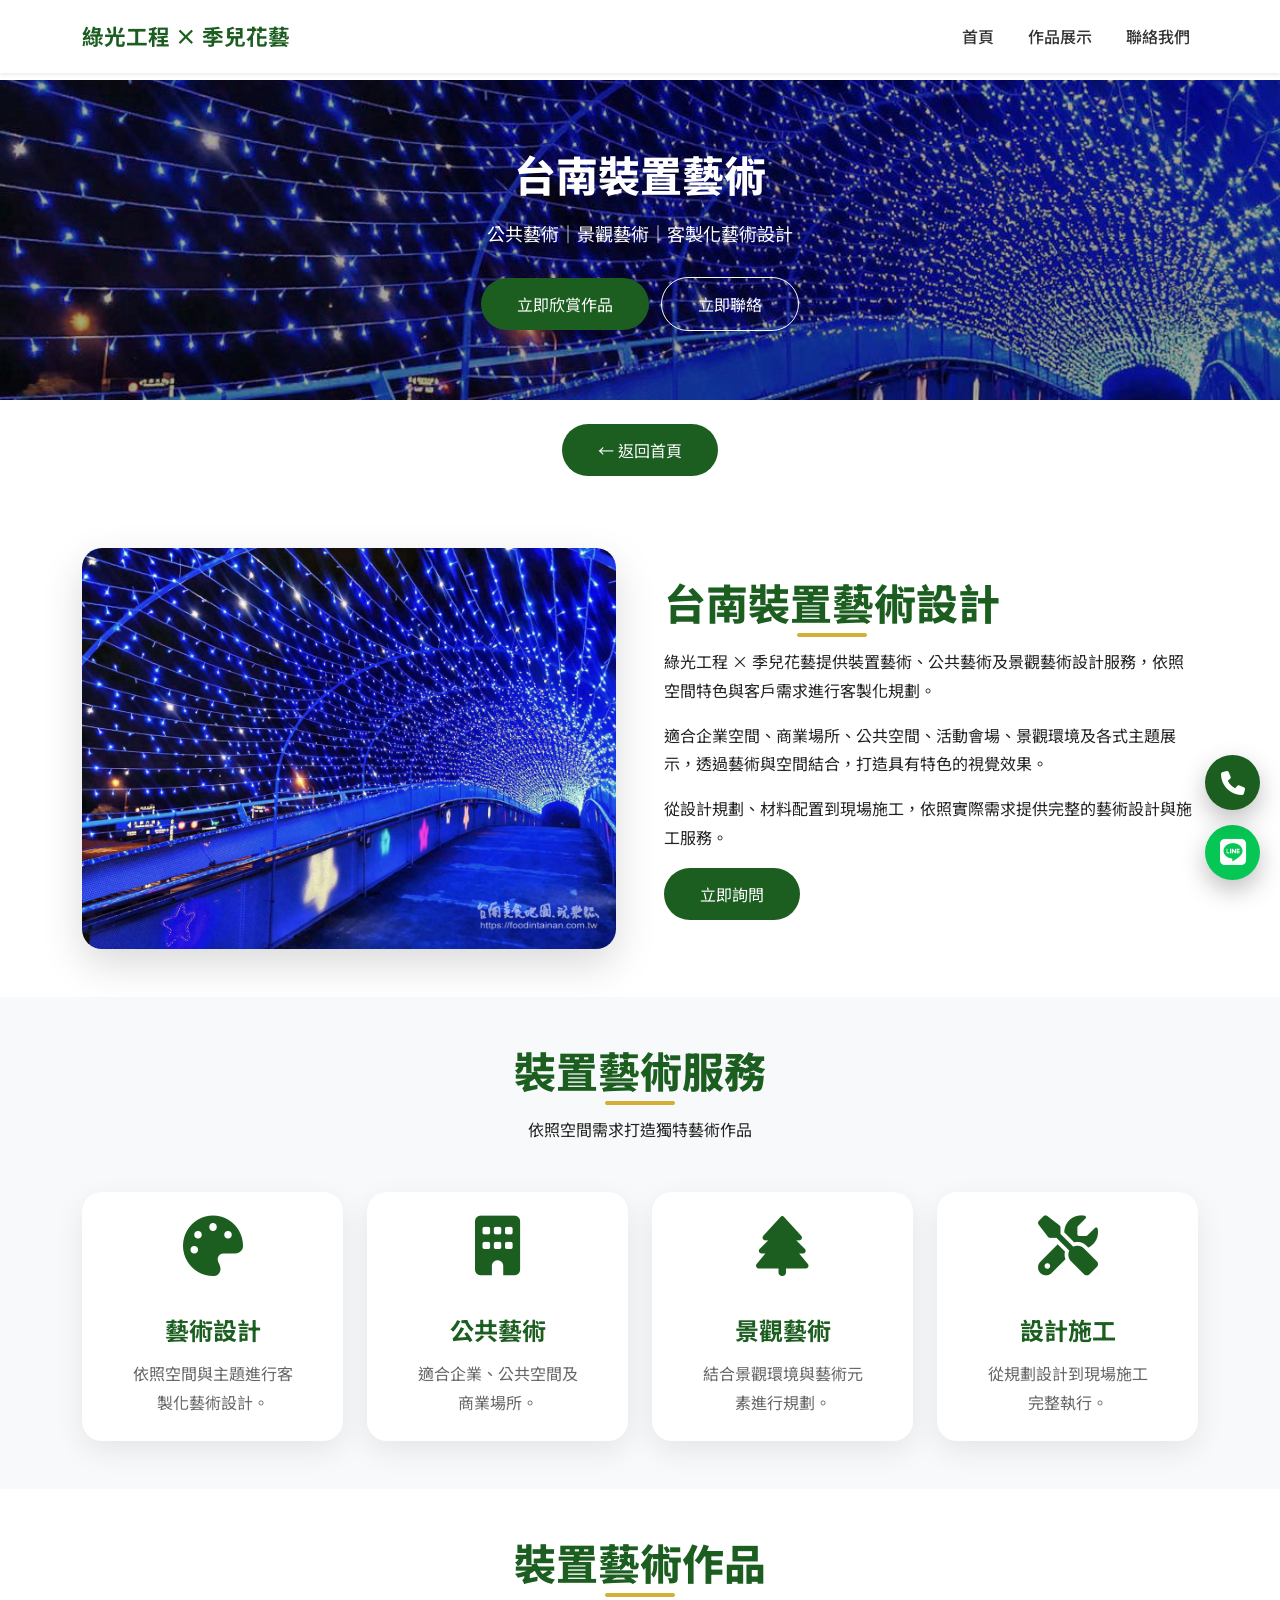
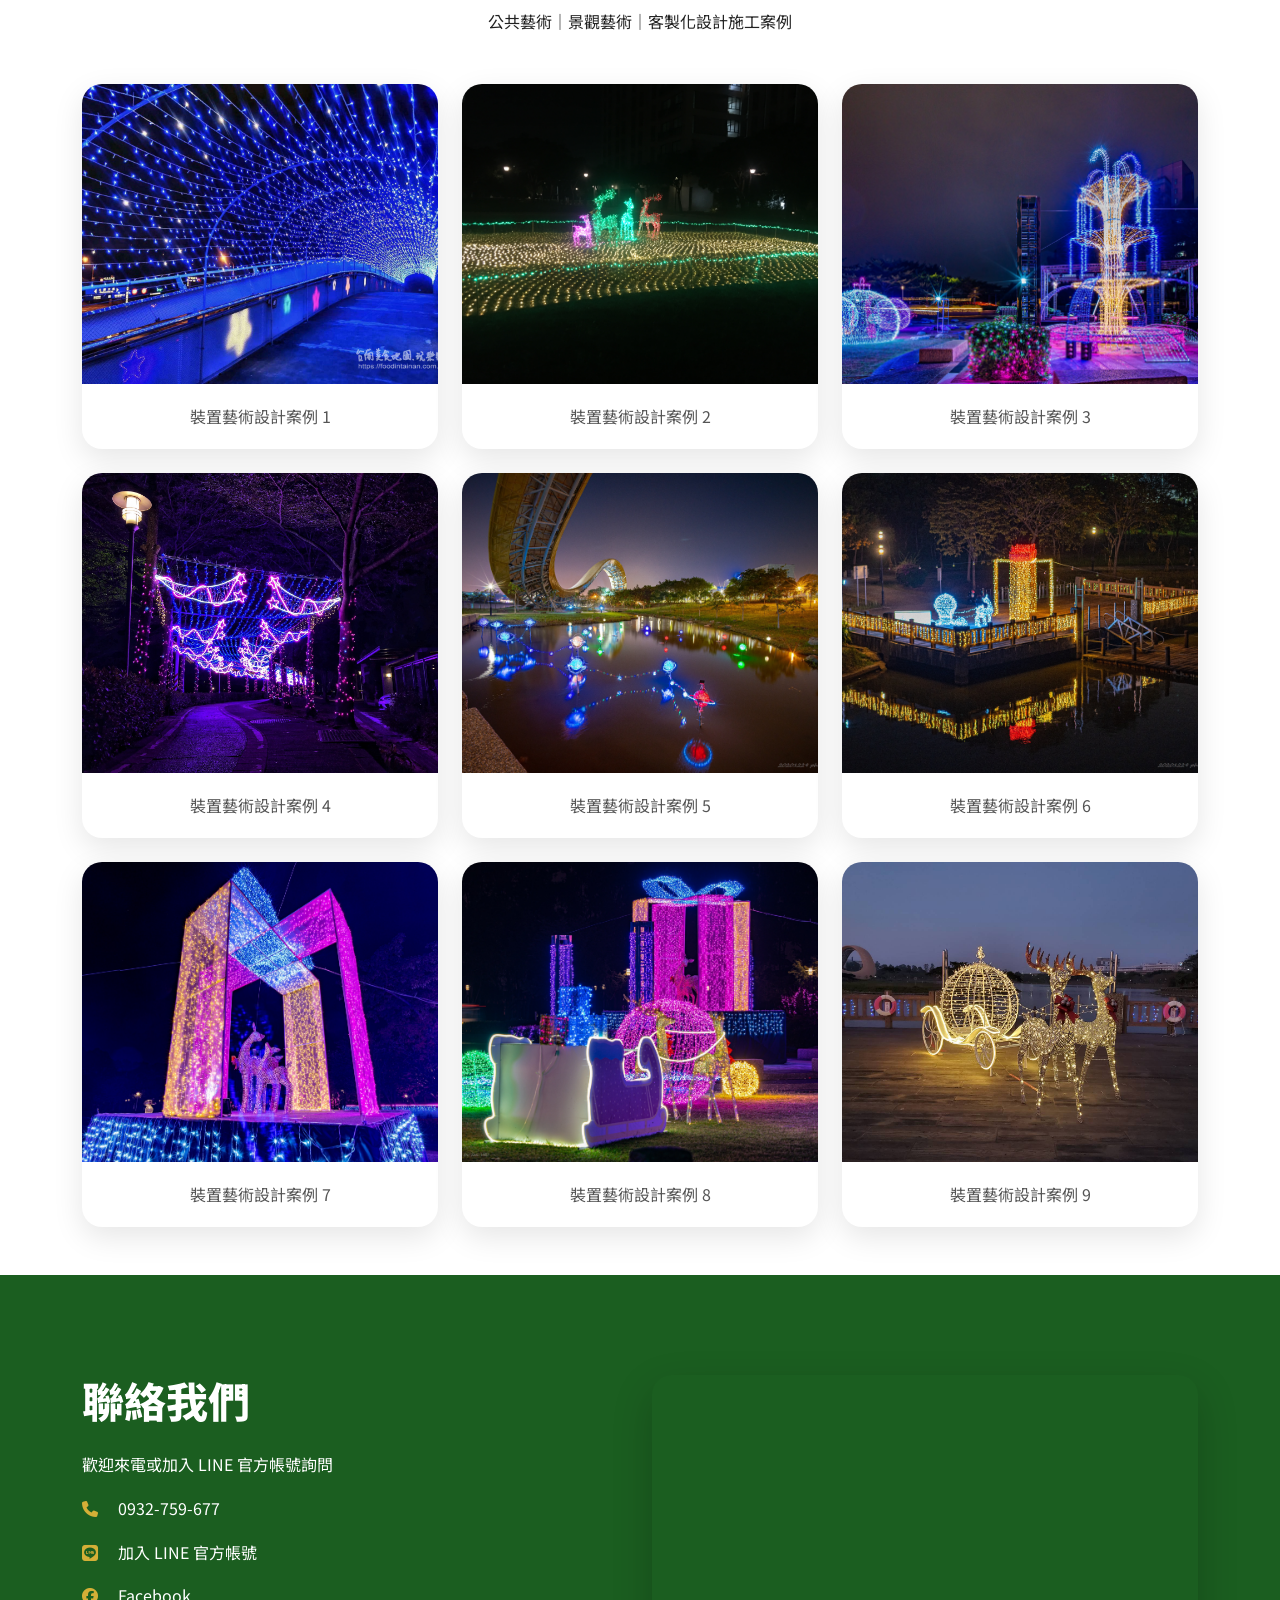
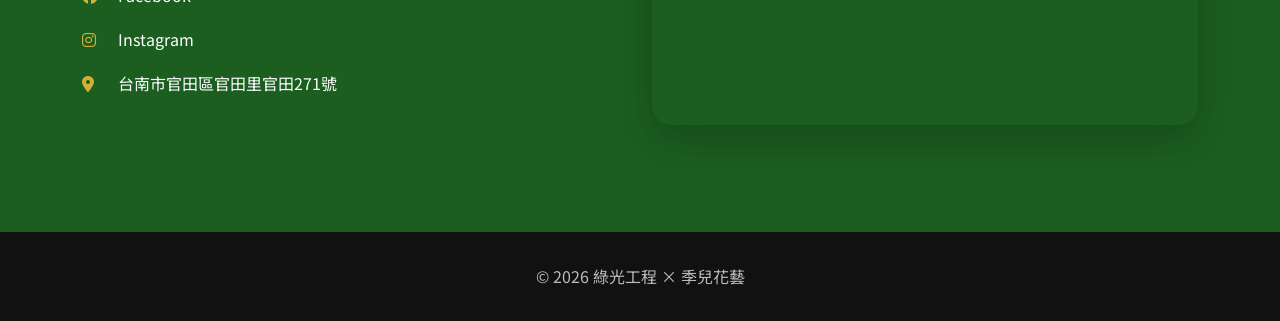
<file: art.html>
<!DOCTYPE html>
<html lang="zh-Hant">

<head>

<meta charset="UTF-8">
<meta name="viewport" content="width=device-width, initial-scale=1.0">

<link rel="icon" type="image/png" href="images/favicon.png">

<title>台南裝置藝術｜公共藝術｜景觀藝術設計｜綠光工程 × 季兒花藝</title>

<meta name="description"
content="綠光工程 × 季兒花藝提供台南裝置藝術、公共藝術、景觀藝術及客製化藝術設計施工服務，適合企業、商業空間、活動會場及各式公共空間。">

<meta name="keywords"
content="台南裝置藝術,台南公共藝術,景觀藝術,裝置藝術設計,藝術設計施工,台南景觀工程,綠光工程,季兒花藝">

<meta name="author"
content="綠光工程 × 季兒花藝">

<link rel="canonical"
href="https://jilflower.com/art.html">

<!-- Open Graph -->

<meta property="og:type" content="website">

<meta property="og:title"
content="台南裝置藝術｜綠光工程 × 季兒花藝">

<meta property="og:description"
content="提供台南裝置藝術、公共藝術、景觀藝術及客製化藝術設計施工服務。">

<meta property="og:url"
content="https://jilflower.com/art.html">

<meta property="og:image"
content="https://jilflower.com/images/art/art1.jpg">

<meta property="og:locale"
content="zh_TW">

<!-- Twitter -->

<meta name="twitter:card"
content="summary_large_image">

<meta name="twitter:title"
content="台南裝置藝術｜綠光工程 × 季兒花藝">

<meta name="twitter:description"
content="台南裝置藝術、公共藝術、景觀藝術及客製化設計施工。">

<meta name="twitter:image"
content="https://jilflower.com/images/art/art1.jpg">

<!-- Google Font -->

<link rel="preconnect" href="https://fonts.googleapis.com">
<link rel="preconnect" href="https://fonts.gstatic.com" crossorigin>

<link
href="https://fonts.googleapis.com/css2?family=Noto+Sans+TC:wght@300;400;500;700;900&display=swap"
rel="stylesheet">

<!-- Bootstrap -->

<link
href="https://cdn.jsdelivr.net/npm/bootstrap@5.3.3/dist/css/bootstrap.min.css"
rel="stylesheet">

<!-- Font Awesome -->

<link
rel="stylesheet"
href="https://cdnjs.cloudflare.com/ajax/libs/font-awesome/6.5.2/css/all.min.css">

<!-- AOS -->

<link
rel="stylesheet"
href="https://unpkg.com/aos@2.3.4/dist/aos.css">

<!-- Style -->

<link
rel="stylesheet"
href="css/style.css">


<!-- Schema -->

<script type="application/ld+json">
{
  "@context":"https://schema.org",
  "@type":"LocalBusiness",
  "name":"綠光工程 × 季兒花藝",
  "url":"https://jilflower.com/art.html",
  "image":"https://jilflower.com/images/art/art1.jpg",
  "telephone":"+886-932-759-677",

  "sameAs":[
    "https://www.facebook.com/profile.php?id=100085279844450",
    "https://www.instagram.com/greenlight37586031",
    "https://line.me/R/ti/p/@178tzazq"
  ],

  "address":{
    "@type":"PostalAddress",
    "streetAddress":"官田里271號",
    "addressLocality":"官田區",
    "addressRegion":"台南市",
    "postalCode":"720",
    "addressCountry":"TW"
  },

  "areaServed":"台南市",

  "description":"台南裝置藝術、公共藝術、景觀藝術及客製化藝術設計施工服務。"
}
</script>

</head>


<body>


<!-- ===========================
Navbar
=========================== -->

<nav class="navbar navbar-expand-lg bg-white fixed-top shadow-sm">

<div class="container">

<a
class="navbar-brand fw-bold"
href="index.html">

綠光工程 × 季兒花藝

</a>


<button
class="navbar-toggler"
type="button"
data-bs-toggle="collapse"
data-bs-target="#menu"
aria-controls="menu"
aria-expanded="false"
aria-label="Toggle navigation">

<span class="navbar-toggler-icon"></span>

</button>


<div
class="collapse navbar-collapse"
id="menu">

<ul class="navbar-nav ms-auto">


<li class="nav-item">

<a
class="nav-link"
href="index.html">

首頁

</a>

</li>


<li class="nav-item">

<a
class="nav-link"
href="#gallery">

作品展示

</a>

</li>


<li class="nav-item">

<a
class="nav-link"
href="#contact">

聯絡我們

</a>

</li>


</ul>

</div>

</div>

</nav>


<!-- ===========================
Hero
=========================== -->

<header class="hero">

<img
src="images/art/art1.jpg"
class="hero-image"
alt="台南裝置藝術設計施工">

<div class="hero-overlay">

<div class="container text-center text-white">

<h1>
台南裝置藝術
</h1>

<p>
公共藝術｜景觀藝術｜客製化藝術設計
</p>


<a
href="#gallery"
class="btn btn-success me-2">

立即欣賞作品

</a>


<a
href="#contact"
class="btn btn-outline-light">

立即聯絡

</a>

</div>

</div>

</header>


<!-- 返回首頁 -->

<div class="text-center py-4">

<a
href="index.html"
class="btn btn-success">

← 返回首頁

</a>

</div>


<!-- ===========================
介紹
=========================== -->

<section class="py-5">

<div class="container">

<div class="row align-items-center g-5">


<div class="col-lg-6">

<img
src="images/art/art1.jpg"
class="img-fluid rounded-4 shadow"
alt="台南裝置藝術案例">

</div>


<div class="col-lg-6">

<h2 class="section-title">

台南裝置藝術設計

</h2>


<p>

綠光工程 × 季兒花藝提供裝置藝術、公共藝術及景觀藝術設計服務，依照空間特色與客戶需求進行客製化規劃。

</p>


<p>

適合企業空間、商業場所、公共空間、活動會場、景觀環境及各式主題展示，透過藝術與空間結合，打造具有特色的視覺效果。

</p>


<p>

從設計規劃、材料配置到現場施工，依照實際需求提供完整的藝術設計與施工服務。

</p>


<a
href="#contact"
class="btn btn-success">

立即詢問

</a>

</div>

</div>

</div>

</section>


<!-- ===========================
服務內容
=========================== -->

<section class="py-5 bg-light">

<div class="container">

<div class="text-center mb-5">

<h2 class="section-title">

裝置藝術服務

</h2>

<p>

依照空間需求打造獨特藝術作品

</p>

</div>


<div class="row g-4">


<div class="col-lg-3 col-md-6">

<div class="service-card text-center p-4">

<i class="fa-solid fa-palette feature-icon"></i>

<h4>
藝術設計
</h4>

<p>
依照空間與主題進行客製化藝術設計。
</p>

</div>

</div>


<div class="col-lg-3 col-md-6">

<div class="service-card text-center p-4">

<i class="fa-solid fa-building feature-icon"></i>

<h4>
公共藝術
</h4>

<p>
適合企業、公共空間及商業場所。
</p>

</div>

</div>


<div class="col-lg-3 col-md-6">

<div class="service-card text-center p-4">

<i class="fa-solid fa-tree feature-icon"></i>

<h4>
景觀藝術
</h4>

<p>
結合景觀環境與藝術元素進行規劃。
</p>

</div>

</div>


<div class="col-lg-3 col-md-6">

<div class="service-card text-center p-4">

<i class="fa-solid fa-screwdriver-wrench feature-icon"></i>

<h4>
設計施工
</h4>

<p>
從規劃設計到現場施工完整執行。
</p>

</div>

</div>


</div>

</div>

</section>


<!-- ===========================
作品展示
=========================== -->

<section
id="gallery"
class="py-5">

<div class="container">


<div class="text-center mb-5">

<h2 class="section-title">

裝置藝術作品

</h2>

<p>

公共藝術｜景觀藝術｜客製化設計施工案例

</p>

</div>


<div class="row g-4">


<!-- 作品 1 -->

<div class="col-lg-4 col-md-6">

<div class="gallery-card">

<img
src="images/art/art1.jpg"
class="gallery-img"
alt="台南裝置藝術作品1"
loading="lazy">

<p class="gallery-caption">
裝置藝術設計案例 1
</p>

</div>

</div>


<!-- 作品 2 -->

<div class="col-lg-4 col-md-6">

<div class="gallery-card">

<img
src="images/art/art2.jpg"
class="gallery-img"
alt="台南裝置藝術作品2"
loading="lazy">

<p class="gallery-caption">
裝置藝術設計案例 2
</p>

</div>

</div>


<!-- 作品 3 -->

<div class="col-lg-4 col-md-6">

<div class="gallery-card">

<img
src="images/art/art3.jpg"
class="gallery-img"
alt="台南裝置藝術作品3"
loading="lazy">

<p class="gallery-caption">
裝置藝術設計案例 3
</p>

</div>

</div>


<!-- 作品 4 -->

<div class="col-lg-4 col-md-6">

<div class="gallery-card">

<img
src="images/art/art4.jpg"
class="gallery-img"
alt="台南裝置藝術作品4"
loading="lazy">

<p class="gallery-caption">
裝置藝術設計案例 4
</p>

</div>

</div>


<!-- 作品 5 -->

<div class="col-lg-4 col-md-6">

<div class="gallery-card">

<img
src="images/art/art5.jpg"
class="gallery-img"
alt="台南裝置藝術作品5"
loading="lazy">

<p class="gallery-caption">
裝置藝術設計案例 5
</p>

</div>

</div>


<!-- 作品 6 -->

<div class="col-lg-4 col-md-6">

<div class="gallery-card">

<img
src="images/art/art6.jpg"
class="gallery-img"
alt="台南裝置藝術作品6"
loading="lazy">

<p class="gallery-caption">
裝置藝術設計案例 6
</p>

</div>

</div>


<!-- 作品 7 -->

<div class="col-lg-4 col-md-6">

<div class="gallery-card">

<img
src="images/art/art7.jpg"
class="gallery-img"
alt="台南裝置藝術作品7"
loading="lazy">

<p class="gallery-caption">
裝置藝術設計案例 7
</p>

</div>

</div>


<!-- 作品 8 -->

<div class="col-lg-4 col-md-6">

<div class="gallery-card">

<img
src="images/art/art8.jpg"
class="gallery-img"
alt="台南裝置藝術作品8"
loading="lazy">

<p class="gallery-caption">
裝置藝術設計案例 8
</p>

</div>

</div>
<div class="col-lg-4 col-md-6">

<div class="gallery-card">

<img
src="images/art/art9.jpg"
class="gallery-img"
alt="台南裝置藝術作品9"
loading="lazy">

<p class="gallery-caption">
裝置藝術設計案例 9
</p>

</div>

</div>
</div>

</div>

</section>


<!-- ===========================
聯絡我們
=========================== -->

<section
id="contact"
class="contact-section">

<div class="container">

<div class="row">


<div class="col-lg-6">

<h2>
聯絡我們
</h2>


<p>
歡迎來電或加入 LINE 官方帳號詢問
</p>


<p>

<i class="fa-solid fa-phone"></i>

<a href="tel:0932759677">

0932-759-677

</a>

</p>


<p>

<i class="fa-brands fa-line"></i>

<a
href="https://line.me/R/ti/p/@178tzazq"
target="_blank">

加入 LINE 官方帳號

</a>

</p>


<p>

<i class="fa-brands fa-facebook"></i>

<a
href="https://www.facebook.com/profile.php?id=100085279844450"
target="_blank">

Facebook

</a>

</p>


<p>

<i class="fa-brands fa-instagram"></i>

<a
href="https://www.instagram.com/greenlight37586031"
target="_blank">

Instagram

</a>

</p>


<p>

<i class="fa-solid fa-location-dot"></i>

台南市官田區官田里官田271號

</p>

</div>


<div class="col-lg-6">

<iframe
src="https://www.google.com/maps?q=台南市官田區官田里官田271號&output=embed"
width="100%"
height="350"
loading="lazy"
style="border:0;">

</iframe>

</div>


</div>

</div>

</section>


<!-- LINE -->

<a
href="https://line.me/R/ti/p/@178tzazq"
class="line-float"
target="_blank"
aria-label="加入 LINE 官方帳號">

<i class="fa-brands fa-line"></i>

</a>


<!-- 電話 -->

<a
href="tel:0932759677"
class="phone-float"
aria-label="撥打電話">

<i class="fa-solid fa-phone"></i>

</a>


<!-- Footer -->

<footer>

<div class="container text-center">

<p>
© 2026 綠光工程 × 季兒花藝
</p>

</div>

</footer>


<!-- Bootstrap JS -->

<script
src="https://cdn.jsdelivr.net/npm/bootstrap@5.3.3/dist/js/bootstrap.bundle.min.js">
</script>


<!-- AOS -->

<script
src="https://unpkg.com/aos@2.3.4/dist/aos.js">
</script>


<script>

AOS.init({
duration:1000,
once:true
});

</script>


<script src="js/main.js"></script>

</body>

</html>
</file>
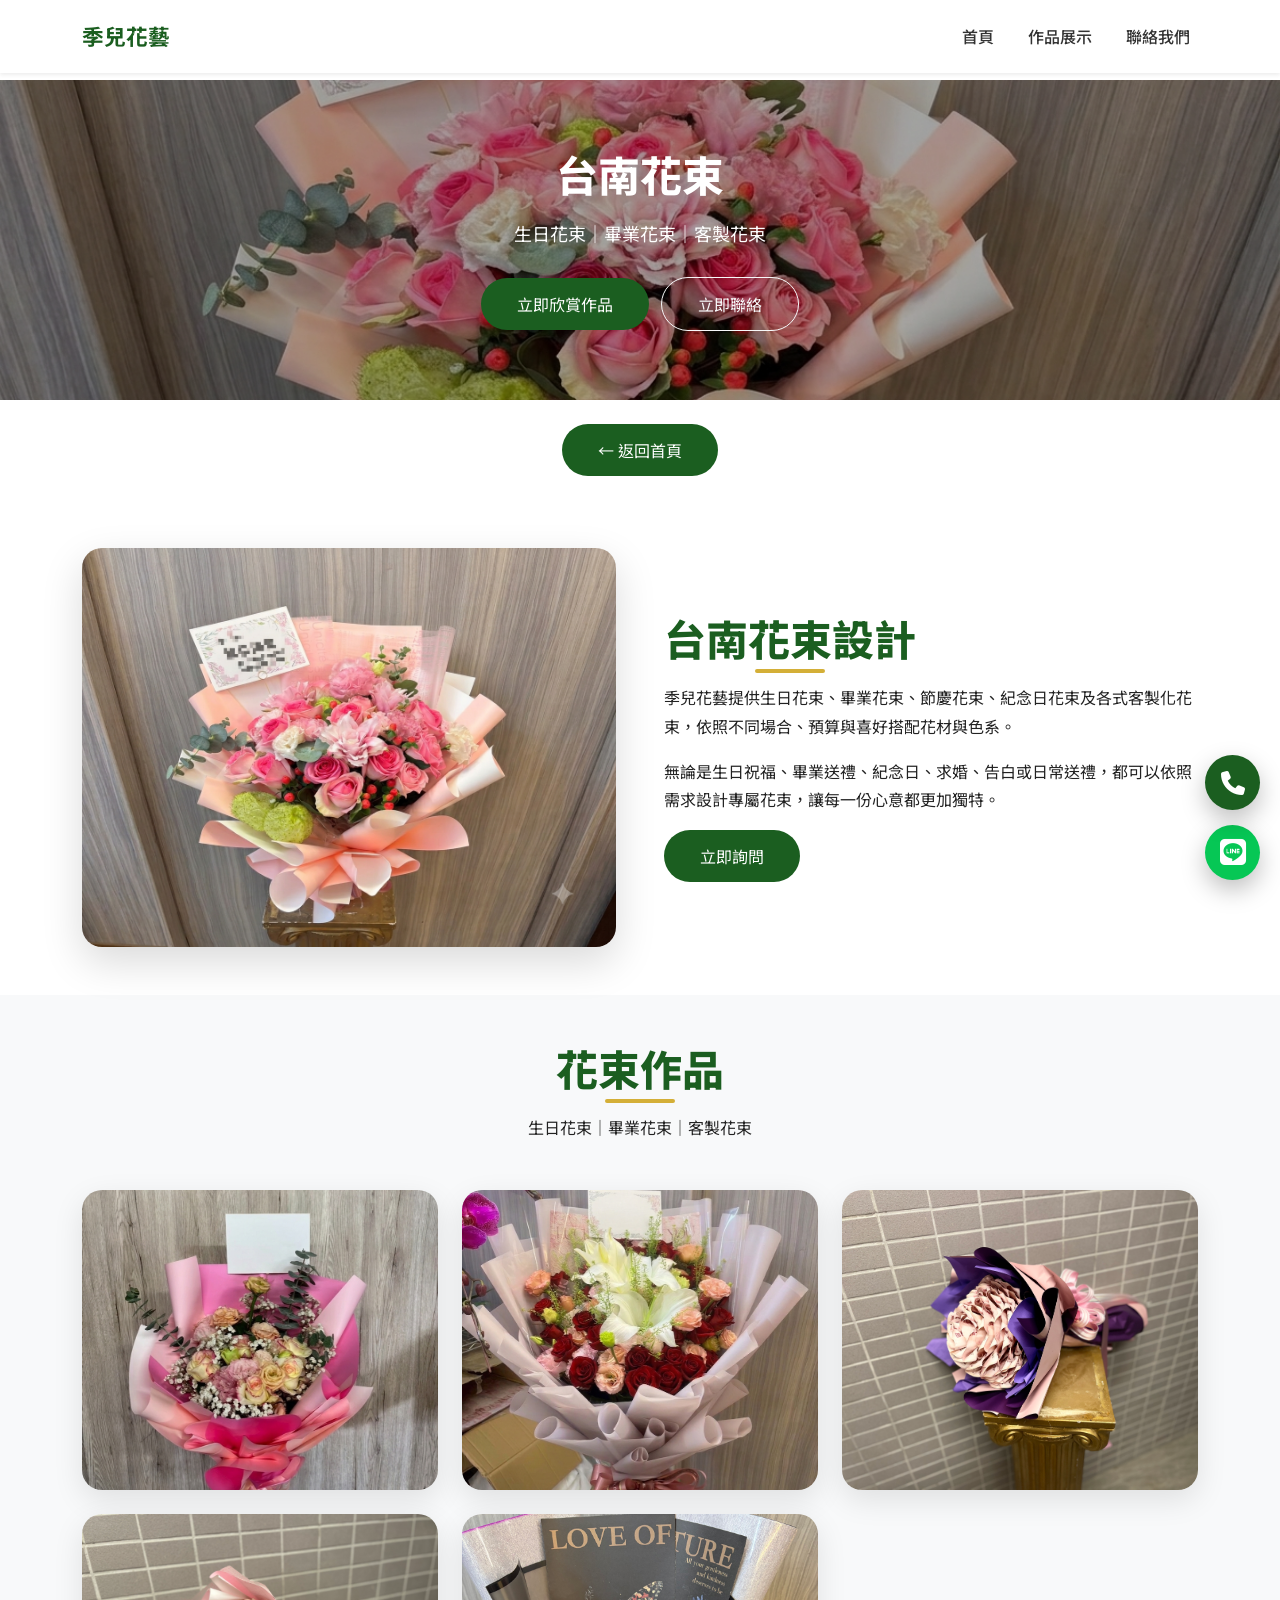
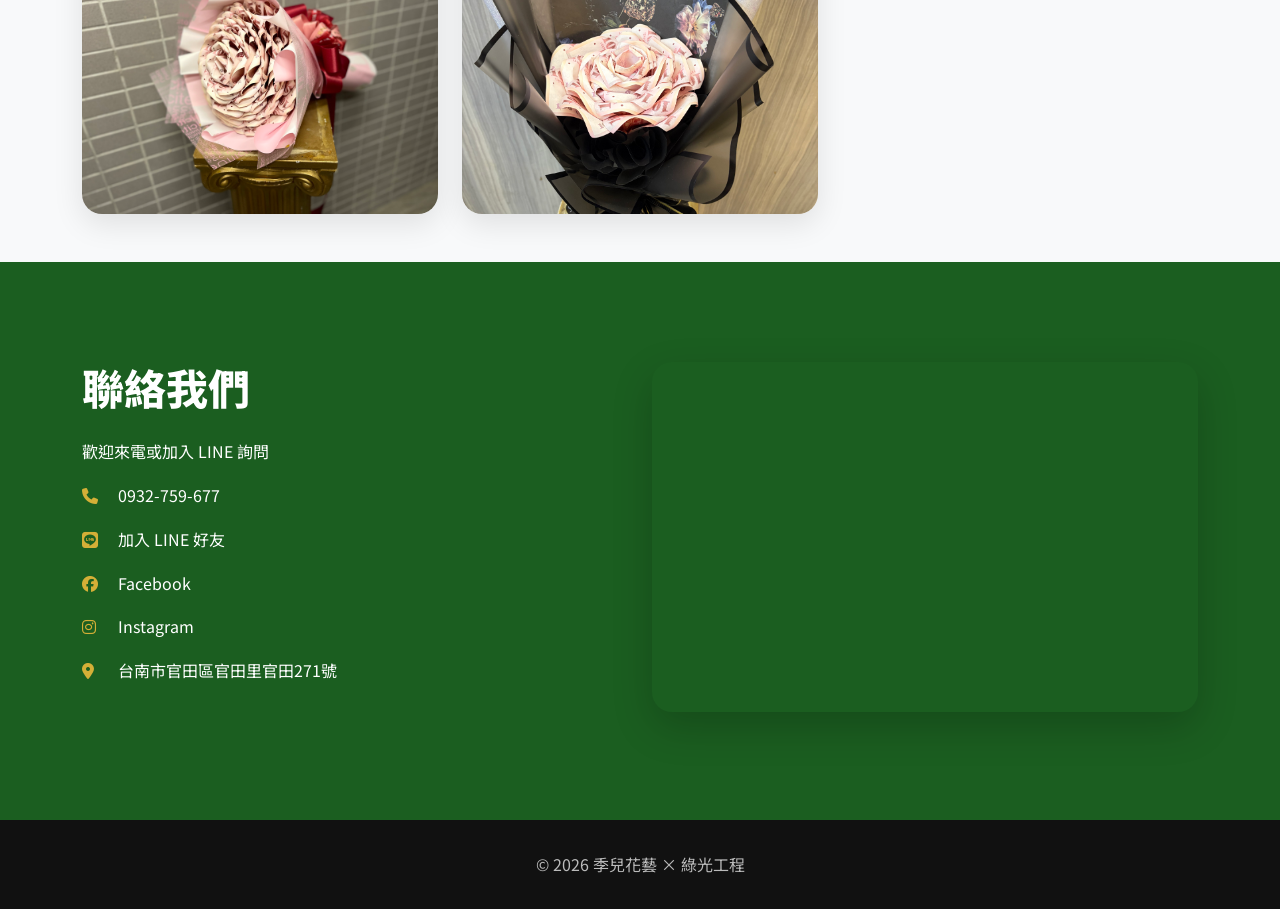
<file: bouquet.html>
<!DOCTYPE html>
<html lang="zh-Hant">

<head>

<meta charset="UTF-8">
<meta name="viewport" content="width=device-width, initial-scale=1.0">

<link rel="icon" type="image/png" href="images/favicon.png">

<title>台南花束｜生日花束｜畢業花束｜客製花束｜季兒花藝</title>

<meta name="description"
content="季兒花藝提供台南花束、生日花束、畢業花束、節慶花束、客製化花束設計，依照預算、場合與喜好搭配花材，適合生日、畢業、紀念日、送禮及各式祝福。">

<meta name="keywords"
content="台南花束,台南花店,生日花束,畢業花束,客製花束,節慶花束,送禮花束,季兒花藝">

<meta name="author"
content="季兒花藝">

<!-- Canonical -->

<link rel="canonical"
href="https://jilflower.com/bouquet.html">

<!-- Open Graph -->

<meta property="og:type"
content="website">

<meta property="og:title"
content="台南花束｜生日花束｜畢業花束｜季兒花藝">

<meta property="og:description"
content="季兒花藝提供台南生日花束、畢業花束、節慶花束及客製化花束設計。">

<meta property="og:url"
content="https://jilflower.com/bouquet.html">

<meta property="og:image"
content="https://jilflower.com/images/flowers/bouquet.jpg">

<meta property="og:locale"
content="zh_TW">

<!-- Twitter -->

<meta name="twitter:card"
content="summary_large_image">

<meta name="twitter:title"
content="台南花束｜季兒花藝">

<meta name="twitter:description"
content="台南生日花束、畢業花束、節慶花束及客製化花束設計。">

<meta name="twitter:image"
content="https://jilflower.com/images/flowers/bouquet.jpg">

<!-- Google Font -->

<link rel="preconnect"
href="https://fonts.googleapis.com">

<link rel="preconnect"
href="https://fonts.gstatic.com"
crossorigin>

<link
href="https://fonts.googleapis.com/css2?family=Noto+Sans+TC:wght@300;400;500;700;900&display=swap"
rel="stylesheet">

<!-- Bootstrap -->

<link
href="https://cdn.jsdelivr.net/npm/bootstrap@5.3.3/dist/css/bootstrap.min.css"
rel="stylesheet">

<!-- Font Awesome -->

<link
rel="stylesheet"
href="https://cdnjs.cloudflare.com/ajax/libs/font-awesome/6.5.2/css/all.min.css">

<!-- AOS -->

<link
rel="stylesheet"
href="https://unpkg.com/aos@2.3.4/dist/aos.css">

<!-- Schema -->

<script type="application/ld+json">
{
  "@context":"https://schema.org",
  "@type":"Florist",

  "name":"季兒花藝 × 綠光工程",

  "url":"https://jilflower.com/bouquet.html",

  "image":"https://jilflower.com/images/flowers/bouquet.jpg",

  "telephone":"+886-932-759-677",

  "description":"台南花束、生日花束、畢業花束、節慶花束及客製化花束設計，適合生日、畢業、紀念日、送禮及各式祝福。",

  "sameAs":[
    "https://www.facebook.com/profile.php?id=100085279844450",
    "https://www.instagram.com/greenlight37586031",
    "https://line.me/R/ti/p/@178tzazq"
  ],

  "address":{
    "@type":"PostalAddress",
    "streetAddress":"官田里官田271號",
    "addressLocality":"官田區",
    "addressRegion":"台南市",
    "postalCode":"720",
    "addressCountry":"TW"
  },

  "areaServed":"台南市",

  "priceRange":"$$"
}
</script>

<link
rel="stylesheet"
href="css/style.css">

</head>


<body>


<!-- ===========================
Navbar
=========================== -->

<nav class="navbar navbar-expand-lg bg-white fixed-top shadow-sm">

<div class="container">

<a
class="navbar-brand fw-bold"
href="index.html">

季兒花藝

</a>


<button
class="navbar-toggler"
type="button"
data-bs-toggle="collapse"
data-bs-target="#menu"
aria-controls="menu"
aria-expanded="false"
aria-label="Toggle navigation">

<span class="navbar-toggler-icon"></span>

</button>


<div
class="collapse navbar-collapse"
id="menu">

<ul class="navbar-nav ms-auto">


<li class="nav-item">

<a
class="nav-link"
href="index.html">

首頁

</a>

</li>


<li class="nav-item">

<a
class="nav-link"
href="#gallery">

作品展示

</a>

</li>


<li class="nav-item">

<a
class="nav-link"
href="#contact">

聯絡我們

</a>

</li>


</ul>

</div>

</div>

</nav>



<!-- ===========================
Hero
=========================== -->

<header class="hero">

<img
src="images/flowers/bouquet.jpg"
class="hero-image"
alt="台南客製化花束">

<div class="hero-overlay">

<div class="container text-center text-white">

<h1>

台南花束

</h1>

<p>

生日花束｜畢業花束｜客製花束

</p>


<a
href="#gallery"
class="btn btn-success me-2">

立即欣賞作品

</a>


<a
href="#contact"
class="btn btn-outline-light">

立即聯絡

</a>

</div>

</div>

</header>



<!-- 返回首頁 -->

<div class="text-center py-4">

<a
href="index.html"
class="btn btn-success">

← 返回首頁

</a>

</div>



<!-- ===========================
花束介紹
=========================== -->

<section class="py-5">

<div class="container">

<div class="row align-items-center g-5">


<div class="col-lg-6">

<img
src="images/flowers/bouquet.jpg"
class="img-fluid rounded-4 shadow"
alt="台南花束設計">

</div>


<div class="col-lg-6">

<h2 class="section-title">

台南花束設計

</h2>


<p>

季兒花藝提供生日花束、畢業花束、節慶花束、紀念日花束及各式客製化花束，依照不同場合、預算與喜好搭配花材與色系。

</p>


<p>

無論是生日祝福、畢業送禮、紀念日、求婚、告白或日常送禮，都可以依照需求設計專屬花束，讓每一份心意都更加獨特。

</p>


<a
href="#contact"
class="btn btn-success">

立即詢問

</a>

</div>

</div>

</div>

</section>



<!-- ===========================
花束作品
=========================== -->

<section
id="gallery"
class="py-5 bg-light">

<div class="container">


<div class="text-center mb-5">

<h2 class="section-title">

花束作品

</h2>

<p>

生日花束｜畢業花束｜客製花束

</p>

</div>


<div class="row g-4">


<!-- 花束作品 1 -->

<div class="col-lg-4 col-md-6">

<div class="gallery-card">

<img
src="images/bouquet/bouquet1.jpg"
class="gallery-img"
alt="台南客製化花束作品1"
loading="lazy">

</div>

</div>



<!-- 花束作品 2 -->

<div class="col-lg-4 col-md-6">

<div class="gallery-card">

<img
src="images/bouquet/bouquet2.jpg"
class="gallery-img"
alt="台南客製化花束作品2"
loading="lazy">

</div>

</div>
<div class="col-lg-4 col-md-6">

<div class="gallery-card">

<img
src="images/bouquet/bouquet3.jpg"
class="gallery-img"
alt="台南客製化花束作品3"
loading="lazy">

</div>

</div>
<div class="col-lg-4 col-md-6">

<div class="gallery-card">

<img
src="images/bouquet/bouquet4.jpg"
class="gallery-img"
alt="台南客製化花束作品4"
loading="lazy">

</div>

</div>
<div class="col-lg-4 col-md-6">

<div class="gallery-card">

<img
src="images/bouquet/bouquet5.JPG"
class="gallery-img"
alt="台南客製化花束作品5"
loading="lazy">

</div>

</div>
  
</div>

</div>

</section>



<!-- ===========================
聯絡我們
=========================== -->

<section
id="contact"
class="contact-section">

<div class="container">

<div class="row">


<div class="col-lg-6">

<h2>

聯絡我們

</h2>


<p>

歡迎來電或加入 LINE 詢問

</p>


<p>

<i class="fa-solid fa-phone"></i>

<a
href="tel:0932759677">

0932-759-677

</a>

</p>


<p>

<i class="fa-brands fa-line"></i>

<a
href="https://line.me/R/ti/p/@178tzazq"
target="_blank">

加入 LINE 好友

</a>

</p>


<p>

<i class="fa-brands fa-facebook"></i>

<a
href="https://www.facebook.com/profile.php?id=100085279844450"
target="_blank">

Facebook

</a>

</p>


<p>

<i class="fa-brands fa-instagram"></i>

<a
href="https://www.instagram.com/greenlight37586031"
target="_blank">

Instagram

</a>

</p>


<p>

<i class="fa-solid fa-location-dot"></i>

台南市官田區官田里官田271號

</p>


</div>



<div class="col-lg-6">

<iframe
src="https://www.google.com/maps?q=臺南市官田區官田里官田271號&output=embed"
width="100%"
height="350"
style="border:0;"
loading="lazy">

</iframe>

</div>


</div>

</div>

</section>



<!-- LINE 浮動按鈕 -->

<a
href="https://line.me/R/ti/p/@178tzazq"
class="line-float"
target="_blank">

<i class="fa-brands fa-line"></i>

</a>



<!-- 電話浮動按鈕 -->

<a
href="tel:0932759677"
class="phone-float">

<i class="fa-solid fa-phone"></i>

</a>



<!-- Footer -->

<footer>

<div class="container text-center">

<p>

© 2026 季兒花藝 × 綠光工程

</p>

</div>

</footer>



<!-- Bootstrap JS -->

<script
src="https://cdn.jsdelivr.net/npm/bootstrap@5.3.3/dist/js/bootstrap.bundle.min.js">
</script>


<!-- AOS -->

<script
src="https://unpkg.com/aos@2.3.4/dist/aos.js">
</script>


<script>

AOS.init({

duration:1000,

once:true

});

</script>


<!-- Main JS -->

<script
src="js/main.js">
</script>


</body>

</html>
</file>
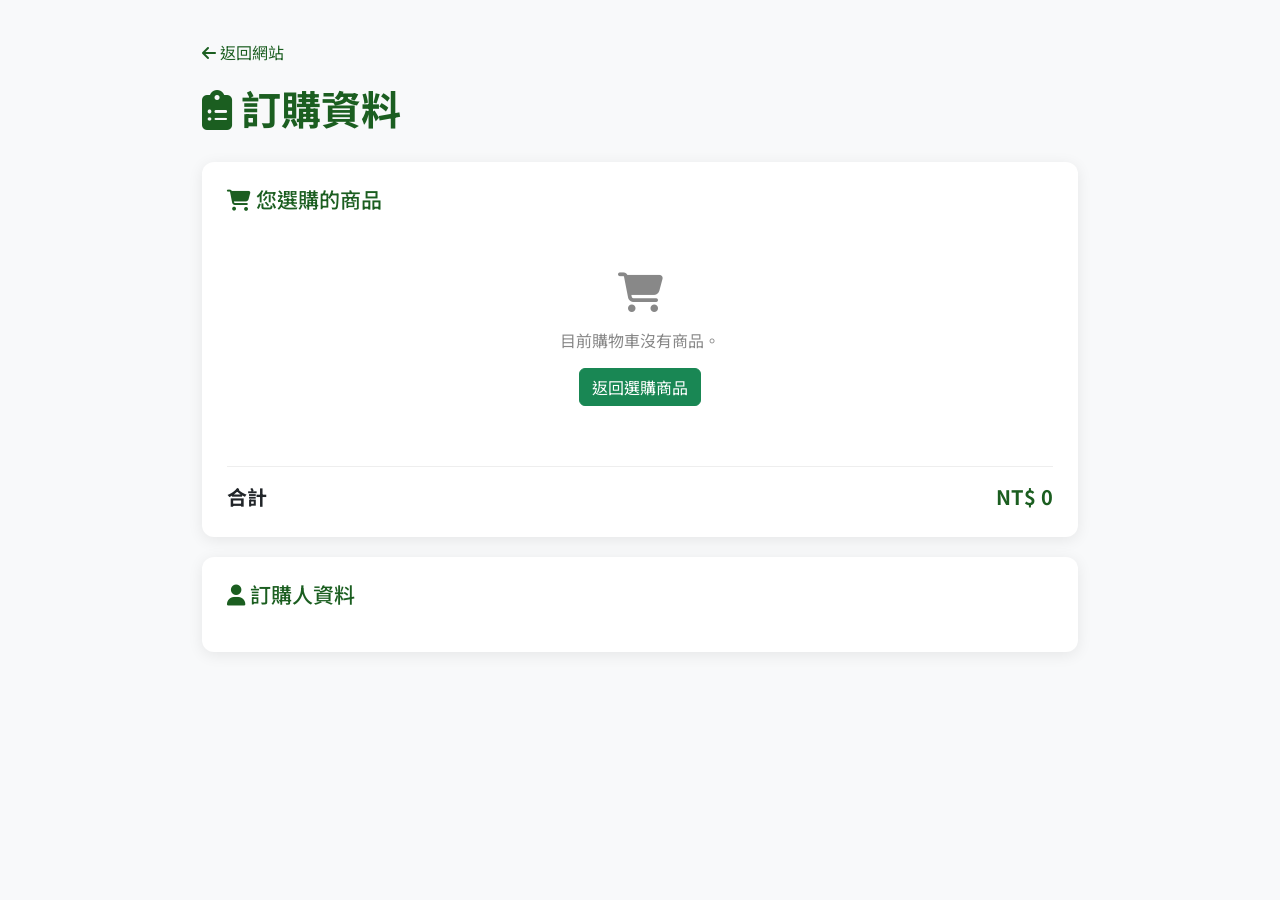
<file: checkout.html>
<!DOCTYPE html>
<html lang="zh-Hant">
<head>
    <meta charset="UTF-8">
    <meta name="viewport"
          content="width=device-width, initial-scale=1.0">
    <title>訂購資料｜季兒花藝</title>
    <link href="https://cdn.jsdelivr.net/npm/bootstrap@5.3.3/dist/css/bootstrap.min.css"
          rel="stylesheet">
    <link rel="stylesheet"
          href="https://cdnjs.cloudflare.com/ajax/libs/font-awesome/6.5.2/css/all.min.css">
    <link href="https://fonts.googleapis.com/css2?family=Noto+Sans+TC:wght@300;400;500;700;900&display=swap"
          rel="stylesheet">
    <style>
        body {
            font-family: "Noto Sans TC", sans-serif;
            background: #f8f9fa;
            padding-top: 40px;
            padding-bottom: 60px;
        }
        .checkout-container {
            max-width: 900px;
            margin: auto;
        }
        .checkout-title {
            color: #1B5E20;
            font-weight: 700;
            margin-bottom: 30px;
        }
        .checkout-card {
            background: #fff;
            border-radius: 12px;
            padding: 25px;
            margin-bottom: 20px;
            box-shadow: 0 3px 15px rgba(0,0,0,.08);
        }
        .checkout-card h3 {
            color: #1B5E20;
            font-size: 21px;
            margin-bottom: 20px;
        }
        .order-item {
            display: flex;
            align-items: center;
            gap: 15px;
            padding: 15px 0;
            border-bottom: 1px solid #eee;
        }
        .order-item:last-child {
            border-bottom: 0;
        }
        .order-item img {
            width: 75px;
            height: 75px;
            object-fit: cover;
            border-radius: 8px;
            flex-shrink: 0;
        }
        .order-item-info {
            flex: 1;
            min-width: 0;
        }
        .order-item-name {
            font-weight: 700;
            margin-bottom: 5px;
        }
        .order-item-price {
            color: #777;
            font-size: 14px;
        }
        .order-total {
            display: flex;
            justify-content: space-between;
            font-size: 20px;
            font-weight: 700;
            margin-top: 20px;
            padding-top: 15px;
            border-top: 1px solid #eee;
        }
        .order-total-price {
            color: #1B5E20;
        }
        .form-label {
            font-weight: 600;
        }
        .required {
            color: #d32f2f;
        }
        .submit-btn {
            width: 100%;
            padding: 14px;
            border: 0;
            border-radius: 8px;
            background: #1B5E20;
            color: #fff;
            font-size: 18px;
            font-weight: 700;
        }
        .submit-btn:hover {
            background: #2E7D32;
        }
        .back-btn {
            display: inline-block;
            margin-bottom: 20px;
            color: #1B5E20;
            text-decoration: none;
        }
        .empty-order {
            text-align: center;
            padding: 40px 20px;
            color: #888;
        }
        .order-success {
            min-height: 100vh;
            display: flex;
            align-items: center;
            justify-content: center;
            background: #f8f9fa;
            padding: 30px;
        }
        .order-success-card {
            width: 100%;
            max-width: 600px;
            background: #fff;
            padding: 35px;
            border-radius: 15px;
            box-shadow: 0 5px 25px rgba(0,0,0,.1);
        }
        .success-icon {
            text-align: center;
            color: #1B5E20;
            font-size: 50px;
            margin-bottom: 15px;
        }
        .success-title {
            text-align: center;
            color: #1B5E20;
            margin-bottom: 10px;
        }
        .success-text {
            text-align: center;
            color: #666;
            margin-bottom: 25px;
        }
        .order-summary {
            background: #f8f9fa;
            padding: 20px;
            border-radius: 10px;
            margin-bottom: 20px;
        }
        .success-back {
            display: block;
            text-align: center;
            background: #1B5E20;
            color: #fff;
            text-decoration: none;
            padding: 13px;
            border-radius: 8px;
            font-weight: 700;
            margin-top: 20px;
        }
        .success-back:hover {
            background: #2E7D32;
            color: #fff;
        }
        @media (max-width: 576px) {
            body {
                padding-top: 20px;
            }
            .checkout-card {
                padding: 20px;
            }
            .order-item img {
                width: 65px;
                height: 65px;
            }
            .order-item {
                gap: 10px;
            }
            .order-item-name {
                font-size: 15px;
            }
        }
    </style>
</head>
<body>
<div class="container checkout-container">
    <a href="index.html"
       class="back-btn">
        <i class="fa-solid fa-arrow-left"></i>
        返回網站
    </a>
    <h1 class="checkout-title">
        <i class="fa-solid fa-clipboard-list"></i>
        訂購資料
    </h1>
    <!-- =====================================
         已選商品
    ====================================== -->
    <div class="checkout-card">
        <h3>
            <i class="fa-solid fa-cart-shopping"></i>
            您選購的商品
        </h3>
        <div id="checkout-items"></div>
        <div class="order-total">
            <span>
                合計
            </span>
            <span
                class="order-total-price"
                id="checkout-total">
                NT$ 0
            </span>
        </div>
    </div>
    <!-- =====================================
         訂購人資料
    ====================================== -->
    <div class="checkout-card">
        <h3>
            <i class="fa-solid fa-user"></i>
            訂購人資料
        </h3>
        <form id="checkout-form">
            <div class="mb-3">
                <label
                    for="customer-name"
                    class="form-label">
                    姓名
                    <span class="required">*</span>
                </label>
                <input
                    type="text"
                    class="form-control"
                    id="customer-name"
                    required>
            </div>
            <div class="mb-3">
                <label
                    for="customer-phone"
                    class="form-label">
                    電話
                    <span class="required">*</span>
                </label>
                <input
                    type="tel"
                    class="form-control"
                    id="customer-phone"
                    required>
            </div>
            <div class="mb-3">
                <label
                    for="customer-line"
                    class="form-label">
                    LINE 名稱
                </label>
                <input
                    type="text"
                    class="form-control"
                    id="customer-line">
            </div>
            <div class="mb-3">
                <label
                    for="customer-address"
                    class="form-label">
                    配送地址
                </label>
                <input
                    type="text"
                    class="form-control"
                    id="customer-address">
            </div>
            <div class="mb-3">
                <label
                    for="delivery-date"
                    class="form-label">
                    希望送達日期
                </label>
                <input
                    type="date"
                    class="form-control"
                    id="delivery-date">
            </div>
            <div class="mb-3">
                <label
                    for="customer-note"
                    class="form-label">
                    備註
                </label>
                <textarea
                    class="form-control"
                    id="customer-note"
                    rows="4"
                    placeholder="例如：希望花束顏色、配送時間、卡片內容等"></textarea>
            </div>
            <button
                type="submit"
                class="submit-btn">
                確認送出訂購資料
            </button>
        </form>
    </div>
</div>
<!-- =====================================
     購物車主程式
====================================== -->
<script src="js/cart.js"></script>
<script>
document.addEventListener("DOMContentLoaded", function () {
    const itemsContainer =
        document.getElementById("checkout-items");
    const totalElement =
        document.getElementById("checkout-total");
    const form =
        document.getElementById("checkout-form");
    /* =====================================
       讀取購物車
    ====================================== */
    let cart = [];
    try {
        const savedCart =
            localStorage.getItem("jilflower_cart");
        if (savedCart) {
            cart = JSON.parse(savedCart);
        }
    } catch (error) {
        console.error(
            "讀取購物車失敗",
            error
        );
        cart = [];
    }
    /* =====================================
       沒有商品
    ====================================== */
    if (!Array.isArray(cart) || cart.length === 0) {
        itemsContainer.innerHTML = `
            <div class="empty-order">
                <i
                    class="fa-solid fa-cart-shopping"
                    style="font-size:40px;">
                </i>
                <p class="mt-3">
                    目前購物車沒有商品。
                </p>
                <a
                    href="index.html"
                    class="btn btn-success">
                    返回選購商品
                </a>
            </div>
        `;
        if (form) {
            form.style.display = "none";
        }
        return;
    }
    /* =====================================
       顯示商品
    ====================================== */
    let total = 0;
    itemsContainer.innerHTML = "";
    cart.forEach(function (item) {
        const price =
            Number(item.price) || 0;
        const quantity =
            Number(item.quantity) || 1;
        const subtotal =
            price * quantity;
        total += subtotal;
        const image =
            item.image || "";
        const imageHTML = image
            ? `
                <img
                    src="${escapeHTML(image)}"
                    alt="${escapeHTML(item.name)}">
              `
            : "";
        itemsContainer.innerHTML += `
            <div class="order-item">
                ${imageHTML}
                <div class="order-item-info">
                    <div class="order-item-name">
                        ${escapeHTML(item.name)}
                    </div>
                    <div class="order-item-price">
                        NT$ ${price.toLocaleString("zh-TW")}
                        × ${quantity}
                    </div>
                </div>
                <strong>
                    NT$ ${subtotal.toLocaleString("zh-TW")}
                </strong>
            </div>
        `;
    });
    /* =====================================
       顯示總金額
    ====================================== */
    totalElement.textContent =
        "NT$ " +
        total.toLocaleString("zh-TW");
    /* =====================================
       送出訂單
    ====================================== */
    form.addEventListener("submit", function (event) {
        event.preventDefault();
        const name =
            document
                .getElementById("customer-name")
                .value
                .trim();
        const phone =
            document
                .getElementById("customer-phone")
                .value
                .trim();
        const line =
            document
                .getElementById("customer-line")
                .value
                .trim();
        const address =
            document
                .getElementById("customer-address")
                .value
                .trim();
        const deliveryDate =
            document
                .getElementById("delivery-date")
                .value;
        const note =
            document
                .getElementById("customer-note")
                .value
                .trim();
        /* =====================================
           基本檢查
        ====================================== */
        if (!name || !phone) {
            alert("請填寫姓名與電話。");
            return;
        }
        if (!cart || cart.length === 0) {
            alert("購物車目前沒有商品。");
            return;
        }
        /* =====================================
           建立訂單編號
        ====================================== */
        const now = new Date();
        const orderNumber =
            "JL" +
            now.getFullYear() +
            String(
                now.getMonth() + 1
            ).padStart(2, "0") +
            String(
                now.getDate()
            ).padStart(2, "0") +
            "-" +
            String(
                now.getTime()
            ).slice(-6);
        /* =====================================
           建立訂單資料
        ====================================== */
        const order = {
            orderNumber: orderNumber,
            createdAt:
                now.toISOString(),
            customer: {
                name: name,
                phone: phone,
                line: line,
                address: address,
                deliveryDate:
                    deliveryDate,
                note: note
            },
            items:
                cart.map(function (item) {
                    return {
                        id: item.id,
                        name: item.name,
                        price:
                            Number(item.price),
                        quantity:
                            Number(item.quantity),
                        subtotal:
                            Number(item.price) *
                            Number(item.quantity)
                    };
                }),
            total:
                cart.reduce(
                    function (sum, item) {
                        return sum +
                            Number(item.price) *
                            Number(item.quantity);
                    },
                    0
                )
        };
        /* =====================================
           暫時儲存最後一筆訂單
        ====================================== */
        localStorage.setItem(
            "jilflower_last_order",
            JSON.stringify(order)
        );
        /* =====================================
           清除購物車
        ====================================== */
        localStorage.removeItem(
            "jilflower_cart"
        );
        /* =====================================
           訂單完成畫面
        ====================================== */
        window.location.href = "order-success.html";
    });
    /* =====================================
       HTML 安全處理
    ====================================== */
    function escapeHTML(value) {
        return String(value)
            .replace(/&/g, "&amp;")
            .replace(/</g, "&lt;")
            .replace(/>/g, "&gt;")
            .replace(/"/g, "&quot;")
            .replace(/'/g, "&#039;");
    }
});
</script>
</body>
</html>
</file>
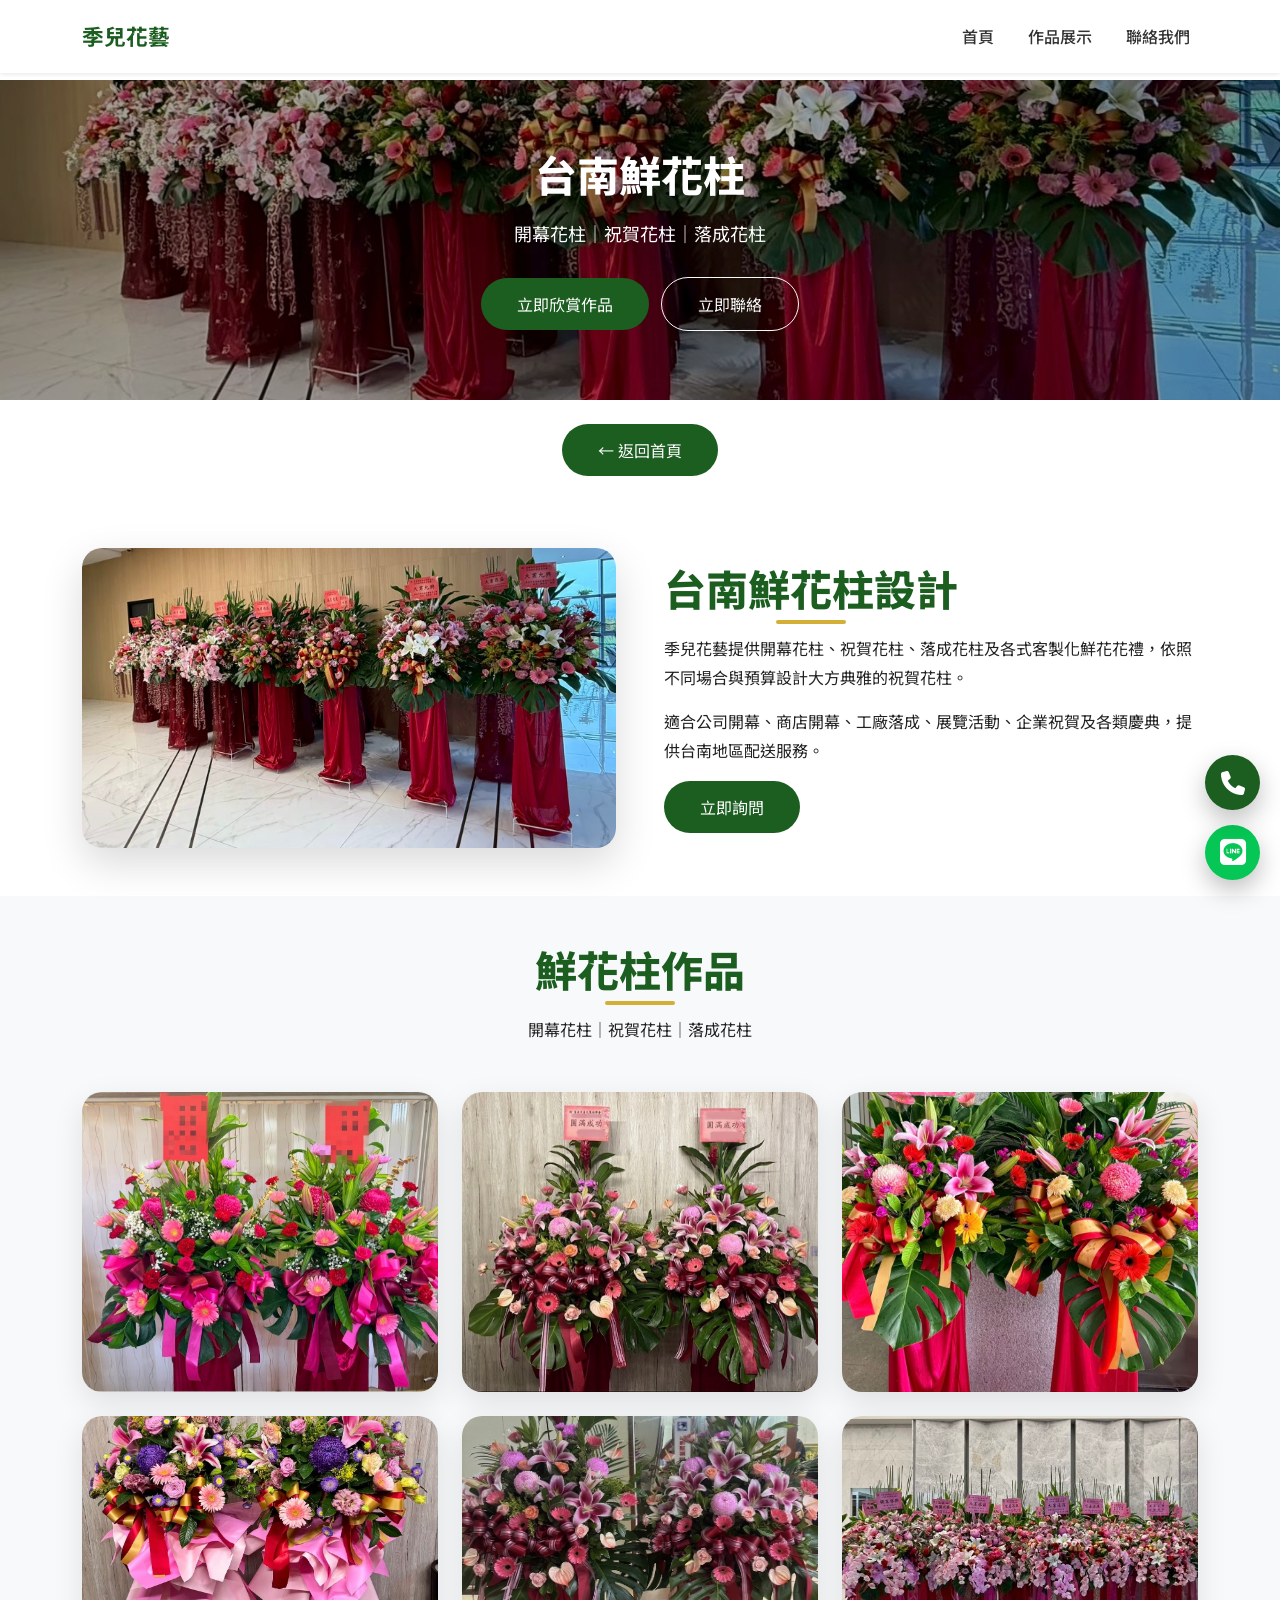
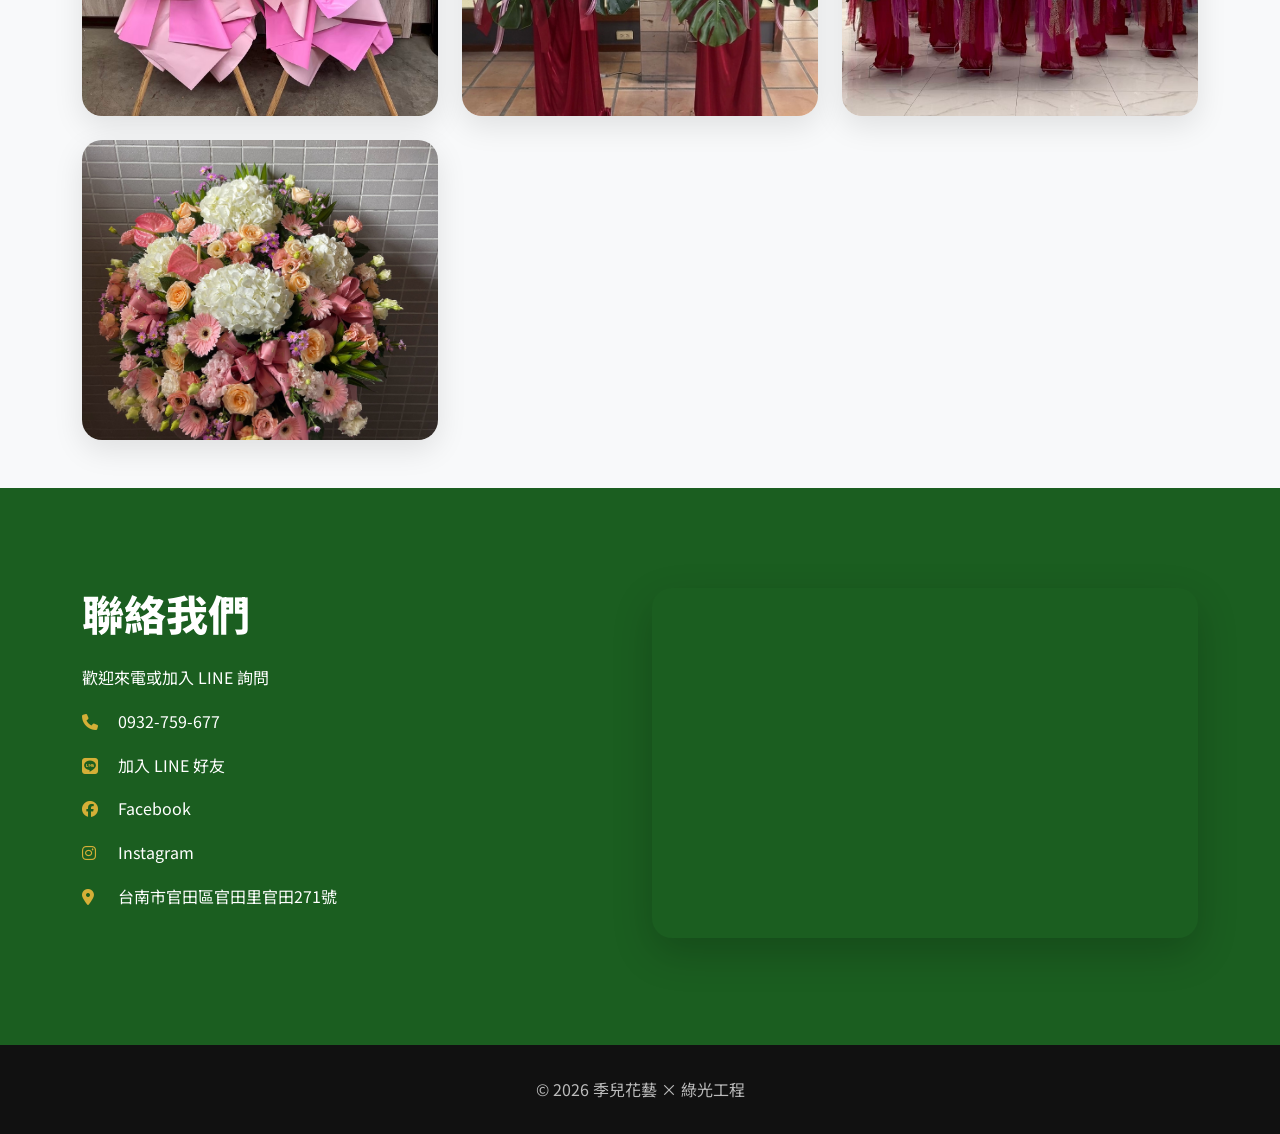
<file: fresh-column.html>
<!DOCTYPE html>
<html lang="zh-Hant">

<head>

<meta charset="UTF-8">
<meta name="viewport" content="width=device-width, initial-scale=1.0">

<link rel="icon" type="image/png" href="images/favicon.png">

<title>台南鮮花柱｜開幕花柱｜祝賀花柱｜季兒花藝</title>

<meta name="description"
content="季兒花藝提供台南鮮花柱、開幕花柱、祝賀花柱、落成花柱及客製化花禮設計，適合開幕、喬遷、展覽及各式慶祝活動。">
<meta name="keywords"
content="台南鮮花柱,台南開幕花柱,祝賀花柱,開幕花禮,落成花柱,台南花店,季兒花藝">

<meta name="author"
content="季兒花藝">

<link rel="canonical"
href="https://jilflower.com/fresh-column.html">
<!-- Open Graph -->

<meta property="og:type" content="website">

<meta property="og:title"
content="台南鮮花柱｜季兒花藝">

<meta property="og:description"
content="提供台南鮮花柱、開幕花柱、祝賀花柱及客製化花禮設計。">

<meta property="og:url"
content="https://jilflower.com/fresh-column.html">

<meta property="og:image"
content="https://jilflower.com/images/flowers/fresh-column.jpg">

<meta property="og:locale"
content="zh_TW">

<!-- Twitter -->

<meta name="twitter:card"
content="summary_large_image">

<meta name="twitter:title"
content="台南鮮花柱｜季兒花藝">

<meta name="twitter:description"
content="台南鮮花柱、開幕花柱、祝賀花柱及客製化花禮。">

<meta name="twitter:image"
content="https://jilflower.com/images/flowers/fresh-column.jpg">

<link rel="preconnect" href="https://fonts.googleapis.com">
<link rel="preconnect" href="https://fonts.gstatic.com" crossorigin>

<link href="https://fonts.googleapis.com/css2?family=Noto+Sans+TC:wght@300;400;500;700;900&display=swap" rel="stylesheet">

<link href="https://cdn.jsdelivr.net/npm/bootstrap@5.3.3/dist/css/bootstrap.min.css" rel="stylesheet">

<link rel="stylesheet"
href="https://cdnjs.cloudflare.com/ajax/libs/font-awesome/6.5.2/css/all.min.css">

<link rel="stylesheet"
href="https://unpkg.com/aos@2.3.4/dist/aos.css">
<script type="application/ld+json">
{
 "@context":"https://schema.org",
 "@type":"Florist",
 "name":"季兒花藝 × 綠光工程",
"url":"https://jilflower.com/fresh-column.html",
"image":"https://jilflower.com/images/flowers/fresh-column.jpg",
"description":"台南鮮花柱、開幕花柱、祝賀花柱、落成花柱及客製化花禮設計。",
 "telephone":"+886-932-759-677",
 "sameAs":[
"https://www.facebook.com/profile.php?id=100085279844450",
"https://www.instagram.com/greenlight37586031",
"https://line.me/R/ti/p/@178tzazq"
],
 "address":{
  "@type":"PostalAddress",
  "streetAddress":"官田里官田271號",
  "addressLocality":"官田區",
  "addressRegion":"台南市",
  "postalCode":"720",
  "addressCountry":"TW"
 },
 "areaServed":"台南市",
"priceRange":"$$"
}
</script>
<link rel="stylesheet"
href="css/style.css">

</head>

<body>

<!-- Navbar -->

<nav class="navbar navbar-expand-lg bg-white fixed-top shadow-sm">

<div class="container">

<a class="navbar-brand fw-bold" href="index.html">
季兒花藝
</a>

<button
class="navbar-toggler"
type="button"
data-bs-toggle="collapse"
data-bs-target="#menu"
aria-controls="menu"
aria-expanded="false"
aria-label="Toggle navigation">

<span class="navbar-toggler-icon"></span>

</button>

<div class="collapse navbar-collapse" id="menu">

<ul class="navbar-nav ms-auto">

<li class="nav-item">
<a class="nav-link" href="index.html">
首頁
</a>
</li>

<li class="nav-item">
<a class="nav-link" href="#gallery">
作品展示
</a>
</li>

<li class="nav-item">
<a class="nav-link" href="#contact">
聯絡我們
</a>
</li>

</ul>

</div>

</div>

</nav>

<!-- Hero -->

<header class="hero">

<img
src="images/flowers/fresh-column.jpg"
class="hero-image"
alt="台南鮮花柱">

<div class="hero-overlay">

<div class="container text-center text-white">

<h1>

台南鮮花柱

</h1>

<p>

開幕花柱｜祝賀花柱｜落成花柱

</p>

<a
href="#gallery"
class="btn btn-success me-2">

立即欣賞作品

</a>

<a
href="#contact"
class="btn btn-outline-light">

立即聯絡

</a>

</div>

</div>

</header>
<div class="text-center py-4">

<a href="index.html" class="btn btn-success">

← 返回首頁

</a>

</div>    
<!-- ===========================
綠色植栽介紹
=========================== -->

<section class="py-5">

    <div class="container">

        <div class="row align-items-center g-5">

            <div class="col-lg-6">

<img
src="images/flowers/fresh-column.jpg"
class="img-fluid rounded-4 shadow"
alt="台南鮮花柱">

            </div>

            <div class="col-lg-6">
<h2 class="section-title">
台南鮮花柱設計
</h2>

<p>
季兒花藝提供開幕花柱、祝賀花柱、落成花柱及各式客製化鮮花花禮，依照不同場合與預算設計大方典雅的祝賀花柱。
</p>

<p>
適合公司開幕、商店開幕、工廠落成、展覽活動、企業祝賀及各類慶典，提供台南地區配送服務。
</p>
                <a href="#contact" class="btn btn-success">

                    立即詢問

                </a>

            </div>

        </div>

    </div>

</section>
<!-- ===========================
作品展示
=========================== -->

<section id="gallery" class="py-5 bg-light">

<div class="container">

<div class="text-center mb-5">

<h2 class="section-title">
鮮花柱作品
</h2>

<p>
開幕花柱｜祝賀花柱｜落成花柱
</p>

</div>

<div class="row g-4">

<div class="col-lg-4 col-md-6">
<div class="gallery-card">
<img
src="images/fresh-column/fresh-column1.jpg"
class="gallery-img"
alt="台南鮮花柱作品1"
loading="lazy">
</div>
</div>

<div class="col-lg-4 col-md-6">
<div class="gallery-card">
<img
src="images/fresh-column/fresh-column2.jpg"
class="gallery-img"
alt="台南鮮花柱作品2"
loading="lazy">
</div>
</div>

<div class="col-lg-4 col-md-6">
<div class="gallery-card">
<img
src="images/fresh-column/fresh-column3.jpg"
class="gallery-img"
alt="台南鮮花柱作品3"
loading="lazy">
</div>
</div>

<div class="col-lg-4 col-md-6">
<div class="gallery-card">
<img
src="images/fresh-column/fresh-column4.jpg"
class="gallery-img"
alt="台南鮮花柱作品4"
loading="lazy">
</div>
</div>

<div class="col-lg-4 col-md-6">
<div class="gallery-card">
<img
src="images/fresh-column/fresh-column5.jpg"
class="gallery-img"
alt="台南鮮花柱作品5"
loading="lazy">
</div>
</div>

<div class="col-lg-4 col-md-6">
<div class="gallery-card">
<img
src="images/fresh-column/fresh-column6.jpg"
class="gallery-img"
alt="台南鮮花柱作品6"
loading="lazy">
</div>
</div>
<div class="col-lg-4 col-md-6">
<div class="gallery-card">
<img
src="images/fresh-column/fresh-column7.jpg"
class="gallery-img"
alt="台南鮮花柱作品7"
loading="lazy">
</div>
</div>
</div>

</div>

</section>
<!-- ===========================
聯絡我們
=========================== -->

<section id="contact" class="contact-section">

<div class="container">

<div class="row">

<div class="col-lg-6">

<h2>
聯絡我們
</h2>

<p>
歡迎來電或加入 LINE 詢問
</p>


<p>
<i class="fa-solid fa-phone"></i>

<a href="tel:0932759677">
0932-759-677
</a>

</p>


<p>

<i class="fa-brands fa-line"></i>

<a href="https://line.me/R/ti/p/@178tzazq" target="_blank">

加入 LINE 好友

</a>

</p>


<p>

<i class="fa-brands fa-facebook"></i>

<a href="https://www.facebook.com/profile.php?id=100085279844450" target="_blank">

Facebook

</a>

</p>


<p>

<i class="fa-brands fa-instagram"></i>

<a href="https://www.instagram.com/greenlight37586031" target="_blank">

Instagram

</a>

</p>


<p>

<i class="fa-solid fa-location-dot"></i>

台南市官田區官田里官田271號

</p>


</div>


<div class="col-lg-6">

<iframe
src="https://www.google.com/maps?q=臺南市官田區官田271號&output=embed"
width="100%"
height="350"
loading="lazy">

</iframe>


</div>


</div>

</div>

</section>    
<a href="https://line.me/R/ti/p/@178tzazq"
   class="line-float"
   target="_blank">

    <i class="fa-brands fa-line"></i>

</a>


<a href="tel:0932759677"
   class="phone-float">

    <i class="fa-solid fa-phone"></i>

</a>
<footer>

<div class="container text-center">

<p>
© 2026 季兒花藝 × 綠光工程
</p>

</div>

</footer>


<script src="https://cdn.jsdelivr.net/npm/bootstrap@5.3.3/dist/js/bootstrap.bundle.min.js"></script>

<script src="https://unpkg.com/aos@2.3.4/dist/aos.js"></script>

<script>
AOS.init({
duration:1000,
once:true
});
</script>


<script src="js/main.js"></script>


</body>
</html>
</file>
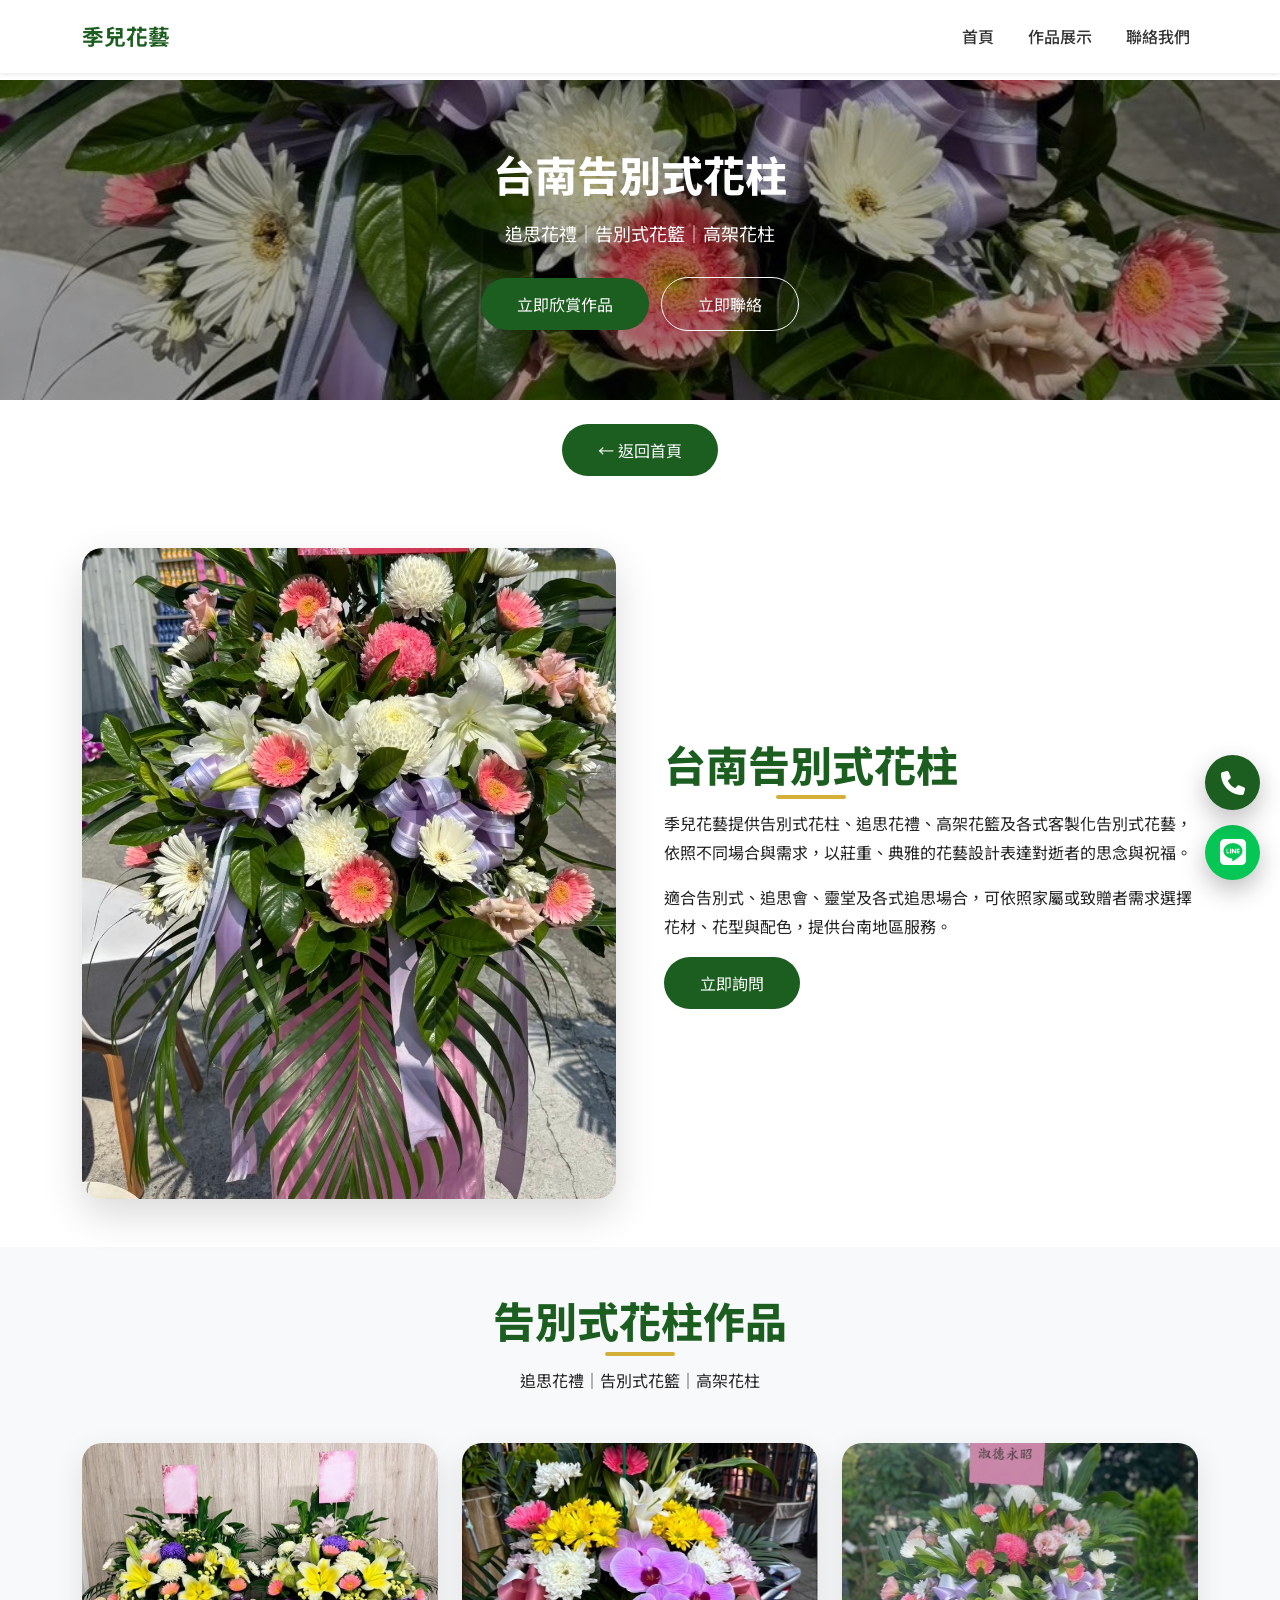
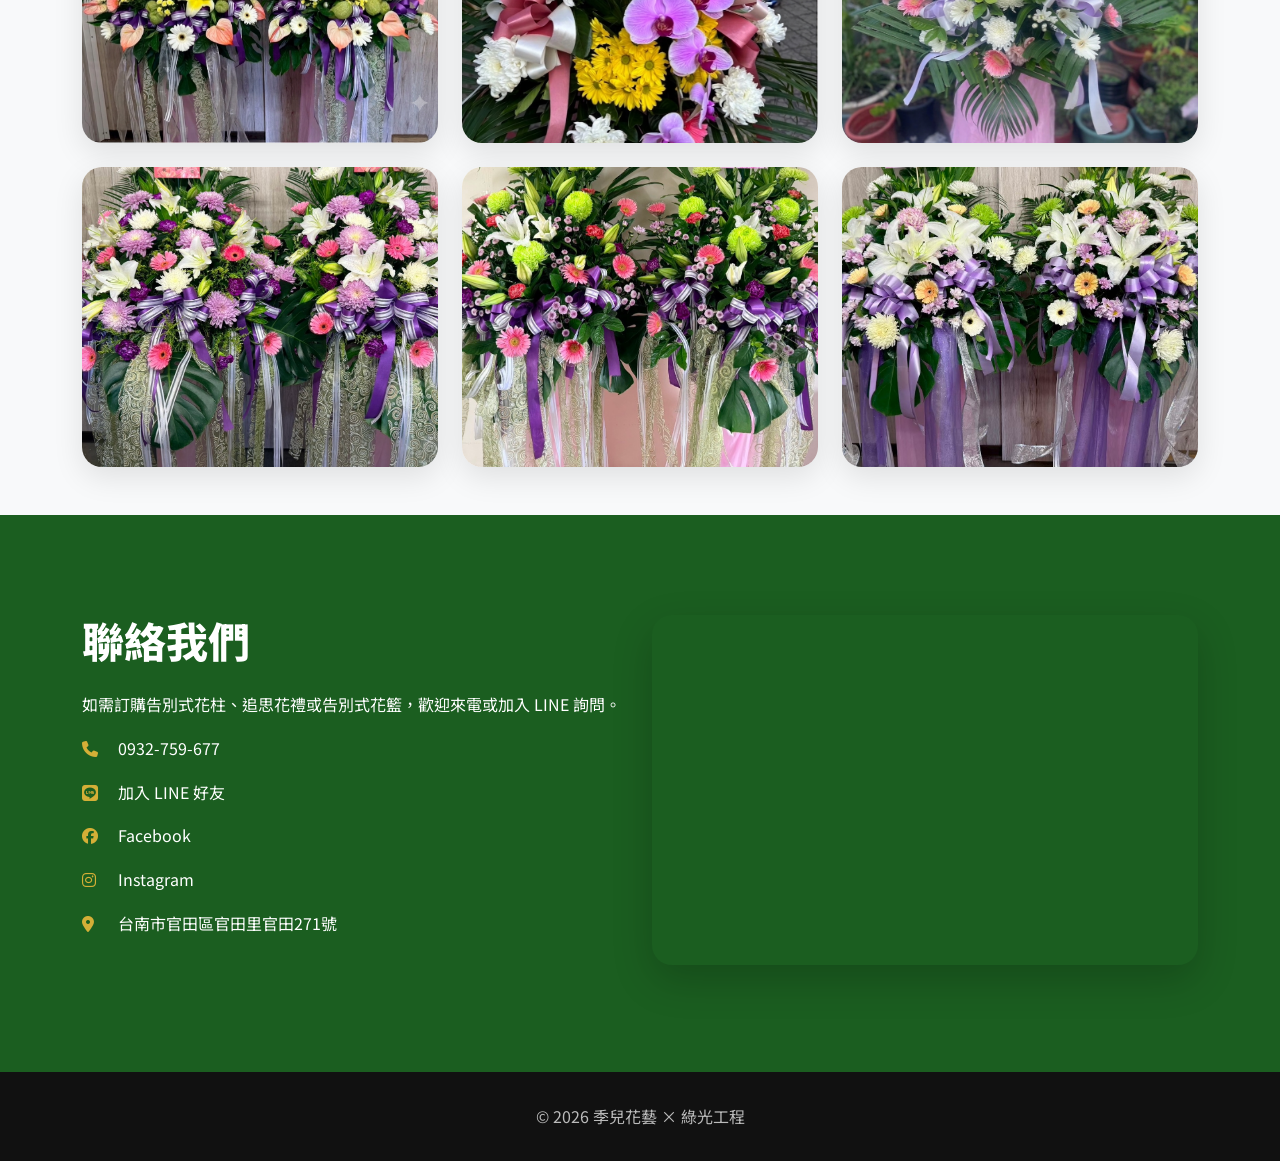
<file: funeral.html>
<!DOCTYPE html>
<html lang="zh-Hant">

<head>

<meta charset="UTF-8">
<meta name="viewport" content="width=device-width, initial-scale=1.0">

<link rel="icon" type="image/png" href="images/favicon.png">

<title>台南告別式花柱｜追思花禮｜告別式花籃｜季兒花藝</title>

<meta name="description"
content="季兒花藝提供台南告別式花柱、追思花禮、高架花籃及客製化告別式花藝服務，適合告別式、追思會及各式追思場合，提供台南地區服務。">

<meta name="keywords"
content="台南告別式花柱,台南告別式花籃,台南追思花禮,告別式花柱,追思花籃,高架花籃,台南花店,季兒花藝">

<meta name="author"
content="季兒花藝">

<link rel="canonical"
href="https://jilflower.com/funeral.html">

<!-- Open Graph -->

<meta property="og:type"
content="website">

<meta property="og:title"
content="台南告別式花柱｜季兒花藝">

<meta property="og:description"
content="提供台南告別式花柱、追思花禮、高架花籃及客製化告別式花藝服務。">

<meta property="og:url"
content="https://jilflower.com/funeral.html">

<meta property="og:image"
content="https://jilflower.com/images/flowers/funeral.jpg">

<meta property="og:locale"
content="zh_TW">

<!-- Twitter -->

<meta name="twitter:card"
content="summary_large_image">

<meta name="twitter:title"
content="台南告別式花柱｜季兒花藝">

<meta name="twitter:description"
content="台南告別式花柱、追思花禮、高架花籃及客製化告別式花藝服務。">

<meta name="twitter:image"
content="https://jilflower.com/images/flowers/funeral.jpg">

<!-- Google Font -->

<link rel="preconnect"
href="https://fonts.googleapis.com">

<link rel="preconnect"
href="https://fonts.gstatic.com"
crossorigin>

<link
href="https://fonts.googleapis.com/css2?family=Noto+Sans+TC:wght@300;400;500;700;900&display=swap"
rel="stylesheet">

<!-- Bootstrap -->

<link
href="https://cdn.jsdelivr.net/npm/bootstrap@5.3.3/dist/css/bootstrap.min.css"
rel="stylesheet">

<!-- Font Awesome -->

<link
rel="stylesheet"
href="https://cdnjs.cloudflare.com/ajax/libs/font-awesome/6.5.2/css/all.min.css">

<!-- AOS -->

<link
rel="stylesheet"
href="https://unpkg.com/aos@2.3.4/dist/aos.css">

<!-- 網站 CSS -->

<link
rel="stylesheet"
href="css/style.css">


<!-- ===========================
     結構化資料
=========================== -->

<script type="application/ld+json">
{
  "@context": "https://schema.org",
  "@type": "Florist",

  "name": "季兒花藝 × 綠光工程",

  "url": "https://jilflower.com/funeral.html",

  "image": "https://jilflower.com/images/flowers/funeral.jpg",

  "telephone": "+886-932-759-677",

  "description": "台南告別式花柱、追思花禮、高架花籃及客製化告別式花藝服務。",

  "areaServed": "台南市",

  "sameAs": [
    "https://www.facebook.com/profile.php?id=100085279844450",
    "https://www.instagram.com/greenlight37586031",
    "https://line.me/R/ti/p/@178tzazq"
  ],

  "address": {
    "@type": "PostalAddress",
    "streetAddress": "官田里官田271號",
    "addressLocality": "官田區",
    "addressRegion": "台南市",
    "postalCode": "720",
    "addressCountry": "TW"
  }
}
</script>

</head>


<body>


<!-- ===========================
     Navbar
=========================== -->

<nav class="navbar navbar-expand-lg bg-white fixed-top shadow-sm">

<div class="container">

<a class="navbar-brand fw-bold"
   href="index.html">

季兒花藝

</a>


<button
class="navbar-toggler"
type="button"
data-bs-toggle="collapse"
data-bs-target="#menu"
aria-controls="menu"
aria-expanded="false"
aria-label="Toggle navigation">

<span class="navbar-toggler-icon"></span>

</button>


<div
class="collapse navbar-collapse"
id="menu">

<ul class="navbar-nav ms-auto">


<li class="nav-item">

<a
class="nav-link"
href="index.html">

首頁

</a>

</li>


<li class="nav-item">

<a
class="nav-link"
href="#gallery">

作品展示

</a>

</li>


<li class="nav-item">

<a
class="nav-link"
href="#contact">

聯絡我們

</a>

</li>


</ul>

</div>

</div>

</nav>



<!-- ===========================
     Hero
=========================== -->

<header class="hero">

<img
src="images/flowers/funeral.jpg"
class="hero-image"
alt="台南告別式花柱與追思花禮">

<div class="hero-overlay">

<div class="container text-center text-white">


<h1>

台南告別式花柱

</h1>


<p>

追思花禮｜告別式花籃｜高架花柱

</p>


<a
href="#gallery"
class="btn btn-success me-2">

立即欣賞作品

</a>


<a
href="#contact"
class="btn btn-outline-light">

立即聯絡

</a>


</div>

</div>

</header>



<!-- 返回首頁 -->

<div class="text-center py-4">

<a
href="index.html"
class="btn btn-success">

← 返回首頁

</a>

</div>



<!-- ===========================
     服務介紹
=========================== -->

<section class="py-5">

<div class="container">

<div class="row align-items-center g-5">


<!-- 圖片 -->

<div class="col-lg-6">

<img
src="images/flowers/funeral.jpg"
class="img-fluid rounded-4 shadow"
alt="台南告別式花柱">

</div>


<!-- 文字 -->

<div class="col-lg-6">


<h2 class="section-title">

台南告別式花柱

</h2>


<p>

季兒花藝提供告別式花柱、追思花禮、高架花籃及各式客製化告別式花藝，依照不同場合與需求，以莊重、典雅的花藝設計表達對逝者的思念與祝福。

</p>


<p>

適合告別式、追思會、靈堂及各式追思場合，可依照家屬或致贈者需求選擇花材、花型與配色，提供台南地區服務。

</p>


<a
href="#contact"
class="btn btn-success">

立即詢問

</a>


</div>

</div>

</div>

</section>



<!-- ===========================
     作品展示
=========================== -->

<section
id="gallery"
class="py-5 bg-light">

<div class="container">


<div class="text-center mb-5">


<h2 class="section-title">

告別式花柱作品

</h2>


<p>

追思花禮｜告別式花籃｜高架花柱

</p>


</div>



<div class="row g-4">


<!-- 作品 1 -->

<div class="col-lg-4 col-md-6">

<div class="gallery-card">

<img
src="images/funeral/funeral1.jpg"
class="gallery-img"
alt="台南告別式花柱作品1"
loading="lazy">

</div>

</div>



<!-- 作品 2 -->

<div class="col-lg-4 col-md-6">

<div class="gallery-card">

<img
src="images/funeral/funeral2.jpg"
class="gallery-img"
alt="台南告別式花柱作品2"
loading="lazy">

</div>

</div>



<!-- 作品 3 -->

<div class="col-lg-4 col-md-6">

<div class="gallery-card">

<img
src="images/funeral/funeral3.jpg"
class="gallery-img"
alt="台南追思花禮作品3"
loading="lazy">

</div>

</div>
<div class="col-lg-4 col-md-6">

<div class="gallery-card">

<img
src="images/funeral/funeral4.jpg"
class="gallery-img"
alt="台南追思花禮作品4"
loading="lazy">

</div>

</div>
     <div class="col-lg-4 col-md-6">

<div class="gallery-card">

<img
src="images/funeral/funeral5.jpg"
class="gallery-img"
alt="台南追思花禮作品5"
loading="lazy">

</div>

</div>
     <div class="col-lg-4 col-md-6">

<div class="gallery-card">

<img
src="images/funeral/funeral6.jpg"
class="gallery-img"
alt="台南追思花禮作品6"
loading="lazy">

</div>

</div>
</div>

</div>

</section>



<!-- ===========================
     聯絡我們
=========================== -->

<section
id="contact"
class="contact-section">

<div class="container">

<div class="row">


<!-- 聯絡資訊 -->

<div class="col-lg-6">


<h2>

聯絡我們

</h2>


<p>

如需訂購告別式花柱、追思花禮或告別式花籃，歡迎來電或加入 LINE 詢問。

</p>



<!-- 電話 -->

<p>

<i class="fa-solid fa-phone"></i>

<a href="tel:0932759677">

0932-759-677

</a>

</p>



<!-- LINE -->

<p>

<i class="fa-brands fa-line"></i>

<a
href="https://line.me/R/ti/p/@178tzazq"
target="_blank">

加入 LINE 好友

</a>

</p>



<!-- Facebook -->

<p>

<i class="fa-brands fa-facebook"></i>

<a
href="https://www.facebook.com/profile.php?id=100085279844450"
target="_blank">

Facebook

</a>

</p>



<!-- Instagram -->

<p>

<i class="fa-brands fa-instagram"></i>

<a
href="https://www.instagram.com/greenlight37586031"
target="_blank">

Instagram

</a>

</p>



<!-- 地址 -->

<p>

<i class="fa-solid fa-location-dot"></i>

台南市官田區官田里官田271號

</p>


</div>



<!-- Google Map -->

<div class="col-lg-6">

<iframe
src="https://www.google.com/maps?q=台南市官田區官田里官田271號&output=embed"
width="100%"
height="350"
style="border:0;"
loading="lazy">

</iframe>

</div>


</div>

</div>

</section>



<!-- ===========================
     LINE 浮動按鈕
=========================== -->

<a
href="https://line.me/R/ti/p/@178tzazq"
class="line-float"
target="_blank"
aria-label="加入 LINE 好友">

<i class="fa-brands fa-line"></i>

</a>



<!-- ===========================
     電話浮動按鈕
=========================== -->

<a
href="tel:0932759677"
class="phone-float"
aria-label="立即撥打電話">

<i class="fa-solid fa-phone"></i>

</a>



<!-- ===========================
     Footer
=========================== -->

<footer>

<div class="container text-center">

<p>

© 2026 季兒花藝 × 綠光工程

</p>

</div>

</footer>



<!-- Bootstrap JS -->

<script
src="https://cdn.jsdelivr.net/npm/bootstrap@5.3.3/dist/js/bootstrap.bundle.min.js">
</script>


<!-- AOS -->

<script
src="https://unpkg.com/aos@2.3.4/dist/aos.js">
</script>


<script>

AOS.init({

duration: 1000,

once: true

});

</script>


<!-- Main JS -->

<script
src="js/main.js">
</script>


</body>

</html>
</file>
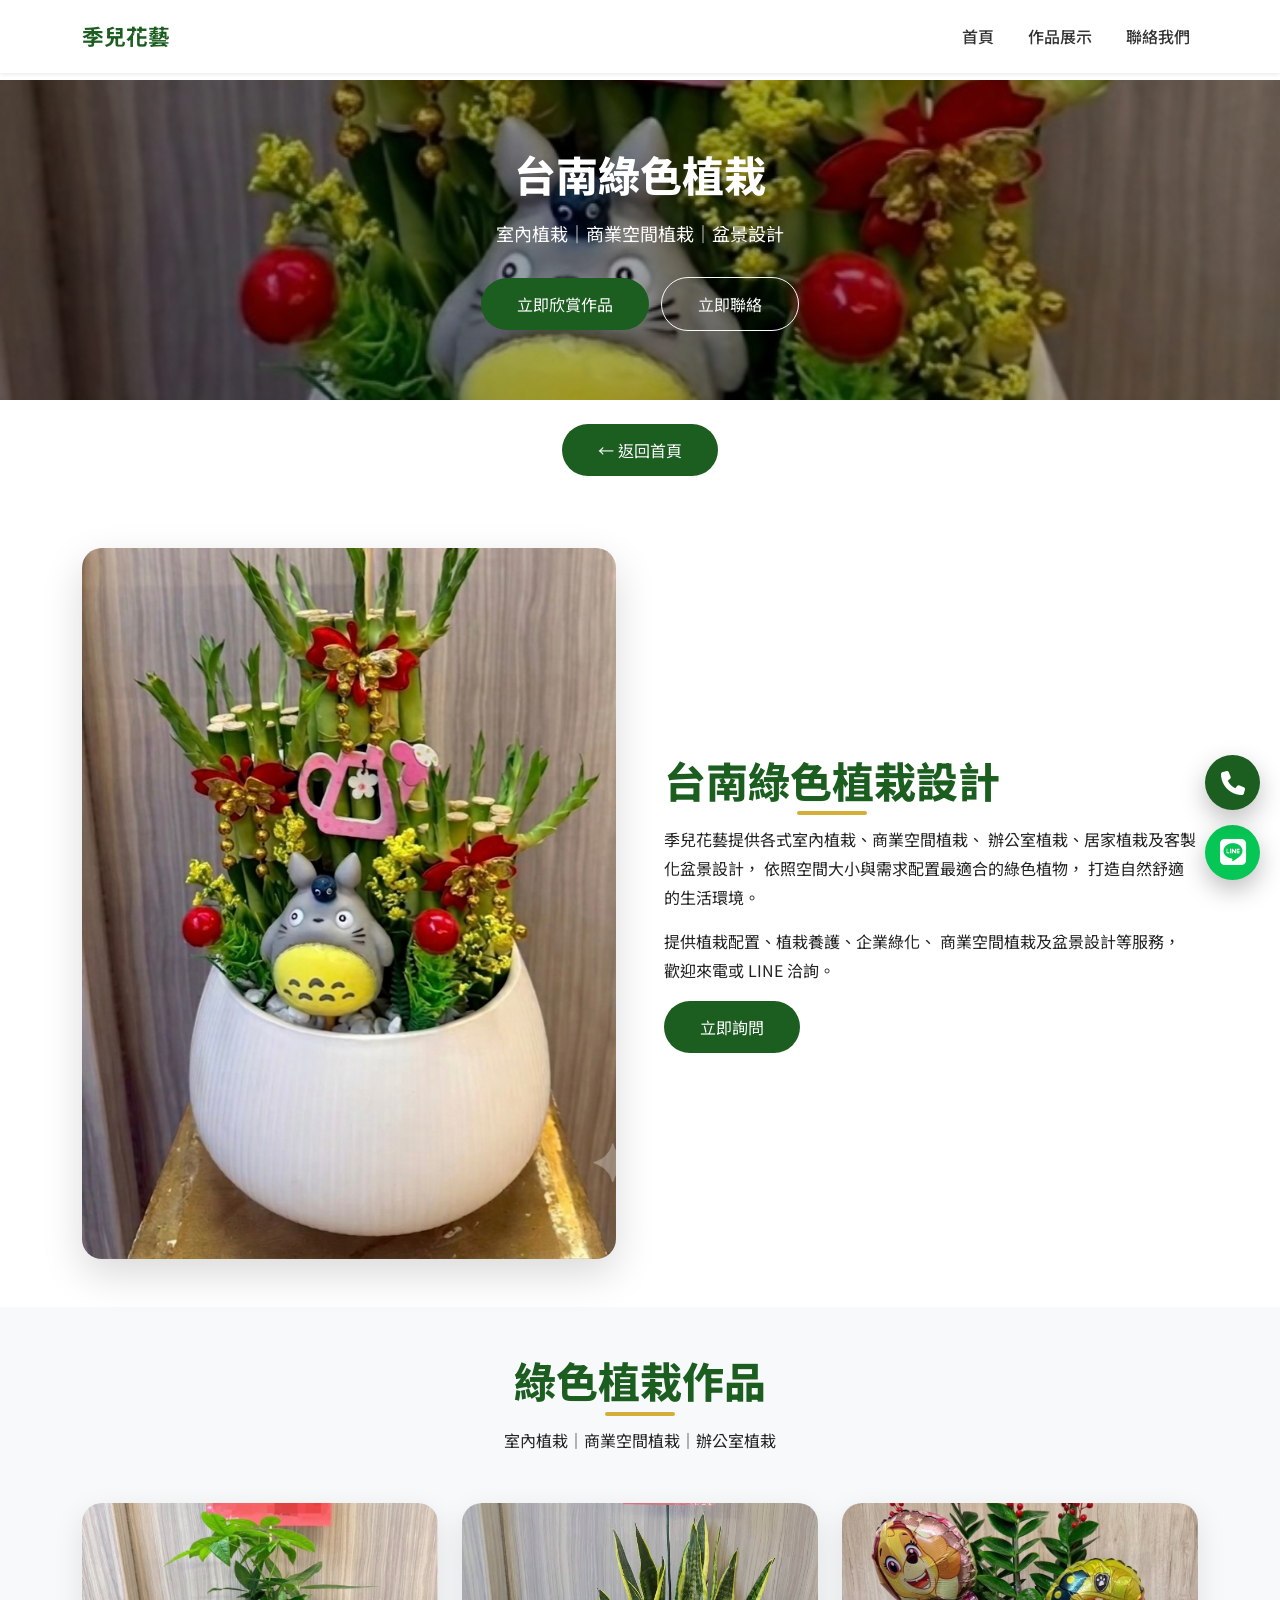
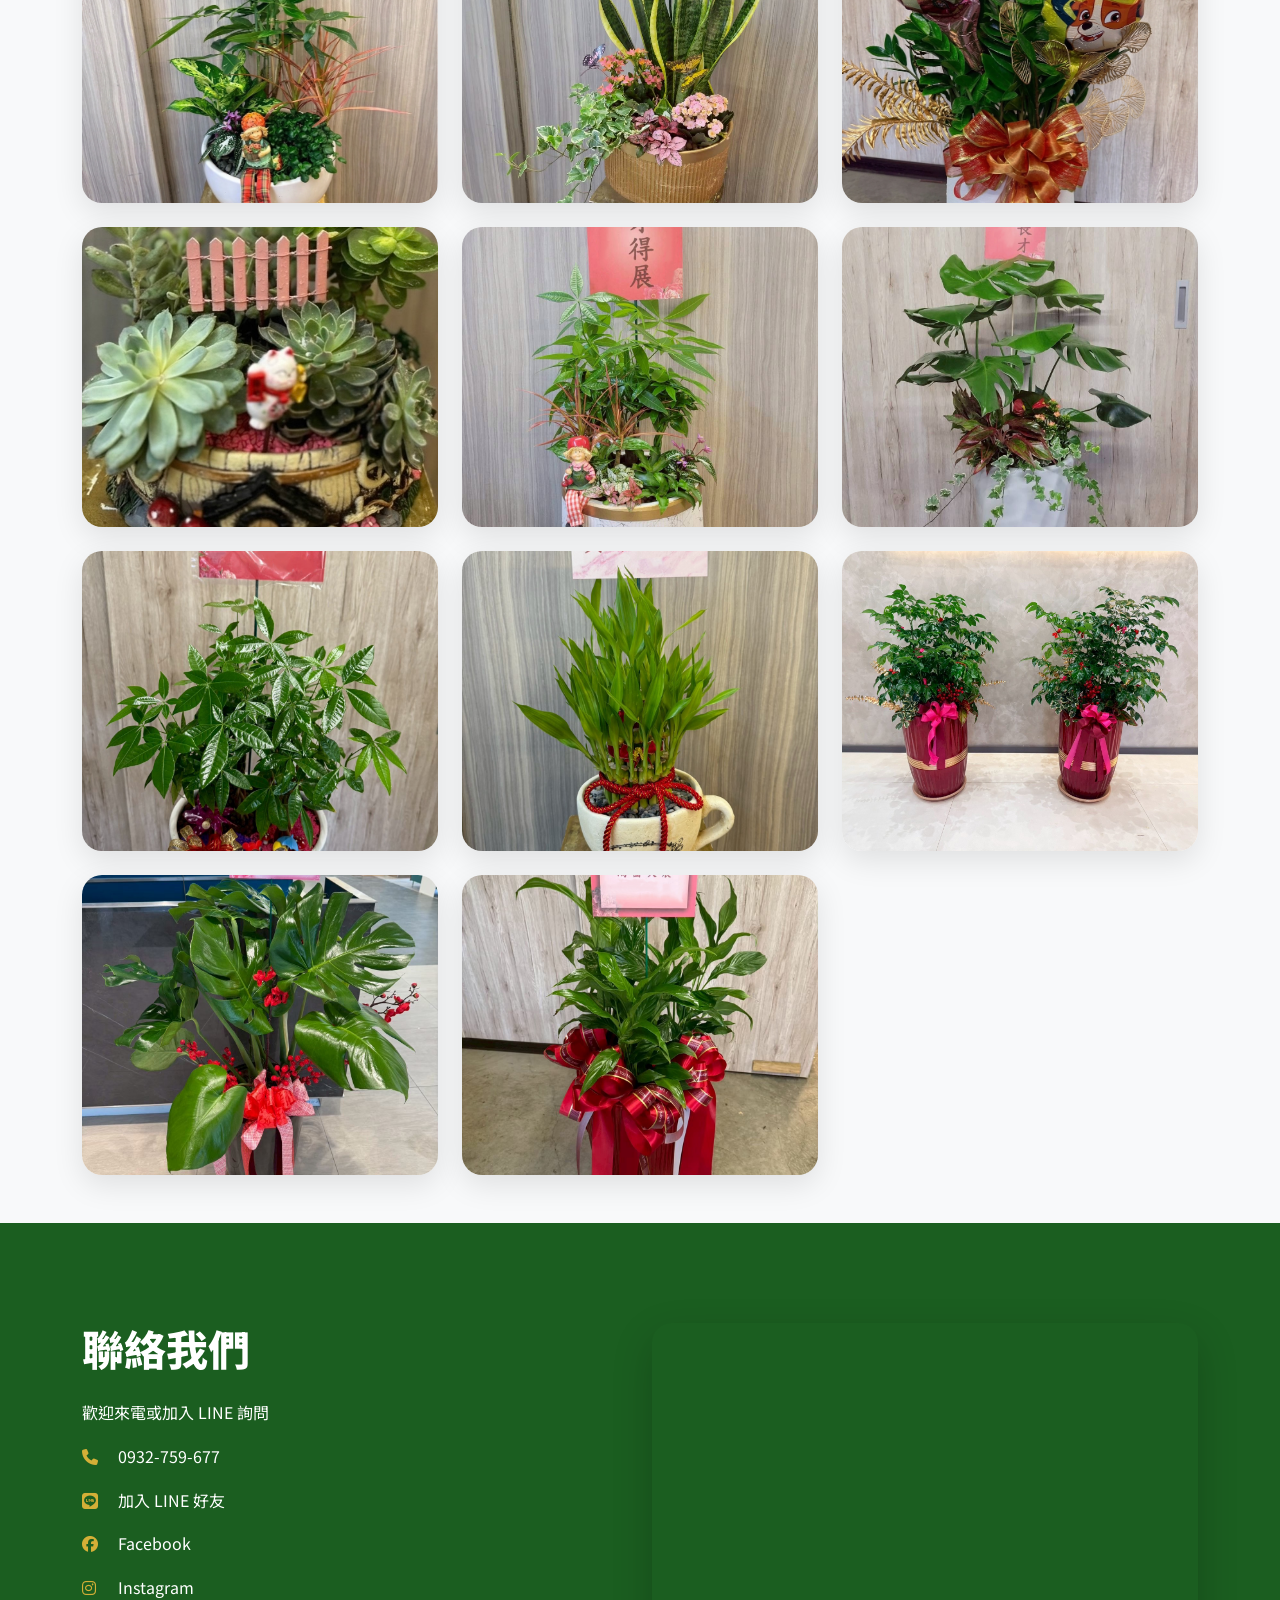
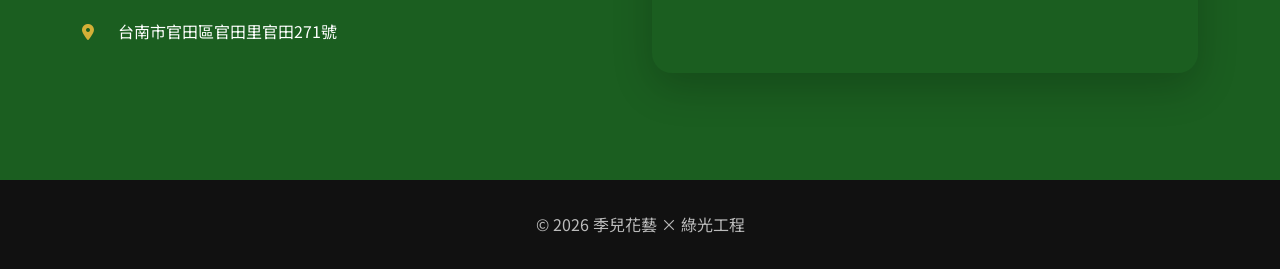
<file: green.html>
<!DOCTYPE html>
<html lang="zh-Hant">

<head>

<meta charset="UTF-8">
<meta name="viewport" content="width=device-width, initial-scale=1.0">

<link rel="icon" type="image/png" href="images/favicon.png">

<title>台南綠色植栽推薦｜室內植栽設計｜商業空間綠化｜季兒花藝</title>

<meta name="description"
content="季兒花藝提供台南綠色植栽、室內植栽、商業空間植栽、盆景設計、植栽配置及客製化植栽服務。">

<meta name="keywords"
content="台南綠色植栽,台南植栽,室內植栽,商業空間植栽,盆景設計,植栽配置,季兒花藝">

<meta name="author"
content="季兒花藝">

<link rel="canonical"
href="https://jilflower.com/green.html">

<!-- Open Graph -->

<meta property="og:type" content="website">

<meta property="og:title"
content="台南綠色植栽｜季兒花藝">

<meta property="og:description"
content="提供室內植栽、商業空間植栽、盆景設計及植栽配置服務。">

<meta property="og:url"
content="https://jilflower.com/green.html">

<meta property="og:image"
content="https://jilflower.com/images/flowers/green.jpg">

<meta property="og:locale"
content="zh_TW">

<!-- Twitter -->

<meta name="twitter:card"
content="summary_large_image">

<meta name="twitter:title"
content="台南綠色植栽｜季兒花藝">

<meta name="twitter:description"
content="室內植栽、商業空間植栽、盆景設計。">

<meta name="twitter:image"
content="https://jilflower.com/images/flowers/green.jpg">

<link rel="preconnect" href="https://fonts.googleapis.com">
<link rel="preconnect" href="https://fonts.gstatic.com" crossorigin>

<link href="https://fonts.googleapis.com/css2?family=Noto+Sans+TC:wght@300;400;500;700;900&display=swap" rel="stylesheet">

<link href="https://cdn.jsdelivr.net/npm/bootstrap@5.3.3/dist/css/bootstrap.min.css" rel="stylesheet">

<link rel="stylesheet"
href="https://cdnjs.cloudflare.com/ajax/libs/font-awesome/6.5.2/css/all.min.css">

<link rel="stylesheet"
href="https://unpkg.com/aos@2.3.4/dist/aos.css">
<script type="application/ld+json">
{
 "@context":"https://schema.org",
 "@type":"Florist",
 "name":"季兒花藝 × 綠光工程",
 "url":"https://jilflower.com/green.html",
 "image":"https://jilflower.com/images/flowers/green.jpg",
 "logo":"https://jilflower.com/images/favicon.png",
 "telephone":"+886-932-759-677",
 "sameAs":[
"https://www.facebook.com/profile.php?id=100085279844450",
"https://www.instagram.com/greenlight37586031",
"https://line.me/R/ti/p/@178tzazq"
],
 "address":{
  "@type":"PostalAddress",
  "streetAddress":"官田里官田271號",
  "addressLocality":"官田區",
  "addressRegion":"台南市",
  "postalCode":"720",
  "addressCountry":"TW"
 },

 "areaServed":"台南市",
 "priceRange":"$$",
 "description":"台南綠色植栽服務，提供室內植栽、商業空間植栽、盆景設計、植栽配置與養護服務。"
}
</script>
<link rel="stylesheet"
href="css/style.css">

</head>

<body>

<!-- Navbar -->

<nav class="navbar navbar-expand-lg bg-white fixed-top shadow-sm">

<div class="container">

<a class="navbar-brand fw-bold" href="index.html">
季兒花藝
</a>

<button
class="navbar-toggler"
type="button"
data-bs-toggle="collapse"
data-bs-target="#menu"
aria-controls="menu"
aria-expanded="false"
aria-label="Toggle navigation">

<span class="navbar-toggler-icon"></span>

</button>

<div class="collapse navbar-collapse" id="menu">

<ul class="navbar-nav ms-auto">

<li class="nav-item">
<a class="nav-link" href="index.html">
首頁
</a>
</li>

<li class="nav-item">
<a class="nav-link" href="#gallery">
作品展示
</a>
</li>

<li class="nav-item">
<a class="nav-link" href="#contact">
聯絡我們
</a>
</li>

</ul>

</div>

</div>

</nav>

<!-- Hero -->

<header class="hero">

<img
src="images/flowers/green.jpg"
class="hero-image"
alt="台南綠色植栽">

<div class="hero-overlay">

<div class="container text-center text-white">

<h1>

台南綠色植栽

</h1>

<p>

室內植栽｜商業空間植栽｜盆景設計

</p>

<a
href="#gallery"
class="btn btn-success me-2">

立即欣賞作品

</a>

<a
href="#contact"
class="btn btn-outline-light">

立即聯絡

</a>

</div>

</div>

</header>
<div class="text-center py-4">

<a href="index.html" class="btn btn-success">

← 返回首頁

</a>

</div>    
<!-- ===========================
綠色植栽介紹
=========================== -->

<section class="py-5">

    <div class="container">

        <div class="row align-items-center g-5">

            <div class="col-lg-6">

                <img
                src="images/flowers/green.jpg"
                class="img-fluid rounded-4 shadow"
                alt="台南綠色植栽">

            </div>

            <div class="col-lg-6">

                <h2 class="section-title">

                    台南綠色植栽設計

                </h2>

                <p>

                    季兒花藝提供各式室內植栽、商業空間植栽、
                    辦公室植栽、居家植栽及客製化盆景設計，
                    依照空間大小與需求配置最適合的綠色植物，
                    打造自然舒適的生活環境。

                </p>

                <p>

                    提供植栽配置、植栽養護、企業綠化、
                    商業空間植栽及盆景設計等服務，
                    歡迎來電或 LINE 洽詢。

                </p>

                <a href="#contact" class="btn btn-success">

                    立即詢問

                </a>

            </div>

        </div>

    </div>

</section>
<!-- ===========================
作品展示
=========================== -->

<section id="gallery" class="py-5 bg-light">

<div class="container">

<div class="text-center mb-5">

<h2 class="section-title">
綠色植栽作品
</h2>

<p>
室內植栽｜商業空間植栽｜辦公室植栽
</p>

</div>

<div class="row g-4">
    <div class="col-lg-4 col-md-6">


<div class="gallery-card">


<img
src="images/green/green1.jpg"
class="gallery-img"
alt="台南室內植栽設計"
loading="lazy">
</div>
</div>
<div class="col-lg-4 col-md-6">


<div class="gallery-card">


<img
src="images/green/green2.jpg"
class="gallery-img"
alt="台南商業空間植栽"
loading="lazy">
</div>
</div>
<div class="col-lg-4 col-md-6">


<div class="gallery-card">


<img
src="images/green/green3.jpg"
class="gallery-img"
alt="台南盆景設計"
loading="lazy">
</div>
</div>
<div class="col-lg-4 col-md-6">

<div class="gallery-card">

<img
src="images/green/green4.jpg"
class="gallery-img"
alt="台南植栽作品"
loading="lazy">
</div>
</div> 
<div class="col-lg-4 col-md-6">

<div class="gallery-card">

<img
src="images/green/green5.jpg"
class="gallery-img"
alt="台南植栽作品"
loading="lazy">
</div>
</div>
<div class="col-lg-4 col-md-6">

<div class="gallery-card">

<img
src="images/green/green6.jpg"
class="gallery-img"
alt="台南植栽作品"
loading="lazy">
</div>
</div>
<div class="col-lg-4 col-md-6">

<div class="gallery-card">

<img
src="images/green/green7.jpg"
class="gallery-img"
alt="台南植栽作品"
loading="lazy">
</div>
</div>
<div class="col-lg-4 col-md-6">

<div class="gallery-card">

<img
src="images/green/green8.jpg"
class="gallery-img"
alt="台南植栽作品"
loading="lazy">
</div>
</div>
<div class="col-lg-4 col-md-6">

<div class="gallery-card">

<img
src="images/green/green9.jpg"
class="gallery-img"
alt="台南植栽作品"
loading="lazy">
</div>
</div>
<div class="col-lg-4 col-md-6">

<div class="gallery-card">

<img
src="images/green/green10.jpg"
class="gallery-img"
alt="台南植栽作品"
loading="lazy">
</div>
</div>
<div class="col-lg-4 col-md-6">

<div class="gallery-card">

<img
src="images/green/green11.jpg"
class="gallery-img"
alt="台南植栽作品"
loading="lazy">
</div>
</div>
 
</div>

</div>

</section>
<!-- ===========================
聯絡我們
=========================== -->

<section id="contact" class="contact-section">

<div class="container">

<div class="row">

<div class="col-lg-6">

<h2>
聯絡我們
</h2>

<p>
歡迎來電或加入 LINE 詢問
</p>


<p>
<i class="fa-solid fa-phone"></i>

<a href="tel:0932759677">
0932-759-677
</a>

</p>


<p>

<i class="fa-brands fa-line"></i>

<a href="https://line.me/R/ti/p/@178tzazq" target="_blank">

加入 LINE 好友

</a>

</p>


<p>

<i class="fa-brands fa-facebook"></i>

<a href="https://www.facebook.com/profile.php?id=100085279844450" target="_blank">

Facebook

</a>

</p>


<p>

<i class="fa-brands fa-instagram"></i>

<a href="https://www.instagram.com/greenlight37586031" target="_blank">

Instagram

</a>

</p>


<p>

<i class="fa-solid fa-location-dot"></i>

台南市官田區官田里官田271號

</p>


</div>


<div class="col-lg-6">

<iframe
src="https://www.google.com/maps?q=臺南市官田區官田271號&output=embed"
width="100%"
height="350"
loading="lazy">

</iframe>


</div>


</div>

</div>

</section>    
<a href="https://line.me/R/ti/p/@178tzazq"
   class="line-float"
   target="_blank">

    <i class="fa-brands fa-line"></i>

</a>


<a href="tel:0932759677"
   class="phone-float">

    <i class="fa-solid fa-phone"></i>

</a>
<footer>

<div class="container text-center">

<p>
© 2026 季兒花藝 × 綠光工程
</p>

</div>

</footer>


<script src="https://cdn.jsdelivr.net/npm/bootstrap@5.3.3/dist/js/bootstrap.bundle.min.js"></script>

<script src="https://unpkg.com/aos@2.3.4/dist/aos.js"></script>

<script>
AOS.init({
duration:1000,
once:true
});
</script>


<script src="js/main.js"></script>


</body>
</html>
</file>
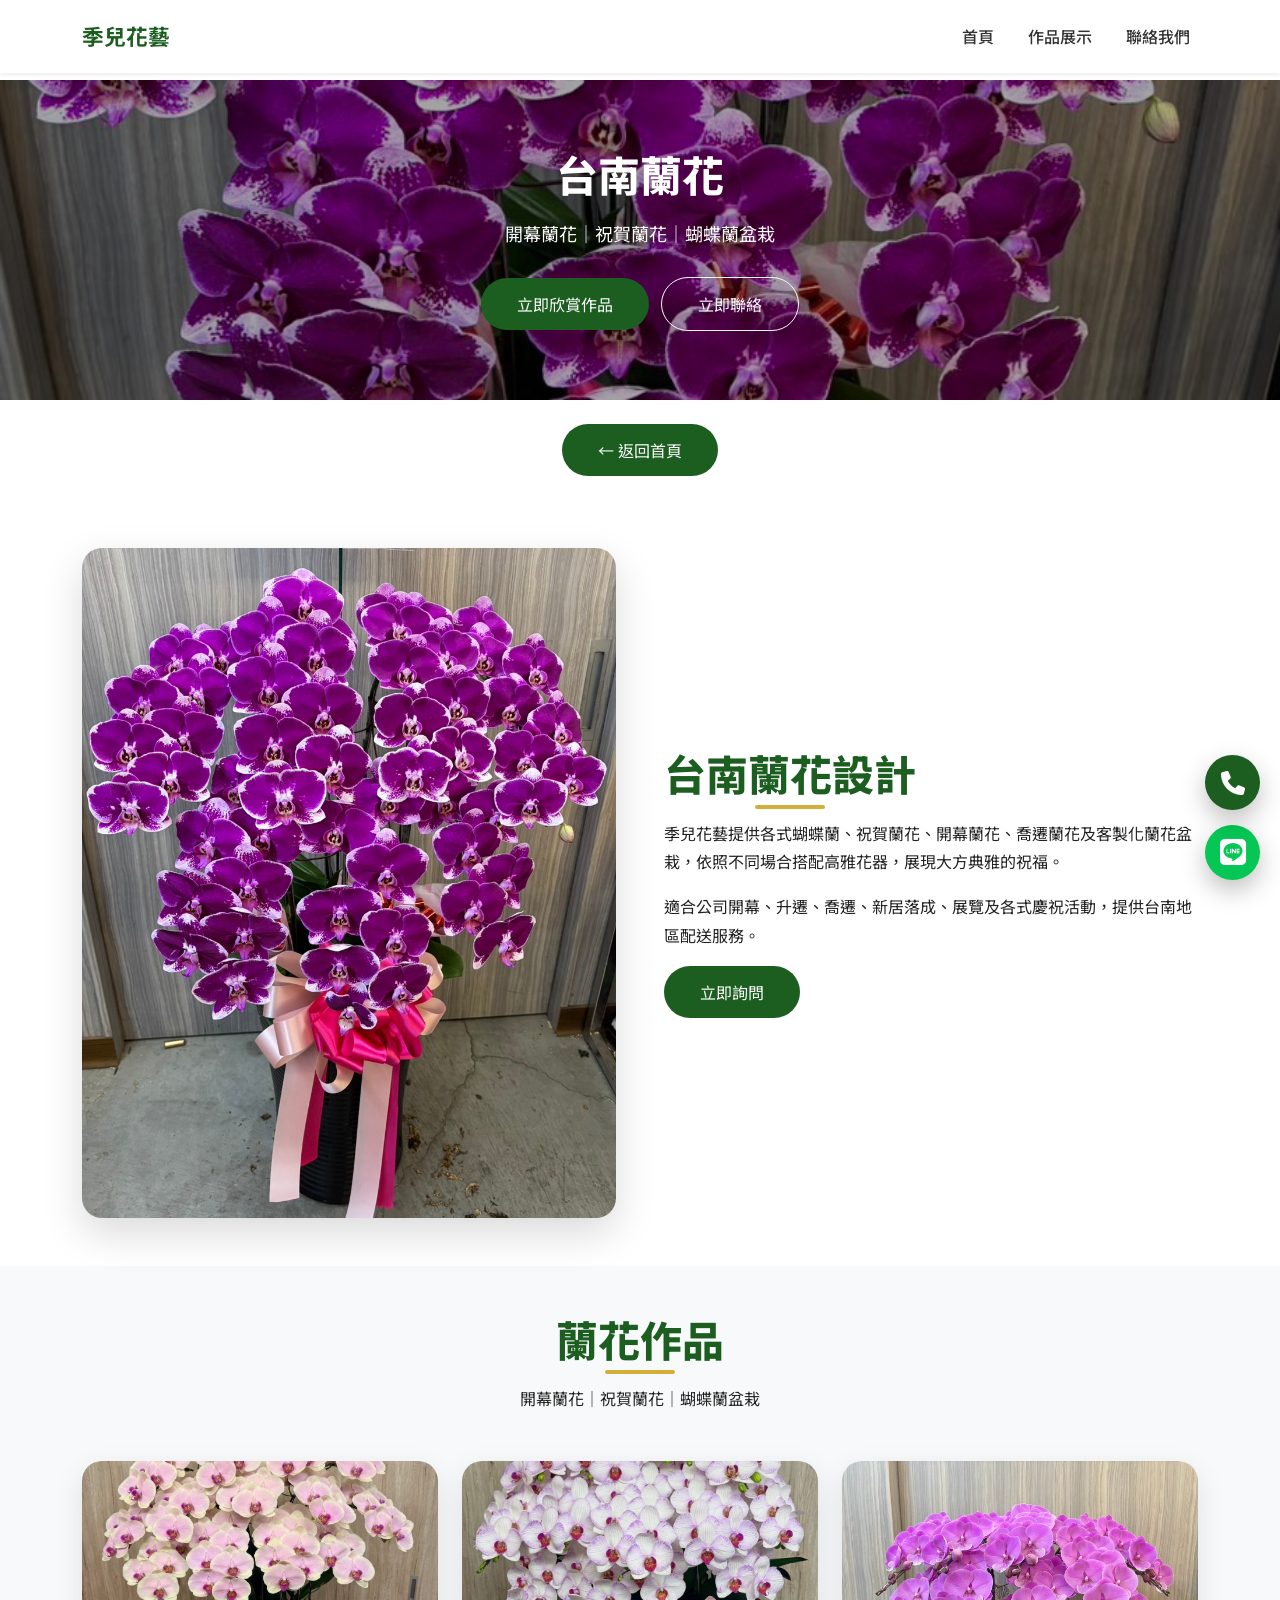
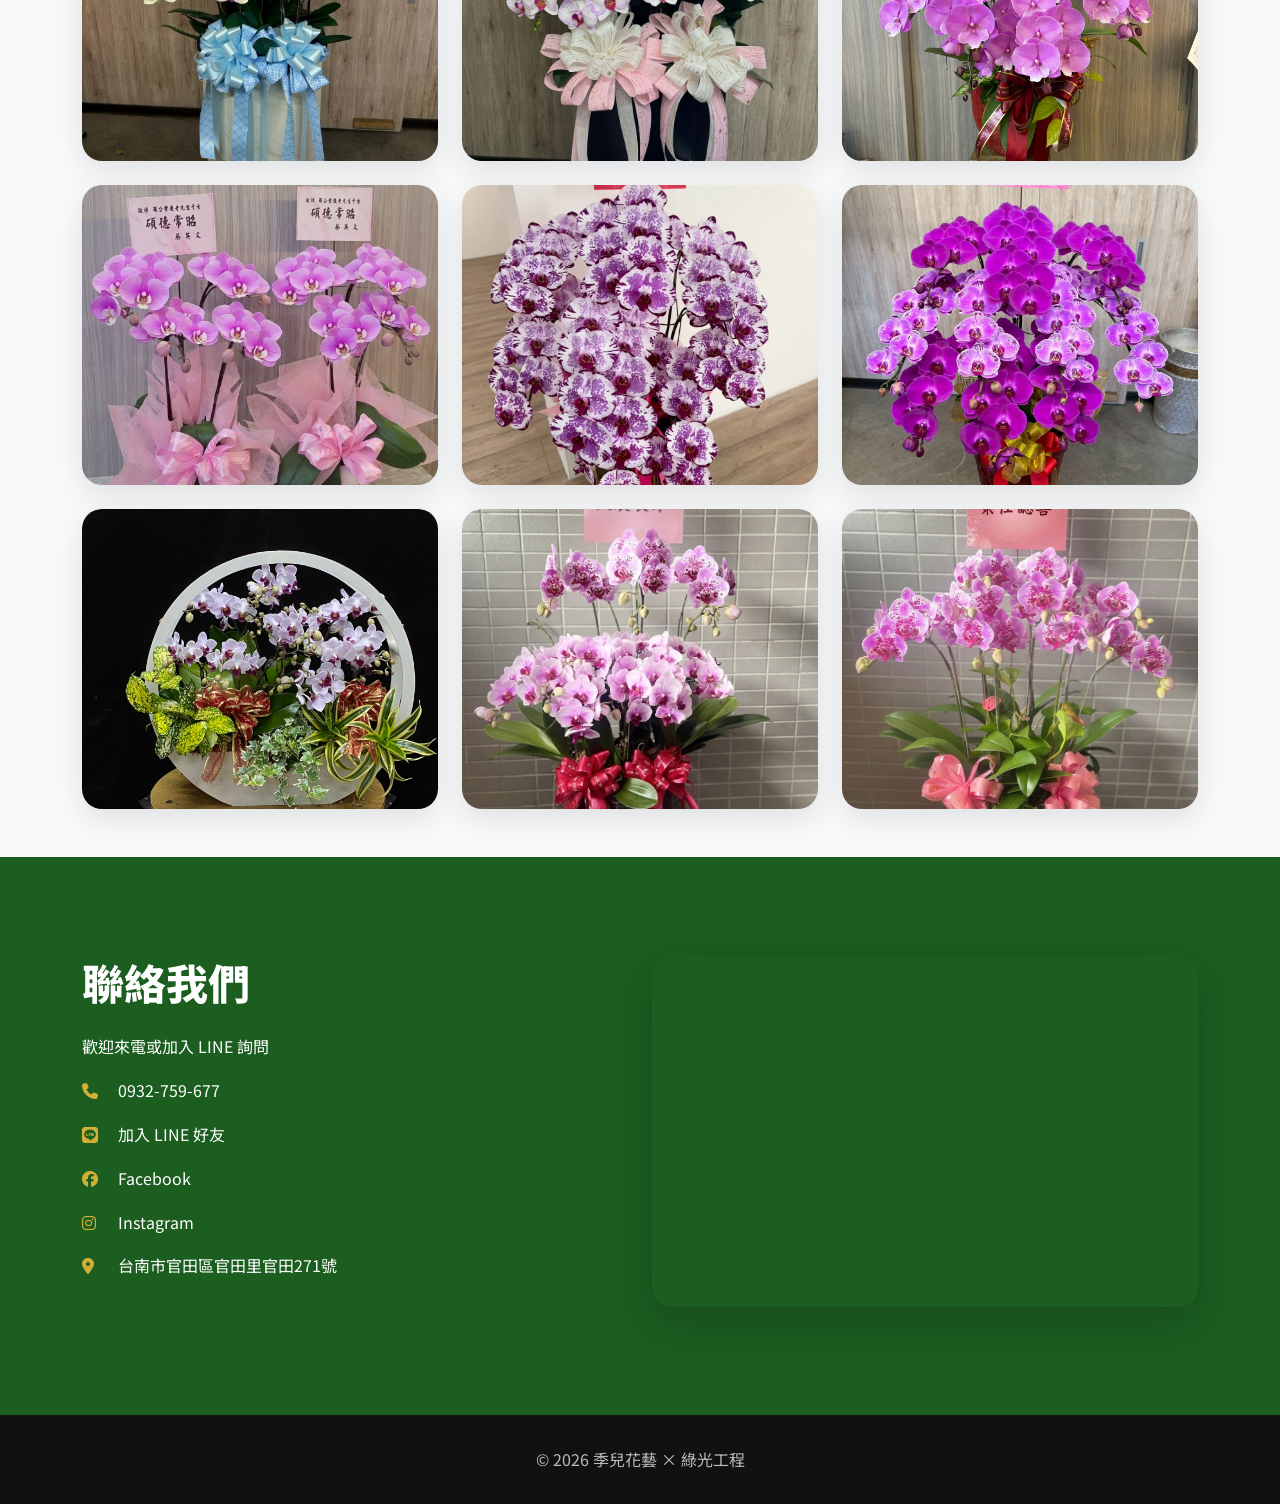
<file: orchid.html>
<!DOCTYPE html>
<html lang="zh-Hant">

<head>

<meta charset="UTF-8">
<meta name="viewport" content="width=device-width, initial-scale=1.0">

<link rel="icon" type="image/png" href="images/favicon.png">

<title>台南蘭花｜開幕蘭花｜祝賀蘭花｜季兒花藝</title>

<meta name="description"
content="季兒花藝提供台南蘭花、開幕蘭花、祝賀蘭花、蝴蝶蘭盆栽及客製化蘭花送禮服務，適合開幕、升遷、喬遷及各式祝賀場合。">

<meta name="keywords"
content="台南蘭花,開幕蘭花,祝賀蘭花,蝴蝶蘭,蘭花盆栽,台南花店,季兒花藝">

<meta name="author"
content="季兒花藝">

<link rel="canonical"
href="https://jilflower.com/orchid.html">
<!-- Open Graph -->

<meta property="og:type" content="website">

<meta property="og:title"
content="台南蘭花｜季兒花藝">

<meta property="og:description"
content="季兒花藝提供台南蘭花、開幕蘭花、祝賀蘭花、蝴蝶蘭盆栽及客製化蘭花送禮服務，適合開幕、升遷、喬遷及各式祝賀場合。">

<meta property="og:url"
content="https://jilflower.com/orchid.html">

<meta property="og:image"
content="https://jilflower.com/images/flowers/orchid.jpg">

<meta property="og:locale"
content="zh_TW">

<!-- Twitter -->

<meta name="twitter:card"
content="summary_large_image">

<meta name="twitter:title"
content="台南蘭花｜季兒花藝">

<meta name="twitter:description"
content="季兒花藝提供台南蘭花、開幕蘭花、祝賀蘭花、蝴蝶蘭盆栽及客製化蘭花送禮服務，適合開幕、升遷、喬遷及各式祝賀場合。">

<meta name="twitter:image"
content="https://jilflower.com/images/flowers/orchid.jpg">

<link rel="preconnect" href="https://fonts.googleapis.com">
<link rel="preconnect" href="https://fonts.gstatic.com" crossorigin>

<link href="https://fonts.googleapis.com/css2?family=Noto+Sans+TC:wght@300;400;500;700;900&display=swap" rel="stylesheet">

<link href="https://cdn.jsdelivr.net/npm/bootstrap@5.3.3/dist/css/bootstrap.min.css" rel="stylesheet">

<link rel="stylesheet"
href="https://cdnjs.cloudflare.com/ajax/libs/font-awesome/6.5.2/css/all.min.css">

<link rel="stylesheet"
href="https://unpkg.com/aos@2.3.4/dist/aos.css">
<script type="application/ld+json">
{
 "@context":"https://schema.org",
 "@type":"Florist",
 "name":"季兒花藝 × 綠光工程",
 "url":"https://jilflower.com/orchid.html",
 "image":"https://jilflower.com/images/flowers/orchid.jpg",
 "logo":"https://jilflower.com/images/favicon.png",
 "telephone":"+886-932-759-677",
 "sameAs":[
"https://www.facebook.com/profile.php?id=100085279844450",
"https://www.instagram.com/greenlight37586031",
"https://line.me/R/ti/p/@178tzazq"
],
 "address":{
  "@type":"PostalAddress",
  "streetAddress":"官田里官田271號",
  "addressLocality":"官田區",
  "addressRegion":"台南市",
  "postalCode":"720",
  "addressCountry":"TW"
 },

 "areaServed":"台南市",
 "priceRange":"$$",
 "description":"台南蘭花、開幕蘭花、祝賀蘭花、蝴蝶蘭盆栽及客製化蘭花送禮服務，適合開幕、升遷、喬遷及各式祝賀場合。"
}
</script>
<link rel="stylesheet"
href="css/style.css">

</head>

<body>

<!-- Navbar -->

<nav class="navbar navbar-expand-lg bg-white fixed-top shadow-sm">

<div class="container">

<a class="navbar-brand fw-bold" href="index.html">
季兒花藝
</a>

<button
class="navbar-toggler"
type="button"
data-bs-toggle="collapse"
data-bs-target="#menu"
aria-controls="menu"
aria-expanded="false"
aria-label="Toggle navigation">

<span class="navbar-toggler-icon"></span>

</button>

<div class="collapse navbar-collapse" id="menu">

<ul class="navbar-nav ms-auto">

<li class="nav-item">
<a class="nav-link" href="index.html">
首頁
</a>
</li>

<li class="nav-item">
<a class="nav-link" href="#gallery">
作品展示
</a>
</li>

<li class="nav-item">
<a class="nav-link" href="#contact">
聯絡我們
</a>
</li>

</ul>

</div>

</div>

</nav>

<!-- Hero -->

<header class="hero">

<img
src="images/flowers/orchid.jpg"
class="hero-image"
alt="台南蘭花">

<div class="hero-overlay">

<div class="container text-center text-white">

<h1>

台南蘭花

</h1>

<p>

開幕蘭花｜祝賀蘭花｜蝴蝶蘭盆栽

</p>

<a
href="#gallery"
class="btn btn-success me-2">

立即欣賞作品

</a>

<a
href="#contact"
class="btn btn-outline-light">

立即聯絡

</a>

</div>

</div>

</header>
<div class="text-center py-4">

<a href="index.html" class="btn btn-success">

← 返回首頁

</a>

</div>    
<!-- ===========================
綠色植栽介紹
=========================== -->

<section class="py-5">

    <div class="container">

        <div class="row align-items-center g-5">

            <div class="col-lg-6">

<img
src="images/flowers/orchid.jpg"
class="img-fluid rounded-4 shadow"
alt="台南蘭花">

            </div>

            <div class="col-lg-6">
<h2 class="section-title">
台南蘭花設計
</h2>
<p>
季兒花藝提供各式蝴蝶蘭、祝賀蘭花、開幕蘭花、喬遷蘭花及客製化蘭花盆栽，依照不同場合搭配高雅花器，展現大方典雅的祝福。
</p>
<p>
適合公司開幕、升遷、喬遷、新居落成、展覽及各式慶祝活動，提供台南地區配送服務。
</p>
                <a href="#contact" class="btn btn-success">

                    立即詢問

                </a>

            </div>

        </div>

    </div>

</section>
<!-- ===========================
作品展示
=========================== -->

<section id="gallery" class="py-5 bg-light">

<div class="container">

<div class="text-center mb-5">

<h2 class="section-title">
蘭花作品
</h2>

<p>
開幕蘭花｜祝賀蘭花｜蝴蝶蘭盆栽
</p>

</div>

<div class="row g-4">

<div class="col-lg-4 col-md-6">
<div class="gallery-card">
<img
src="images/orchid/orchid1.jpg"
class="gallery-img"
alt="台南蘭花作品1"
loading="lazy">
</div>
</div>

<div class="col-lg-4 col-md-6">
<div class="gallery-card">
<img
src="images/orchid/orchid2.jpg"
class="gallery-img"
alt="台南蘭花作品2"
loading="lazy">
</div>
</div>

<div class="col-lg-4 col-md-6">
<div class="gallery-card">
<img
src="images/orchid/orchid3.jpg"
class="gallery-img"
alt="台南蘭花作品3"
loading="lazy">
</div>
</div>

<div class="col-lg-4 col-md-6">
<div class="gallery-card">
<img
src="images/orchid/orchid4.jpg"
class="gallery-img"
alt="台南蘭花作品4"
loading="lazy">
</div>
</div>
<div class="col-lg-4 col-md-6">
<div class="gallery-card">
<img
src="images/orchid/orchid5.jpg"
class="gallery-img"
alt="台南蘭花作品5"
loading="lazy">
</div>
</div>
<div class="col-lg-4 col-md-6">
<div class="gallery-card">
<img
src="images/orchid/orchid6.jpg"
class="gallery-img"
alt="台南蘭花作品6"
loading="lazy">
</div>
</div>
<div class="col-lg-4 col-md-6">
<div class="gallery-card">
<img
src="images/orchid/orchid7.jpg"
class="gallery-img"
alt="台南蘭花作品7"
loading="lazy">
</div>
</div>
<div class="col-lg-4 col-md-6">
<div class="gallery-card">
<img
src="images/orchid/orchid8.jpg"
class="gallery-img"
alt="台南蘭花作品8"
loading="lazy">
</div>
</div>
<div class="col-lg-4 col-md-6">
<div class="gallery-card">
<img
src="images/orchid/orchid9.jpg"
class="gallery-img"
alt="台南蘭花作品9"
loading="lazy">
</div>
</div> 
</div>

</div>

</section>
<!-- ===========================
聯絡我們
=========================== -->

<section id="contact" class="contact-section">

<div class="container">

<div class="row">

<div class="col-lg-6">

<h2>
聯絡我們
</h2>

<p>
歡迎來電或加入 LINE 詢問
</p>


<p>
<i class="fa-solid fa-phone"></i>

<a href="tel:0932759677">
0932-759-677
</a>

</p>


<p>

<i class="fa-brands fa-line"></i>

<a href="https://line.me/R/ti/p/@178tzazq" target="_blank">

加入 LINE 好友

</a>

</p>


<p>

<i class="fa-brands fa-facebook"></i>

<a href="https://www.facebook.com/profile.php?id=100085279844450" target="_blank">

Facebook

</a>

</p>


<p>

<i class="fa-brands fa-instagram"></i>

<a href="https://www.instagram.com/greenlight37586031" target="_blank">

Instagram

</a>

</p>


<p>

<i class="fa-solid fa-location-dot"></i>

台南市官田區官田里官田271號

</p>


</div>


<div class="col-lg-6">

<iframe
src="https://www.google.com/maps?q=臺南市官田區官田271號&output=embed"
width="100%"
height="350"
loading="lazy">

</iframe>


</div>


</div>

</div>

</section>    
<a href="https://line.me/R/ti/p/@178tzazq"
   class="line-float"
   target="_blank">

    <i class="fa-brands fa-line"></i>

</a>


<a href="tel:0932759677"
   class="phone-float">

    <i class="fa-solid fa-phone"></i>

</a>
<footer>

<div class="container text-center">

<p>
© 2026 季兒花藝 × 綠光工程
</p>

</div>

</footer>


<script src="https://cdn.jsdelivr.net/npm/bootstrap@5.3.3/dist/js/bootstrap.bundle.min.js"></script>

<script src="https://unpkg.com/aos@2.3.4/dist/aos.js"></script>

<script>
AOS.init({
duration:1000,
once:true
});
</script>


<script src="js/main.js"></script>


</body>
</html>
</file>
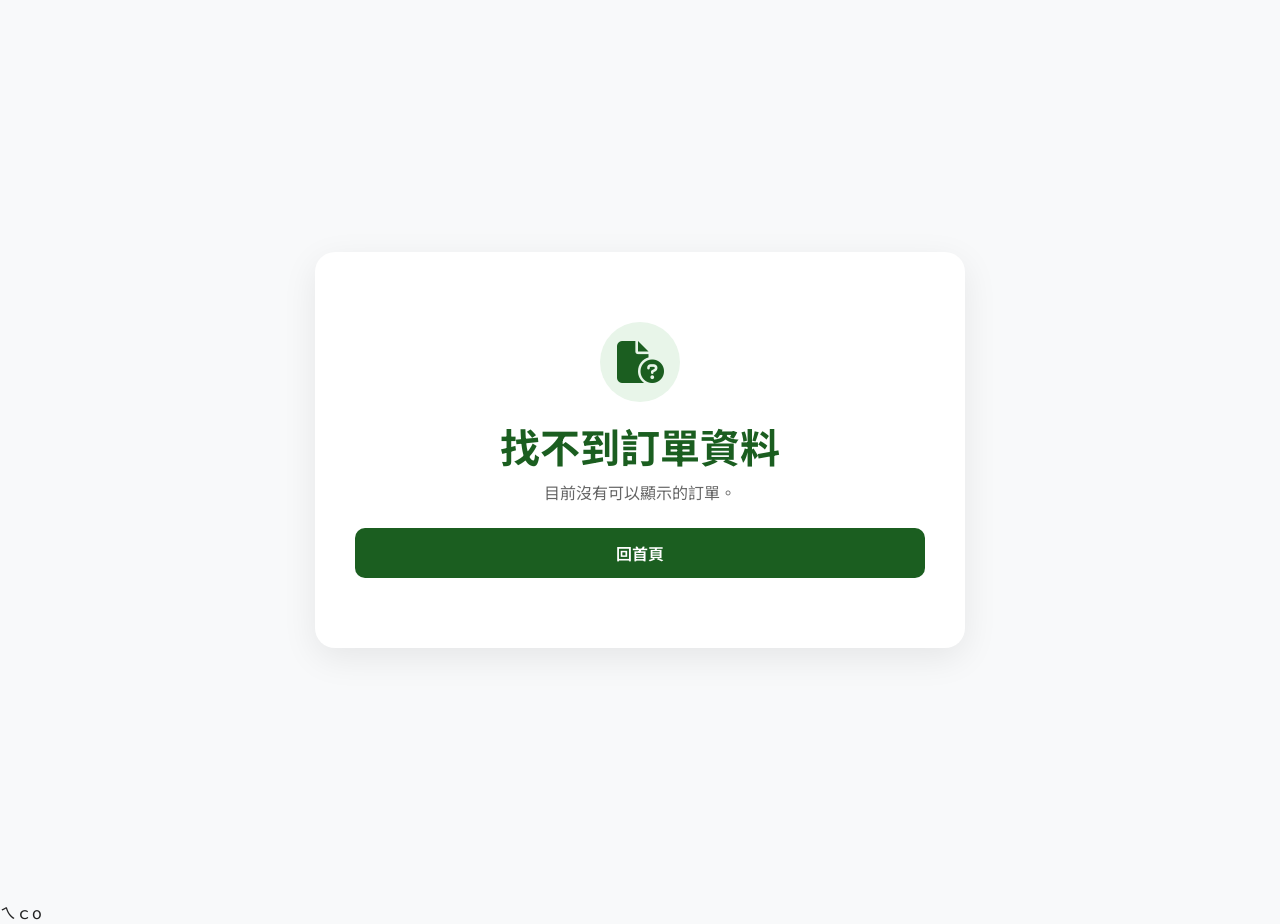
<file: order-success.html>
<!DOCTYPE html>
<html lang="zh-Hant">
<head>
    <meta charset="UTF-8">

    <meta name="viewport" content="width=device-width, initial-scale=1.0">

    <title>訂購成功｜季兒花藝 × 綠光工程</title>

    <meta name="description" content="季兒花藝訂購成功頁面">

    <!-- Bootstrap -->
    <link
        href="https://cdn.jsdelivr.net/npm/bootstrap@5.3.3/dist/css/bootstrap.min.css"
        rel="stylesheet"
    >

    <!-- Font Awesome -->
    <link
        rel="stylesheet"
        href="https://cdnjs.cloudflare.com/ajax/libs/font-awesome/6.5.2/css/all.min.css"
    >

    <!-- Google Font -->
    <link
        href="https://fonts.googleapis.com/css2?family=Noto+Sans+TC:wght@400;500;600;700&display=swap"
        rel="stylesheet"
    >

    <style>
        :root {
            --green: #1B5E20;
            --green-light: #2E7D32;
            --gold: #D4AF37;
            --light: #f8f9fa;
            --dark: #222;
            --gray: #666;
        }

        * {
            box-sizing: border-box;
        }

        body {
            margin: 0;
            font-family: "Noto Sans TC", sans-serif;
            background: var(--light);
            color: var(--dark);
        }

        .success-wrapper {
            min-height: 100vh;
            display: flex;
            justify-content: center;
            align-items: center;
            padding: 30px 15px;
        }

        .success-card {
            width: 100%;
            max-width: 650px;
            background: #fff;
            border-radius: 20px;
            padding: 40px 30px;
            box-shadow: 0 10px 35px rgba(0, 0, 0, 0.08);
        }

        .success-icon {
            width: 80px;
            height: 80px;
            margin: 0 auto 20px;
            border-radius: 50%;
            background: #e8f5e9;
            color: var(--green);
            display: flex;
            align-items: center;
            justify-content: center;
            font-size: 42px;
        }

        .success-title {
            text-align: center;
            color: var(--green);
            font-weight: 700;
            margin-bottom: 10px;
        }

        .success-text {
            text-align: center;
            color: var(--gray);
            margin-bottom: 30px;
        }

        .order-number-box {
            background: #f8f8f8;
            border-radius: 12px;
            padding: 18px;
            text-align: center;
            margin-bottom: 25px;
        }

        .order-number-label {
            display: block;
            font-size: 14px;
            color: var(--gray);
            margin-bottom: 5px;
        }

        .order-number {
            font-size: 22px;
            font-weight: 700;
            color: var(--green);
            word-break: break-all;
        }

        .section-title {
            font-size: 18px;
            font-weight: 700;
            color: var(--green);
            margin-bottom: 15px;
            border-left: 4px solid var(--gold);
            padding-left: 10px;
        }

        .customer-info {
            background: #fafafa;
            border-radius: 12px;
            padding: 18px;
            margin-bottom: 25px;
        }

        .customer-row {
            display: flex;
            gap: 10px;
            padding: 8px 0;
            border-bottom: 1px solid #eee;
        }

        .customer-row:last-child {
            border-bottom: none;
        }

        .customer-label {
            min-width: 85px;
            font-weight: 600;
            color: #555;
        }

        .customer-value {
            flex: 1;
            color: #333;
            word-break: break-word;
        }

        .order-items {
            margin-bottom: 25px;
        }

        .order-item {
            display: flex;
            justify-content: space-between;
            gap: 15px;
            padding: 12px 0;
            border-bottom: 1px solid #eee;
        }

        .order-item-name {
            font-weight: 600;
        }

        .order-item-detail {
            color: var(--gray);
            font-size: 14px;
            margin-top: 3px;
        }

        .order-item-price {
            white-space: nowrap;
            font-weight: 600;
        }

        .order-total {
            display: flex;
            justify-content: space-between;
            align-items: center;
            background: #f1f8f1;
            border-radius: 12px;
            padding: 18px;
            margin-bottom: 30px;
        }

        .order-total-label {
            font-weight: 600;
        }

        .order-total-price {
            font-size: 24px;
            font-weight: 700;
            color: var(--green);
        }

        .button-area {
            display: flex;
            gap: 12px;
        }

        .btn-home,
        .btn-shop {
            flex: 1;
            padding: 13px 15px;
            border-radius: 10px;
            text-decoration: none;
            text-align: center;
            font-weight: 600;
            transition: 0.2s;
        }

        .btn-home {
            background: var(--green);
            color: #fff;
        }

        .btn-home:hover {
            background: var(--green-light);
            color: #fff;
        }

        .btn-shop {
            background: #fff;
            color: var(--green);
            border: 1px solid var(--green);
        }

        .btn-shop:hover {
            background: #f1f8f1;
            color: var(--green);
        }

        .empty-message {
            text-align: center;
            color: var(--gray);
            padding: 30px 10px;
        }

        @media (max-width: 576px) {
            .success-card {
                padding: 30px 20px;
                border-radius: 15px;
            }

            .success-title {
                font-size: 24px;
            }

            .order-number {
                font-size: 18px;
            }

            .customer-row {
                display: block;
            }

            .customer-label {
                display: block;
                margin-bottom: 3px;
            }

            .button-area {
                flex-direction: column;
            }

            .order-item {
                align-items: flex-start;
            }
        }
    </style>
</head>

<body>

<div class="success-wrapper">

    <div class="success-card" id="success-card">

        <div class="success-icon">
            <i class="fa-solid fa-check"></i>
        </div>

        <h1 class="success-title">
            訂購成功！
        </h1>

        <p class="success-text">
            感謝您的訂購，我們會盡快與您聯絡確認訂單。
        </p>

        <!-- 訂單編號 -->
        <div class="order-number-box">
            <span class="order-number-label">訂單編號</span>
            <div class="order-number" id="order-number">
                -
            </div>
        </div>

        <!-- 客戶資料 -->
        <h2 class="section-title">
            訂購資料
        </h2>

        <div class="customer-info">

            <div class="customer-row">
                <div class="customer-label">姓名</div>
                <div class="customer-value" id="customer-name">-</div>
            </div>

            <div class="customer-row">
                <div class="customer-label">電話</div>
                <div class="customer-value" id="customer-phone">-</div>
            </div>

            <div class="customer-row" id="line-row">
                <div class="customer-label">LINE</div>
                <div class="customer-value" id="customer-line">-</div>
            </div>

            <div class="customer-row" id="address-row">
                <div class="customer-label">地址</div>
                <div class="customer-value" id="customer-address">-</div>
            </div>

            <div class="customer-row">
                <div class="customer-label">預定日期</div>
                <div class="customer-value" id="delivery-date">-</div>
            </div>

            <div class="customer-row" id="note-row">
                <div class="customer-label">備註</div>
                <div class="customer-value" id="customer-note">-</div>
            </div>

        </div>

        <!-- 商品 -->
        <h2 class="section-title">
            訂購商品
        </h2>

        <div class="order-items" id="order-items">
        </div>

        <!-- 總金額 -->
        <div class="order-total">

            <span class="order-total-label">
                訂單總金額
            </span>

            <span class="order-total-price" id="order-total">
                NT$ 0
            </span>

        </div>

        <!-- 按鈕 -->
        <div class="button-area">

            <a href="index.html" class="btn-home">
                <i class="fa-solid fa-house"></i>
                回首頁
            </a>

            <a href="index.html#flower-services" class="btn-shop">
                <i class="fa-solid fa-bag-shopping"></i>
                繼續選購
            </a>

        </div>

    </div>

</div>


<script>

document.addEventListener("DOMContentLoaded", function () {

    const orderData = localStorage.getItem("jilflower_last_order");

    // 如果找不到訂單資料
    if (!orderData) {

        document.getElementById("success-card").innerHTML = `
            <div class="empty-message">

                <div class="success-icon">
                    <i class="fa-solid fa-file-circle-question"></i>
                </div>

                <h1 class="success-title">
                    找不到訂單資料
                </h1>

                <p>
                    目前沒有可以顯示的訂單。
                </p>

                <a href="index.html" class="btn-home d-block mt-4">
                    回首頁
                </a>

            </div>
        `;

        return;
    }


    let order;

    try {

        order = JSON.parse(orderData);

    } catch (error) {

        console.error("訂單資料讀取失敗：", error);

        document.getElementById("success-card").innerHTML = `
            <div class="empty-message">

                <div class="success-icon">
                    <i class="fa-solid fa-triangle-exclamation"></i>
                </div>

                <h1 class="success-title">
                    訂單資料讀取失敗
                </h1>

                <p>
                    請返回首頁重新操作。
                </p>

                <a href="index.html" class="btn-home d-block mt-4">
                    回首頁
                </a>

            </div>
        `;

        return;
    }


    // =========================
    // 訂單編號
    // =========================

    document.getElementById("order-number").textContent =
        order.orderNumber || "-";


    // =========================
    // 客戶資料
    // =========================

    const customer = order.customer || {};

    document.getElementById("customer-name").textContent =
        customer.name || "-";

    document.getElementById("customer-phone").textContent =
        customer.phone || "-";

    document.getElementById("customer-line").textContent =
        customer.line || "-";

    document.getElementById("customer-address").textContent =
        customer.address || "-";

    document.getElementById("delivery-date").textContent =
        customer.deliveryDate || "-";

    document.getElementById("customer-note").textContent =
        customer.note || "-";


    // =========================
    // 商品
    // =========================

    const itemsContainer =
        document.getElementById("order-items");

    const items = order.items || [];

    if (items.length === 0) {

        itemsContainer.innerHTML = `
            <div class="empty-message">
                沒有商品資料
            </div>
        `;

    } else {

        itemsContainer.innerHTML = items.map(function (item) {

            const name = item.name || "商品";

            const quantity = Number(item.quantity) || 1;

            const price = Number(item.price) || 0;

            const subtotal =
                Number(item.subtotal) ||
                price * quantity;

            return `
                <div class="order-item">

                    <div>

                        <div class="order-item-name">
                            ${escapeHTML(name)}
                        </div>

                        <div class="order-item-detail">
                            NT$ ${price.toLocaleString()} × ${quantity}
                        </div>

                    </div>

                    <div class="order-item-price">
                        NT$ ${subtotal.toLocaleString()}
                    </div>

                </div>
            `;

        }).join("");

    }


    // =========================
    // 總金額
    // =========================

    const total = Number(order.total) || 0;

    document.getElementById("order-total").textContent =
        "NT$ " + total.toLocaleString();


});


// =========================
// 防止商品名稱出現 HTML
// =========================

function escapeHTML(value) {

    return String(value)
        .replace(/&/g, "&amp;")
        .replace(/</g, "&lt;")
        .replace(/>/g, "&gt;")
        .replace(/"/g, "&quot;")
        .replace(/'/g, "&#039;");

}

</script>

</body>
</html>ㄟｃo
</file>
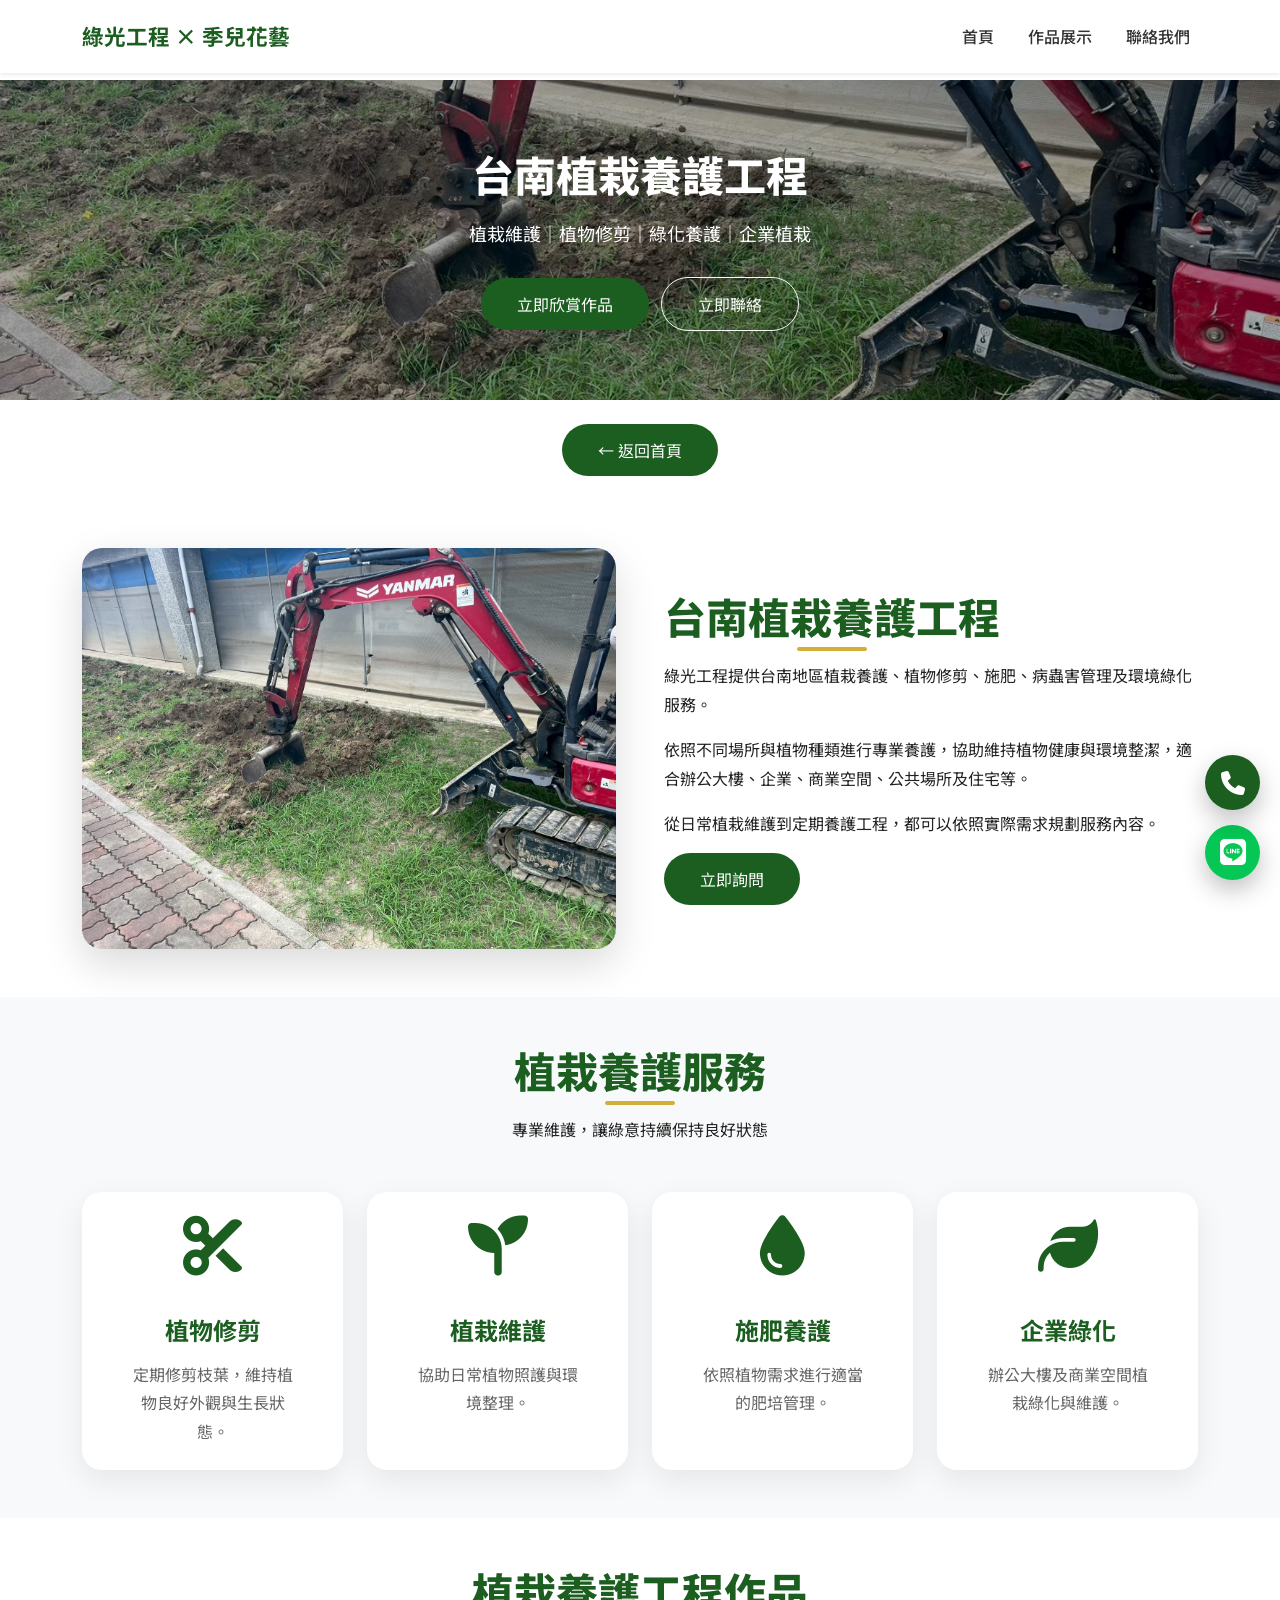
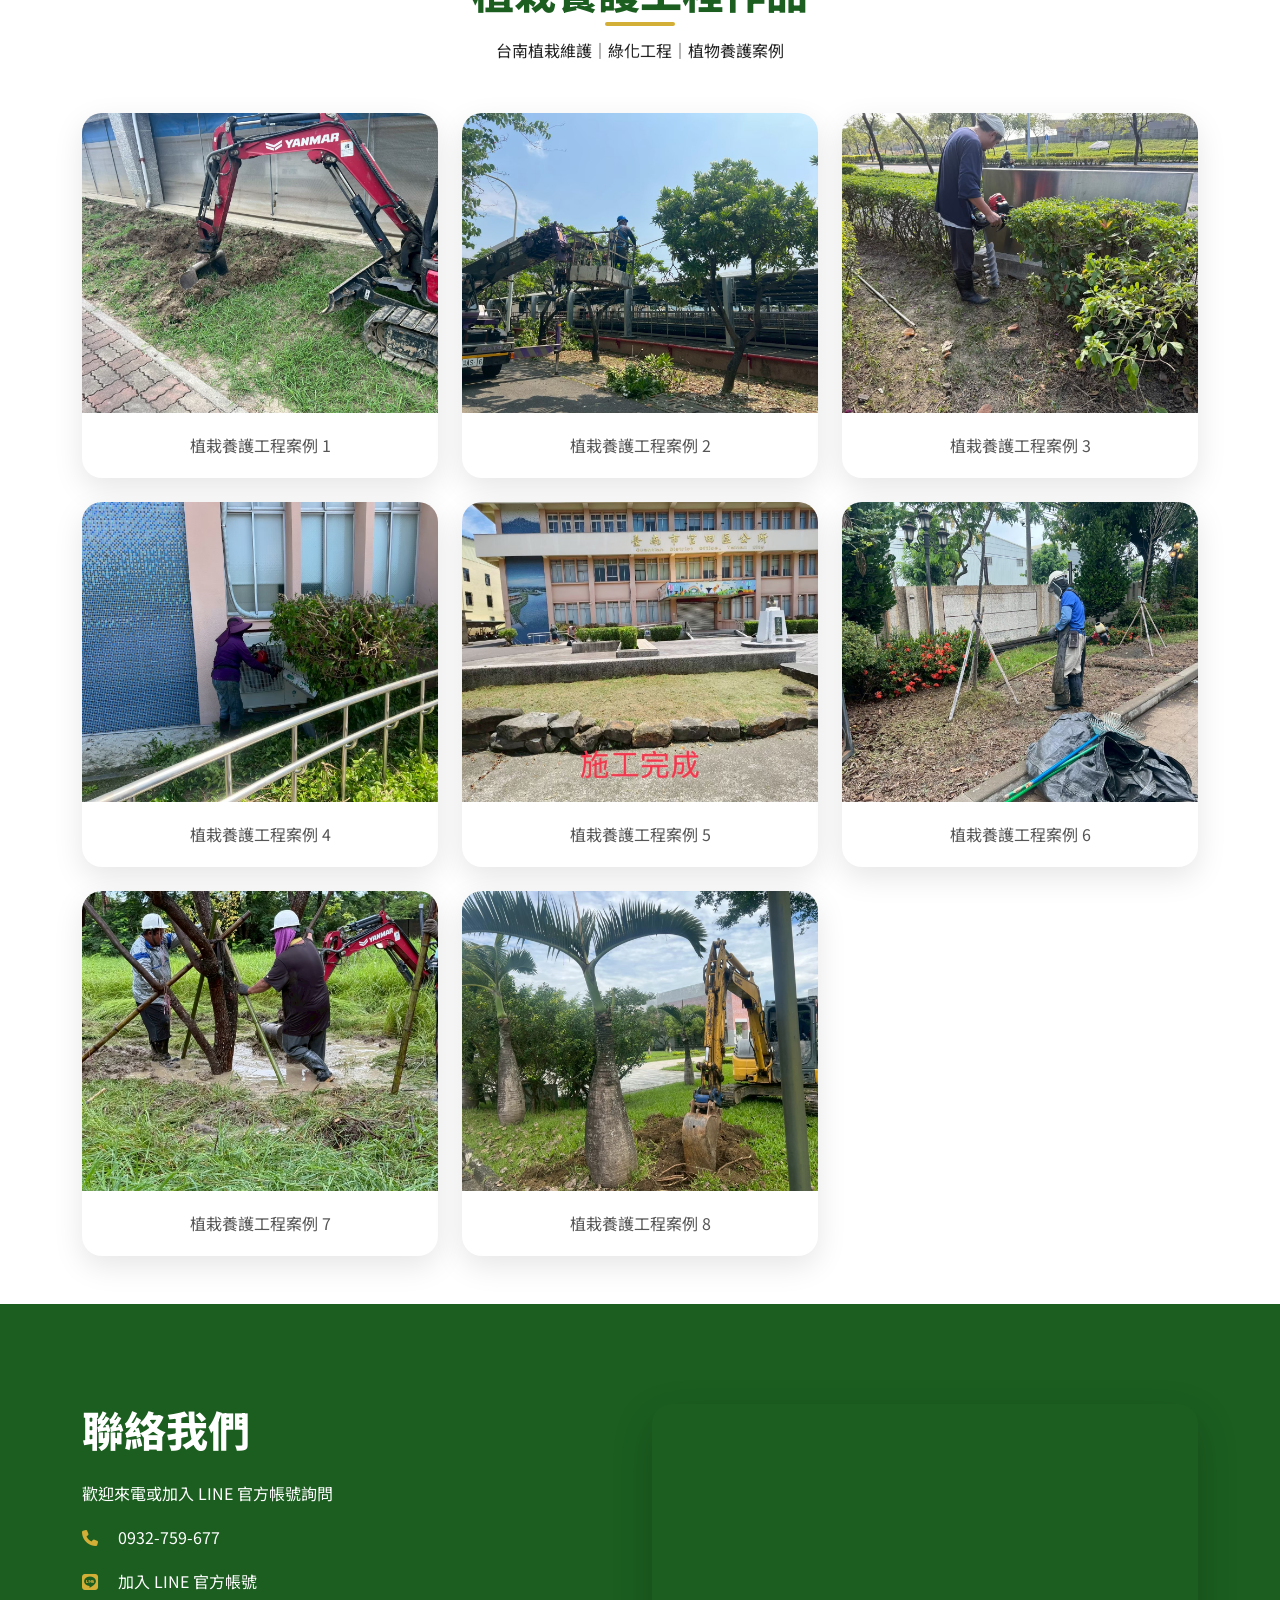
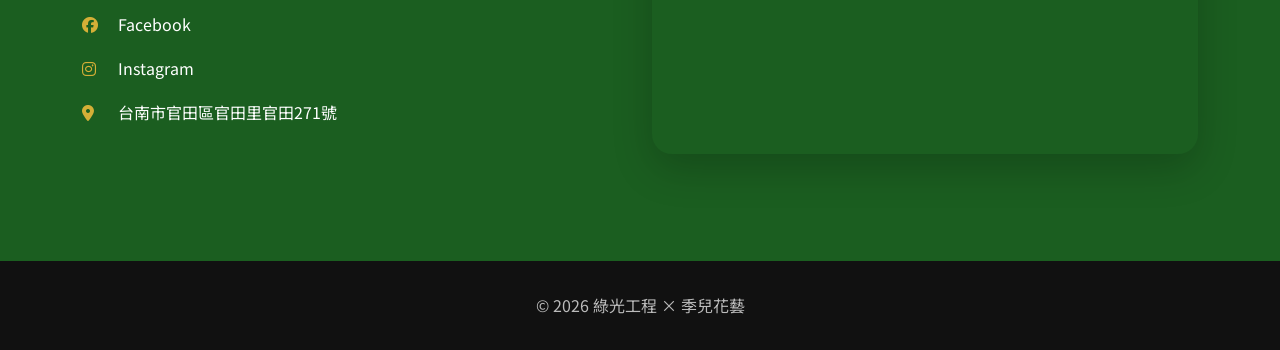
<file: plant.html>
<!DOCTYPE html>
<html lang="zh-Hant">

<head>

<meta charset="UTF-8">
<meta name="viewport" content="width=device-width, initial-scale=1.0">

<link rel="icon" type="image/png" href="images/favicon.png">

<title>台南植栽養護工程｜植栽維護｜綠化工程｜季兒花藝 × 綠光工程</title>

<meta name="description"
content="綠光工程提供台南植栽養護工程、植栽維護、植物修剪、施肥、病蟲害管理及企業綠化服務，適合辦公室、商業空間、公共空間及各式場所。">

<meta name="keywords"
content="台南植栽養護,台南植栽工程,植栽維護,植栽修剪,植物養護,綠化工程,企業綠化,台南景觀工程,綠光工程,季兒花藝">

<meta name="author"
content="綠光工程 × 季兒花藝">

<link rel="canonical"
href="https://jilflower.com/plant.html">

<!-- Open Graph -->

<meta property="og:type" content="website">

<meta property="og:title"
content="台南植栽養護工程｜綠光工程">

<meta property="og:description"
content="提供台南植栽養護、植栽維護、植物修剪、施肥、病蟲害管理及企業綠化服務。">

<meta property="og:url"
content="https://jilflower.com/plant.html">

<meta property="og:image"
content="https://jilflower.com/images/plant/plant1.jpg">

<meta property="og:locale"
content="zh_TW">

<!-- Twitter -->

<meta name="twitter:card"
content="summary_large_image">

<meta name="twitter:title"
content="台南植栽養護工程｜綠光工程">

<meta name="twitter:description"
content="台南植栽養護、植栽維護、植物修剪及企業綠化服務。">

<meta name="twitter:image"
content="https://jilflower.com/images/plant/plant1.jpg">

<!-- Google Font -->

<link rel="preconnect" href="https://fonts.googleapis.com">
<link rel="preconnect" href="https://fonts.gstatic.com" crossorigin>

<link
href="https://fonts.googleapis.com/css2?family=Noto+Sans+TC:wght@300;400;500;700;900&display=swap"
rel="stylesheet">

<!-- Bootstrap -->

<link
href="https://cdn.jsdelivr.net/npm/bootstrap@5.3.3/dist/css/bootstrap.min.css"
rel="stylesheet">

<!-- Font Awesome -->

<link
rel="stylesheet"
href="https://cdnjs.cloudflare.com/ajax/libs/font-awesome/6.5.2/css/all.min.css">

<!-- AOS -->

<link
rel="stylesheet"
href="https://unpkg.com/aos@2.3.4/dist/aos.css">

<!-- Local CSS -->

<link rel="stylesheet"
href="css/style.css">

<!-- LocalBusiness Schema -->

<script type="application/ld+json">
{
  "@context":"https://schema.org",
  "@type":"LocalBusiness",
  "name":"綠光工程 × 季兒花藝",
  "url":"https://jilflower.com/plant.html",
  "image":"https://jilflower.com/images/plant/plant1.jpg",
  "telephone":"+886-932-759-677",

  "sameAs":[
    "https://www.facebook.com/profile.php?id=100085279844450",
    "https://www.instagram.com/greenlight37586031",
    "https://line.me/R/ti/p/@178tzazq"
  ],

  "address":{
    "@type":"PostalAddress",
    "streetAddress":"官田里271號",
    "addressLocality":"官田區",
    "addressRegion":"台南市",
    "postalCode":"720",
    "addressCountry":"TW"
  },

  "areaServed":"台南市",

  "description":"台南植栽養護工程、植栽維護、植物修剪、施肥、病蟲害管理及企業綠化服務。"
}
</script>

</head>

<body>

<!-- ===========================
Navbar
=========================== -->

<nav class="navbar navbar-expand-lg bg-white fixed-top shadow-sm">

<div class="container">

<a class="navbar-brand fw-bold" href="index.html">
綠光工程 × 季兒花藝
</a>

<button
class="navbar-toggler"
type="button"
data-bs-toggle="collapse"
data-bs-target="#menu"
aria-controls="menu"
aria-expanded="false"
aria-label="Toggle navigation">

<span class="navbar-toggler-icon"></span>

</button>

<div class="collapse navbar-collapse" id="menu">

<ul class="navbar-nav ms-auto">

<li class="nav-item">
<a class="nav-link" href="index.html">
首頁
</a>
</li>

<li class="nav-item">
<a class="nav-link" href="#gallery">
作品展示
</a>
</li>

<li class="nav-item">
<a class="nav-link" href="#contact">
聯絡我們
</a>
</li>

</ul>

</div>

</div>

</nav>


<!-- ===========================
Hero
=========================== -->

<header class="hero">

<img
src="images/plant/plant1.jpg"
class="hero-image"
alt="台南植栽養護工程">

<div class="hero-overlay">

<div class="container text-center text-white">

<h1>
台南植栽養護工程
</h1>

<p>
植栽維護｜植物修剪｜綠化養護｜企業植栽
</p>

<a
href="#gallery"
class="btn btn-success me-2">

立即欣賞作品

</a>

<a
href="#contact"
class="btn btn-outline-light">

立即聯絡

</a>

</div>

</div>

</header>


<!-- 返回首頁 -->

<div class="text-center py-4">

<a
href="index.html"
class="btn btn-success">

← 返回首頁

</a>

</div>


<!-- ===========================
服務介紹
=========================== -->

<section class="py-5">

<div class="container">

<div class="row align-items-center g-5">

<div class="col-lg-6">

<img
src="images/plant/plant1.jpg"
class="img-fluid rounded-4 shadow"
alt="台南植栽養護工程案例">

</div>

<div class="col-lg-6">

<h2 class="section-title">
台南植栽養護工程
</h2>

<p>
綠光工程提供台南地區植栽養護、植物修剪、施肥、病蟲害管理及環境綠化服務。
</p>

<p>
依照不同場所與植物種類進行專業養護，協助維持植物健康與環境整潔，適合辦公大樓、企業、商業空間、公共場所及住宅等。
</p>

<p>
從日常植栽維護到定期養護工程，都可以依照實際需求規劃服務內容。
</p>

<a
href="#contact"
class="btn btn-success">

立即詢問

</a>

</div>

</div>

</div>

</section>


<!-- ===========================
服務內容
=========================== -->

<section class="py-5 bg-light">

<div class="container">

<div class="text-center mb-5">

<h2 class="section-title">
植栽養護服務
</h2>

<p>
專業維護，讓綠意持續保持良好狀態
</p>

</div>

<div class="row g-4">

<div class="col-lg-3 col-md-6">

<div class="service-card text-center p-4">

<i class="fa-solid fa-scissors feature-icon"></i>

<h4>
植物修剪
</h4>

<p>
定期修剪枝葉，維持植物良好外觀與生長狀態。
</p>

</div>

</div>


<div class="col-lg-3 col-md-6">

<div class="service-card text-center p-4">

<i class="fa-solid fa-seedling feature-icon"></i>

<h4>
植栽維護
</h4>

<p>
協助日常植物照護與環境整理。
</p>

</div>

</div>


<div class="col-lg-3 col-md-6">

<div class="service-card text-center p-4">

<i class="fa-solid fa-droplet feature-icon"></i>

<h4>
施肥養護
</h4>

<p>
依照植物需求進行適當的肥培管理。
</p>

</div>

</div>


<div class="col-lg-3 col-md-6">

<div class="service-card text-center p-4">

<i class="fa-solid fa-leaf feature-icon"></i>

<h4>
企業綠化
</h4>

<p>
辦公大樓及商業空間植栽綠化與維護。
</p>

</div>

</div>

</div>

</div>

</section>


<!-- ===========================
作品展示
=========================== -->

<section id="gallery" class="py-5">

<div class="container">

<div class="text-center mb-5">

<h2 class="section-title">
植栽養護工程作品
</h2>

<p>
台南植栽維護｜綠化工程｜植物養護案例
</p>

</div>


<div class="row g-4">


<!-- 作品 1 -->

<div class="col-lg-4 col-md-6">

<div class="gallery-card">

<img
src="images/plant/plant1.jpg"
class="gallery-img"
alt="台南植栽養護工程作品1"
loading="lazy">

<p class="gallery-caption">
植栽養護工程案例 1
</p>

</div>

</div>


<!-- 作品 2 -->

<div class="col-lg-4 col-md-6">

<div class="gallery-card">

<img
src="images/plant/plant2.jpg"
class="gallery-img"
alt="台南植栽養護工程作品2"
loading="lazy">

<p class="gallery-caption">
植栽養護工程案例 2
</p>

</div>

</div>


<!-- 作品 3 -->

<div class="col-lg-4 col-md-6">

<div class="gallery-card">

<img
src="images/plant/plant3.jpg"
class="gallery-img"
alt="台南植栽養護工程作品3"
loading="lazy">

<p class="gallery-caption">
植栽養護工程案例 3
</p>

</div>

</div>


<!-- 作品 4 -->

<div class="col-lg-4 col-md-6">

<div class="gallery-card">

<img
src="images/plant/plant4.jpg"
class="gallery-img"
alt="台南植栽養護工程作品4"
loading="lazy">

<p class="gallery-caption">
植栽養護工程案例 4
</p>

</div>

</div>


<!-- 作品 5 -->

<div class="col-lg-4 col-md-6">

<div class="gallery-card">

<img
src="images/plant/plant5.jpg"
class="gallery-img"
alt="台南植栽養護工程作品5"
loading="lazy">

<p class="gallery-caption">
植栽養護工程案例 5
</p>

</div>

</div>


<!-- 作品 6 -->

<div class="col-lg-4 col-md-6">

<div class="gallery-card">

<img
src="images/plant/plant6.jpg"
class="gallery-img"
alt="台南植栽養護工程作品6"
loading="lazy">

<p class="gallery-caption">
植栽養護工程案例 6
</p>

</div>

</div>


<!-- 作品 7 -->

<div class="col-lg-4 col-md-6">

<div class="gallery-card">

<img
src="images/plant/plant7.jpg"
class="gallery-img"
alt="台南植栽養護工程作品7"
loading="lazy">

<p class="gallery-caption">
植栽養護工程案例 7
</p>

</div>

</div>


<!-- 作品 8 -->

<div class="col-lg-4 col-md-6">

<div class="gallery-card">

<img
src="images/plant/plant8.jpg"
class="gallery-img"
alt="台南植栽養護工程作品8"
loading="lazy">

<p class="gallery-caption">
植栽養護工程案例 8
</p>

</div>

</div>


</div>

</div>

</section>


<!-- ===========================
聯絡我們
=========================== -->

<section id="contact" class="contact-section">

<div class="container">

<div class="row">

<div class="col-lg-6">

<h2>
聯絡我們
</h2>

<p>
歡迎來電或加入 LINE 官方帳號詢問
</p>


<p>

<i class="fa-solid fa-phone"></i>

<a href="tel:0932759677">
0932-759-677
</a>

</p>


<p>

<i class="fa-brands fa-line"></i>

<a
href="https://line.me/R/ti/p/@178tzazq"
target="_blank">

加入 LINE 官方帳號

</a>

</p>


<p>

<i class="fa-brands fa-facebook"></i>

<a
href="https://www.facebook.com/profile.php?id=100085279844450"
target="_blank">

Facebook

</a>

</p>


<p>

<i class="fa-brands fa-instagram"></i>

<a
href="https://www.instagram.com/greenlight37586031"
target="_blank">

Instagram

</a>

</p>


<p>

<i class="fa-solid fa-location-dot"></i>

台南市官田區官田里官田271號

</p>

</div>


<div class="col-lg-6">

<iframe
src="https://www.google.com/maps?q=台南市官田區官田里官田271號&output=embed"
width="100%"
height="350"
loading="lazy"
style="border:0;">

</iframe>

</div>

</div>

</div>

</section>


<!-- LINE 浮動按鈕 -->

<a
href="https://line.me/R/ti/p/@178tzazq"
class="line-float"
target="_blank"
aria-label="加入 LINE 官方帳號">

<i class="fa-brands fa-line"></i>

</a>


<!-- 電話浮動按鈕 -->

<a
href="tel:0932759677"
class="phone-float"
aria-label="撥打電話">

<i class="fa-solid fa-phone"></i>

</a>


<!-- Footer -->

<footer>

<div class="container text-center">

<p>
© 2026 綠光工程 × 季兒花藝
</p>

</div>

</footer>


<!-- Bootstrap JS -->

<script
src="https://cdn.jsdelivr.net/npm/bootstrap@5.3.3/dist/js/bootstrap.bundle.min.js">
</script>


<!-- AOS -->

<script
src="https://unpkg.com/aos@2.3.4/dist/aos.js">
</script>


<script>

AOS.init({
duration:1000,
once:true
});

</script>


<!-- Main JS -->

<script src="js/main.js"></script>

</body>

</html>
</file>
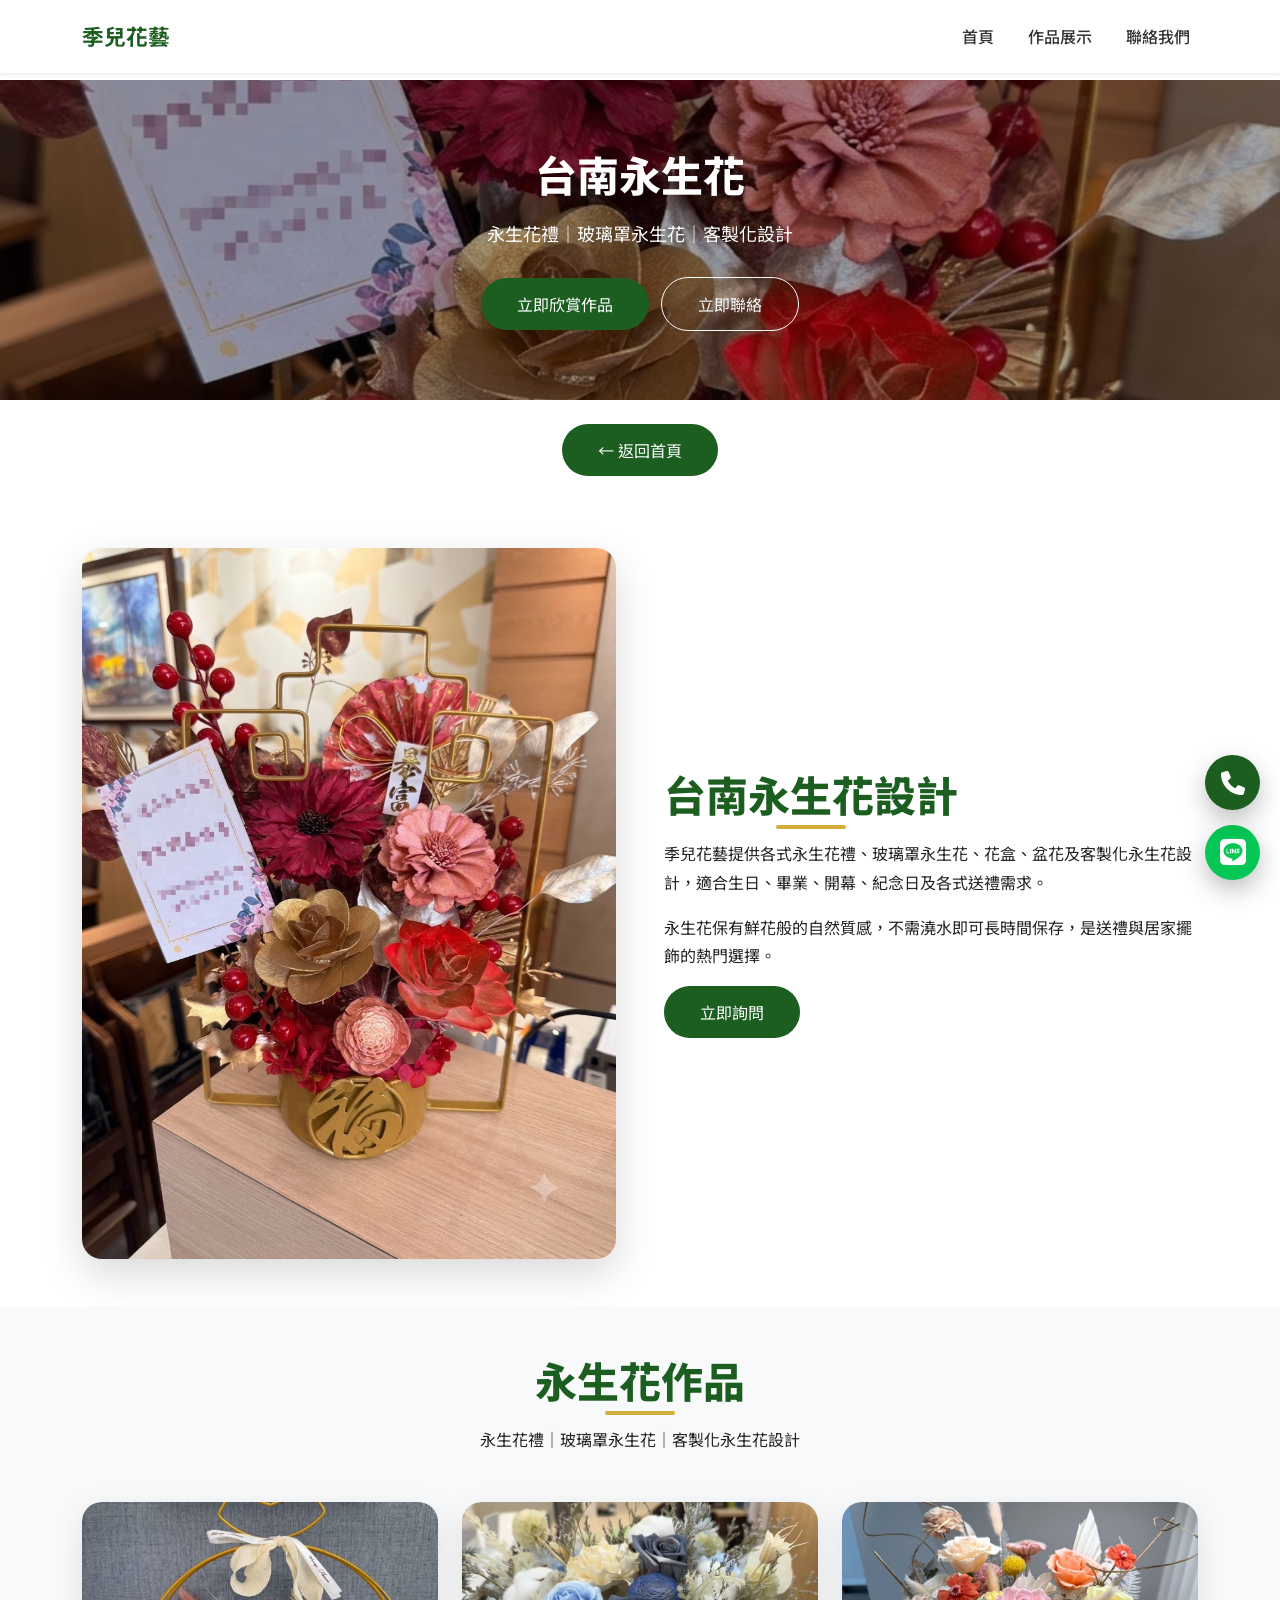
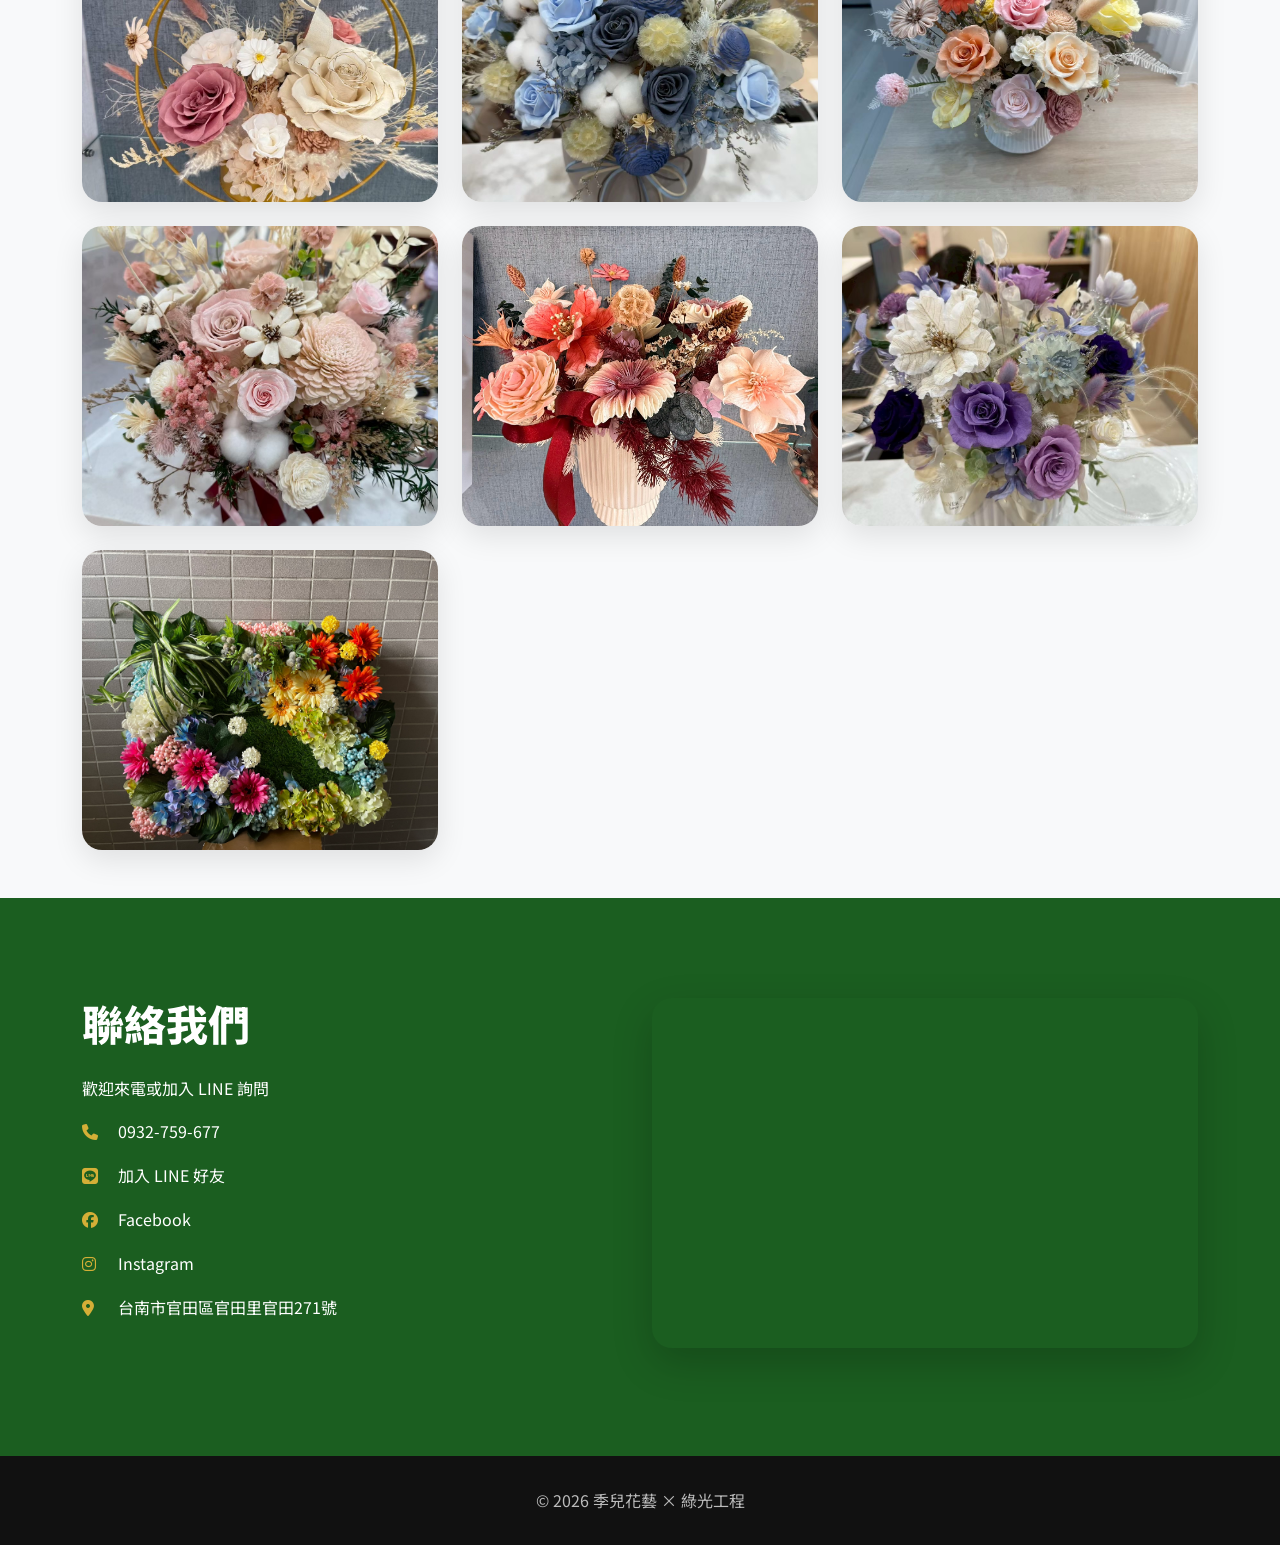
<file: preserved.html>
<!DOCTYPE html>
<html lang="zh-Hant">

<head>

<meta charset="UTF-8">
<meta name="viewport" content="width=device-width, initial-scale=1.0">

<link rel="icon" type="image/png" href="images/favicon.png">

<title>台南永生花｜永生花禮｜客製化永生花設計｜季兒花藝</title>

<meta name="description"
content="季兒花藝提供台南永生花、永生花禮、玻璃罩永生花、畢業花禮、生日花禮及客製化永生花設計，適合送禮與居家擺飾。">

<meta name="keywords"
content="台南永生花,永生花禮,玻璃罩永生花,永生花束,台南花店,客製化永生花,季兒花藝">

<meta name="author"
content="季兒花藝">

<link rel="canonical"
href="https://jilflower.com/preserved.html">
<!-- Open Graph -->

<meta property="og:type" content="website">

<meta property="og:title"
content="台南永生花｜季兒花藝">

<meta property="og:description"
content="提供台南永生花、永生花禮、玻璃罩永生花、畢業花禮、生日花禮及客製化永生花設計。">

<meta property="og:url"
content="https://jilflower.com/preserved.html">

<meta property="og:image"
content="https://jilflower.com/images/flowers/preserved.jpg">

<meta property="og:locale"
content="zh_TW">

<!-- Twitter -->

<meta name="twitter:card"
content="summary_large_image">

<meta name="twitter:title"
content="台南永生花｜季兒花藝">

<meta name="twitter:description"
content="台南永生花、永生花禮、玻璃罩永生花、畢業花禮、生日花禮及客製化永生花設計。">

<meta name="twitter:image"
content="https://jilflower.com/images/flowers/preserved.jpg">

<link rel="preconnect" href="https://fonts.googleapis.com">
<link rel="preconnect" href="https://fonts.gstatic.com" crossorigin>

<link href="https://fonts.googleapis.com/css2?family=Noto+Sans+TC:wght@300;400;500;700;900&display=swap" rel="stylesheet">

<link href="https://cdn.jsdelivr.net/npm/bootstrap@5.3.3/dist/css/bootstrap.min.css" rel="stylesheet">

<link rel="stylesheet"
href="https://cdnjs.cloudflare.com/ajax/libs/font-awesome/6.5.2/css/all.min.css">

<link rel="stylesheet"
href="https://unpkg.com/aos@2.3.4/dist/aos.css">
<script type="application/ld+json">
{
 "@context":"https://schema.org",
 "@type":"Florist",
 "name":"季兒花藝 × 綠光工程",
 "url":"https://jilflower.com/preserved.html",
 "image":"https://jilflower.com/images/flowers/preserved.jpg",
 "logo":"https://jilflower.com/images/favicon.png",
 "telephone":"+886-932-759-677",
 "sameAs":[
"https://www.facebook.com/profile.php?id=100085279844450",
"https://www.instagram.com/greenlight37586031",
"https://line.me/R/ti/p/@178tzazq"
],
 "address":{
  "@type":"PostalAddress",
  "streetAddress":"官田里官田271號",
  "addressLocality":"官田區",
  "addressRegion":"台南市",
  "postalCode":"720",
  "addressCountry":"TW"
 },

 "areaServed":"台南市",
 "priceRange":"$$",
 "description":"台南永生花、永生花禮、玻璃罩永生花、畢業花禮、生日花禮及客製化永生花設計。"
}
</script>
<link rel="stylesheet"
href="css/style.css">

</head>

<body>

<!-- Navbar -->

<nav class="navbar navbar-expand-lg bg-white fixed-top shadow-sm">

<div class="container">

<a class="navbar-brand fw-bold" href="index.html">
季兒花藝
</a>

<button
class="navbar-toggler"
type="button"
data-bs-toggle="collapse"
data-bs-target="#menu"
aria-controls="menu"
aria-expanded="false"
aria-label="Toggle navigation">

<span class="navbar-toggler-icon"></span>

</button>

<div class="collapse navbar-collapse" id="menu">

<ul class="navbar-nav ms-auto">

<li class="nav-item">
<a class="nav-link" href="index.html">
首頁
</a>
</li>

<li class="nav-item">
<a class="nav-link" href="#gallery">
作品展示
</a>
</li>

<li class="nav-item">
<a class="nav-link" href="#contact">
聯絡我們
</a>
</li>

</ul>

</div>

</div>

</nav>

<!-- Hero -->

<header class="hero">

<img
src="images/flowers/preserved.jpg"
class="hero-image"
alt="台南永生花">

<div class="hero-overlay">

<div class="container text-center text-white">

<h1>

台南永生花

</h1>

<p>

永生花禮｜玻璃罩永生花｜客製化設計

</p>

<a
href="#gallery"
class="btn btn-success me-2">

立即欣賞作品

</a>

<a
href="#contact"
class="btn btn-outline-light">

立即聯絡

</a>

</div>

</div>

</header>
<div class="text-center py-4">

<a href="index.html" class="btn btn-success">

← 返回首頁

</a>

</div>    
<!-- ===========================
綠色植栽介紹
=========================== -->

<section class="py-5">

    <div class="container">

        <div class="row align-items-center g-5">

            <div class="col-lg-6">

                <img
                src="images/flowers/preserved.jpg"
                class="img-fluid rounded-4 shadow"
                alt="台南永生花">

            </div>

            <div class="col-lg-6">

                <h2 class="section-title">
台南永生花設計
</h2>

<p>
季兒花藝提供各式永生花禮、玻璃罩永生花、花盒、盆花及客製化永生花設計，適合生日、畢業、開幕、紀念日及各式送禮需求。
</p>

<p>
永生花保有鮮花般的自然質感，不需澆水即可長時間保存，是送禮與居家擺飾的熱門選擇。
</p>
                

                <a href="#contact" class="btn btn-success">

                    立即詢問

                </a>

            </div>

        </div>

    </div>

</section>
<!-- ===========================
作品展示
=========================== -->

<section id="gallery" class="py-5 bg-light">

<div class="container">

<div class="text-center mb-5">

<h2 class="section-title">
永生花作品
</h2>

<p>
永生花禮｜玻璃罩永生花｜客製化永生花設計
</p>

</div>

<div class="row g-4">

<div class="col-lg-4 col-md-6">
<div class="gallery-card">
<img
src="images/preserved/preserved1.jpg"
class="gallery-img"
alt="台南永生花作品1"
loading="lazy">
</div>
</div>

<div class="col-lg-4 col-md-6">
<div class="gallery-card">
<img
src="images/preserved/preserved2.jpg"
class="gallery-img"
alt="台南永生花作品2"
loading="lazy">
</div>
</div>

<div class="col-lg-4 col-md-6">
<div class="gallery-card">
<img
src="images/preserved/preserved3.jpg"
class="gallery-img"
alt="台南永生花作品3"
loading="lazy">
</div>
</div>

<div class="col-lg-4 col-md-6">
<div class="gallery-card">
<img
src="images/preserved/preserved4.jpg"
class="gallery-img"
alt="台南永生花作品4"
loading="lazy">
</div>
</div>

<div class="col-lg-4 col-md-6">
<div class="gallery-card">
<img
src="images/preserved/preserved5.jpg"
class="gallery-img"
alt="台南永生花作品5"
loading="lazy">
</div>
</div>

<div class="col-lg-4 col-md-6">
<div class="gallery-card">
<img
src="images/preserved/preserved6.jpg"
class="gallery-img"
alt="台南永生花作品6"
loading="lazy">
</div>
</div>
<div class="col-lg-4 col-md-6">
<div class="gallery-card">
<img
src="images/preserved/preserved7.JPG"
class="gallery-img"
alt="台南永生花作品7"
loading="lazy">
</div>
</div>
</div>

</div>

</section>
<!-- ===========================
聯絡我們
=========================== -->

<section id="contact" class="contact-section">

<div class="container">

<div class="row">

<div class="col-lg-6">

<h2>
聯絡我們
</h2>

<p>
歡迎來電或加入 LINE 詢問
</p>


<p>
<i class="fa-solid fa-phone"></i>

<a href="tel:0932759677">
0932-759-677
</a>

</p>


<p>

<i class="fa-brands fa-line"></i>

<a href="https://line.me/R/ti/p/@178tzazq" target="_blank">

加入 LINE 好友

</a>

</p>


<p>

<i class="fa-brands fa-facebook"></i>

<a href="https://www.facebook.com/profile.php?id=100085279844450" target="_blank">

Facebook

</a>

</p>


<p>

<i class="fa-brands fa-instagram"></i>

<a href="https://www.instagram.com/greenlight37586031" target="_blank">

Instagram

</a>

</p>


<p>

<i class="fa-solid fa-location-dot"></i>

台南市官田區官田里官田271號

</p>


</div>


<div class="col-lg-6">

<iframe
src="https://www.google.com/maps?q=臺南市官田區官田271號&output=embed"
width="100%"
height="350"
loading="lazy">

</iframe>


</div>


</div>

</div>

</section>    
<a href="https://line.me/R/ti/p/@178tzazq"
   class="line-float"
   target="_blank">

    <i class="fa-brands fa-line"></i>

</a>


<a href="tel:0932759677"
   class="phone-float">

    <i class="fa-solid fa-phone"></i>

</a>
<footer>

<div class="container text-center">

<p>
© 2026 季兒花藝 × 綠光工程
</p>

</div>

</footer>


<script src="https://cdn.jsdelivr.net/npm/bootstrap@5.3.3/dist/js/bootstrap.bundle.min.js"></script>

<script src="https://unpkg.com/aos@2.3.4/dist/aos.js"></script>

<script>
AOS.init({
duration:1000,
once:true
});
</script>


<script src="js/main.js"></script>


</body>
</html>
</file>
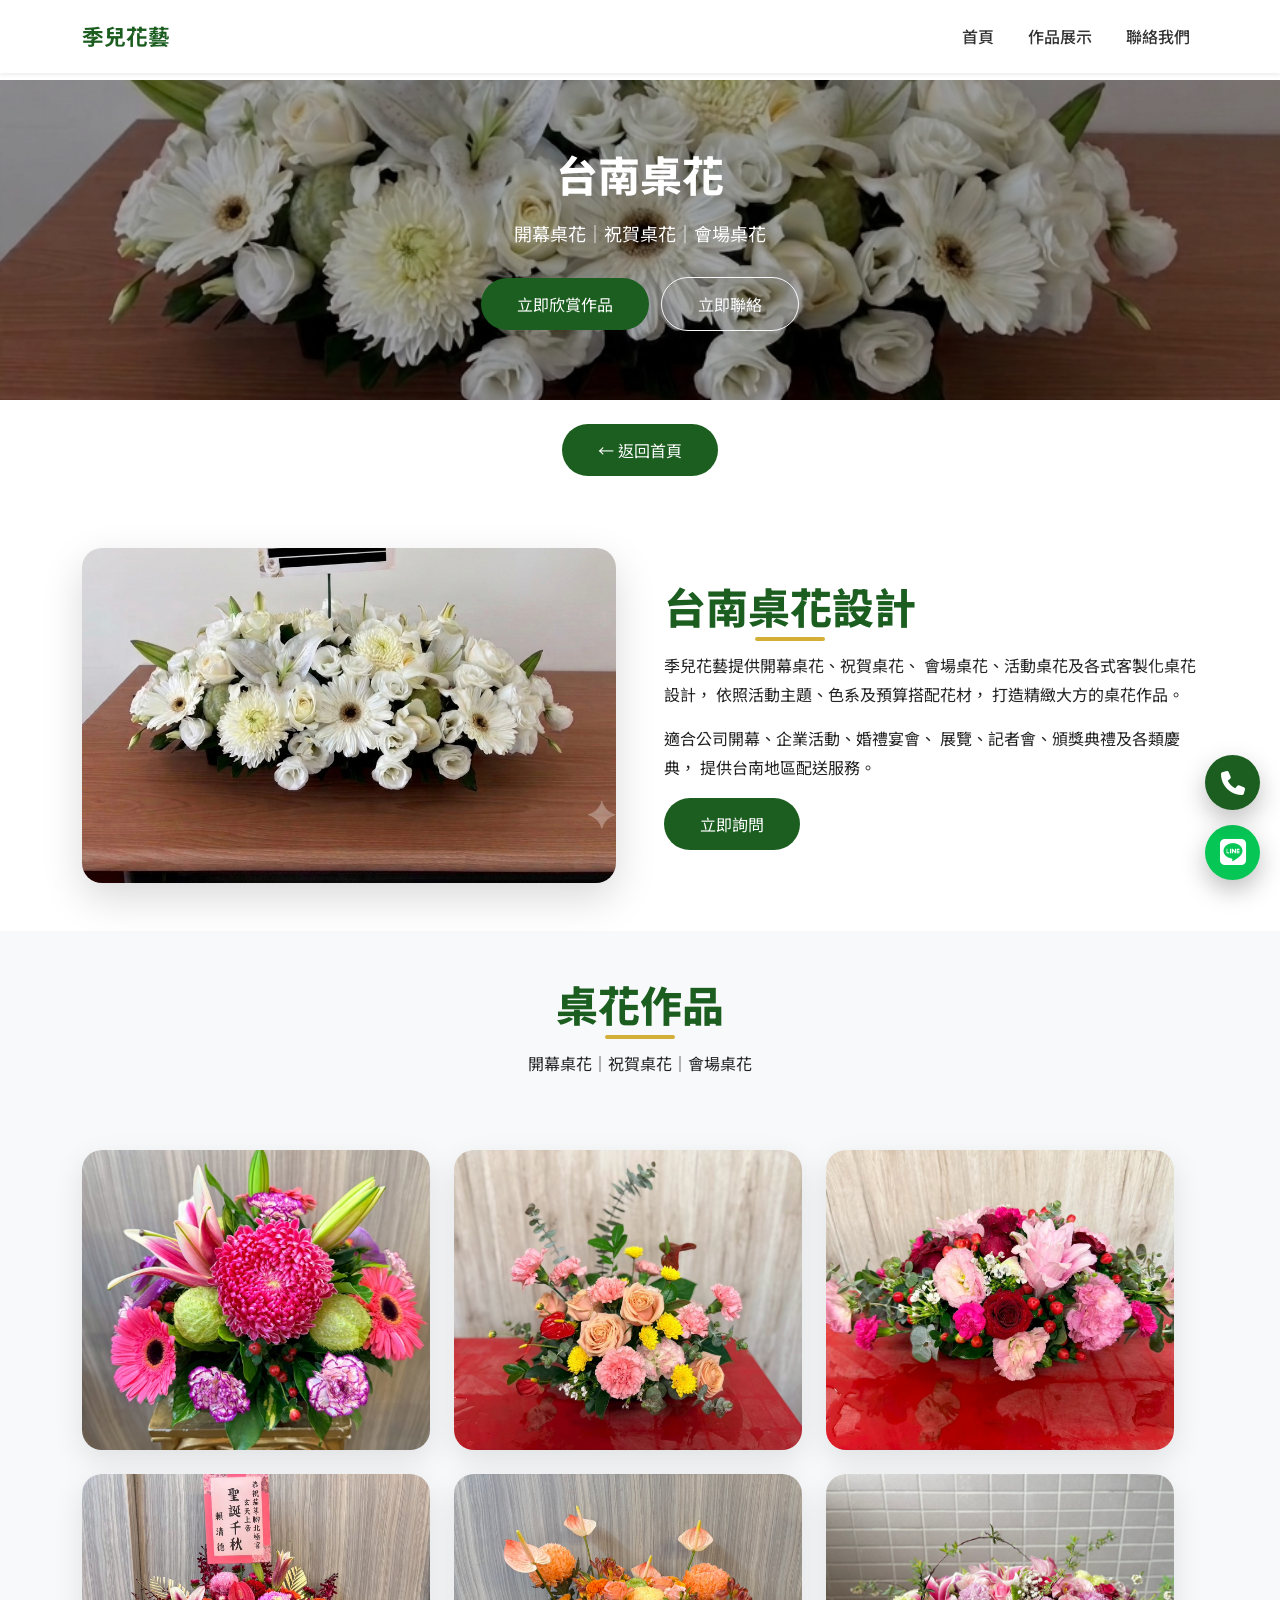
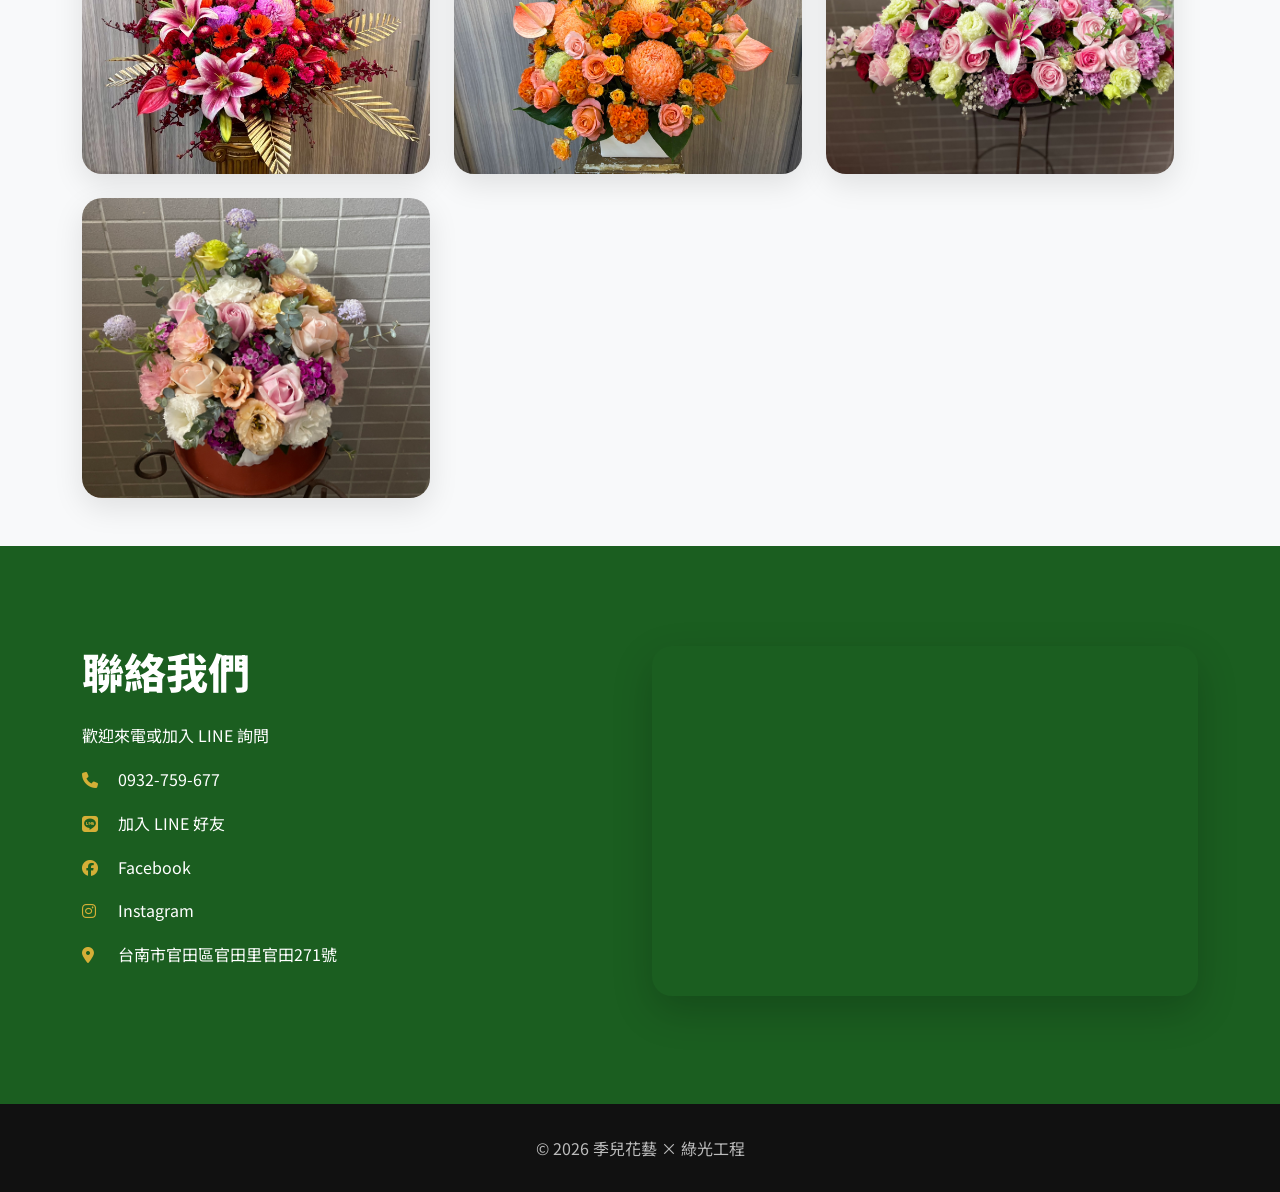
<file: table-flower.html>
<!DOCTYPE html>
<html lang="zh-Hant">

<head>

<meta charset="UTF-8">
<meta name="viewport" content="width=device-width, initial-scale=1.0">

<link rel="icon" type="image/png" href="images/favicon.png">

<title>台南桌花｜開幕桌花｜祝賀桌花｜季兒花藝</title>

<meta name="description"
content="季兒花藝提供台南桌花、開幕桌花、祝賀桌花、會場桌花、活動桌花及客製化桌花設計，適合開幕、展覽、婚禮、商務活動及各式慶典。">

<meta name="keywords"
content="台南桌花,開幕桌花,祝賀桌花,會場桌花,活動桌花,桌花設計,台南花店,季兒花藝">

<meta name="author"
content="季兒花藝">

<link rel="canonical"
href="https://jilflower.com/table-flower.html">

<!-- Open Graph -->

<meta property="og:type" content="website">

<meta property="og:title"
content="台南桌花｜季兒花藝">

<meta property="og:description"
content="提供台南桌花、開幕桌花、祝賀桌花、會場桌花及客製化桌花設計。">

<meta property="og:url"
content="https://jilflower.com/table-flower.html">

<meta property="og:image"
content="https://jilflower.com/images/flowers/table-flower.jpg">

<meta property="og:locale"
content="zh_TW">

<!-- Twitter -->

<meta name="twitter:card"
content="summary_large_image">

<meta name="twitter:title"
content="台南桌花｜季兒花藝">

<meta name="twitter:description"
content="台南桌花、會場桌花、活動桌花及客製化桌花設計。">

<meta name="twitter:image"
content="https://jilflower.com/images/flowers/table-flower.jpg">

<link rel="preconnect" href="https://fonts.googleapis.com">
<link rel="preconnect" href="https://fonts.gstatic.com" crossorigin>

<link href="https://fonts.googleapis.com/css2?family=Noto+Sans+TC:wght@300;400;500;700;900&display=swap" rel="stylesheet">

<link href="https://cdn.jsdelivr.net/npm/bootstrap@5.3.3/dist/css/bootstrap.min.css" rel="stylesheet">

<link rel="stylesheet"
href="https://cdnjs.cloudflare.com/ajax/libs/font-awesome/6.5.2/css/all.min.css">

<link rel="stylesheet"
href="https://unpkg.com/aos@2.3.4/dist/aos.css">

<script type="application/ld+json">
{
 "@context":"https://schema.org",
 "@type":"Florist",
 "name":"季兒花藝 × 綠光工程",
 "url":"https://jilflower.com/table-flower.html",
 "image":"https://jilflower.com/images/flowers/table-flower.jpg",
 "telephone":"+886-932-759-677",

 "sameAs":[
 "https://www.facebook.com/profile.php?id=100085279844450",
 "https://www.instagram.com/greenlight37586031",
 "https://line.me/R/ti/p/@178tzazq"
 ],

 "address":{
  "@type":"PostalAddress",
  "streetAddress":"官田里官田271號",
  "addressLocality":"官田區",
  "addressRegion":"台南市",
  "postalCode":"720",
  "addressCountry":"TW"
 },

 "areaServed":"台南市",

 "priceRange":"$$",

 "description":"提供台南桌花、開幕桌花、祝賀桌花、會場桌花、活動桌花及客製化桌花設計。"
}
</script>

<link rel="stylesheet"
href="css/style.css">

</head>
<body>

<!-- Navbar -->

<nav class="navbar navbar-expand-lg bg-white fixed-top shadow-sm">

<div class="container">

<a class="navbar-brand fw-bold" href="index.html">
季兒花藝
</a>

<button
class="navbar-toggler"
type="button"
data-bs-toggle="collapse"
data-bs-target="#menu"
aria-controls="menu"
aria-expanded="false"
aria-label="Toggle navigation">

<span class="navbar-toggler-icon"></span>

</button>

<div class="collapse navbar-collapse" id="menu">

<ul class="navbar-nav ms-auto">

<li class="nav-item">
<a class="nav-link" href="index.html">
首頁
</a>
</li>

<li class="nav-item">
<a class="nav-link" href="#gallery">
作品展示
</a>
</li>

<li class="nav-item">
<a class="nav-link" href="#contact">
聯絡我們
</a>
</li>

</ul>

</div>

</div>

</nav>

<!-- Hero -->

<header class="hero">

<img
src="images/flowers/table-flower.jpg"
class="hero-image"
alt="台南桌花">

<div class="hero-overlay">

<div class="container text-center text-white">

<h1>
台南桌花
</h1>

<p>
開幕桌花｜祝賀桌花｜會場桌花
</p>

<a
href="#gallery"
class="btn btn-success me-2">

立即欣賞作品

</a>

<a
href="#contact"
class="btn btn-outline-light">

立即聯絡

</a>

</div>

</div>

</header>

<div class="text-center py-4">

<a href="index.html" class="btn btn-success">

← 返回首頁

</a>

</div>

<!-- ===========================
桌花介紹
=========================== -->

<section class="py-5">

<div class="container">

<div class="row align-items-center g-5">

<div class="col-lg-6">

<img
src="images/flowers/table-flower.jpg"
class="img-fluid rounded-4 shadow"
alt="台南桌花">

</div>

<div class="col-lg-6">

<h2 class="section-title">

台南桌花設計

</h2>

<p>

季兒花藝提供開幕桌花、祝賀桌花、
會場桌花、活動桌花及各式客製化桌花設計，
依照活動主題、色系及預算搭配花材，
打造精緻大方的桌花作品。

</p>

<p>

適合公司開幕、企業活動、婚禮宴會、
展覽、記者會、頒獎典禮及各類慶典，
提供台南地區配送服務。

</p>

<a href="#contact" class="btn btn-success">

立即詢問

</a>

</div>

</div>

</div>

</section>

<!-- ===========================
作品展示
=========================== -->

<section id="gallery" class="py-5 bg-light">

<div class="container">

<div class="text-center mb-5">

<h2 class="section-title">

桌花作品

</h2>

<p>

開幕桌花｜祝賀桌花｜會場桌花

</p>

</div>

<div class="row g-4">
<div class="row g-4">

<div class="col-lg-4 col-md-6">
<div class="gallery-card">
<img
src="images/table-flower/table-flower1.jpg"
class="gallery-img"
alt="台南桌花作品1"
loading="lazy">
</div>
</div>

<div class="col-lg-4 col-md-6">
<div class="gallery-card">
<img
src="images/table-flower/table-flower2.jpg"
class="gallery-img"
alt="台南桌花作品2"
loading="lazy">
</div>
</div>

<div class="col-lg-4 col-md-6">
<div class="gallery-card">
<img
src="images/table-flower/table-flower3.jpg"
class="gallery-img"
alt="台南桌花作品3"
loading="lazy">
</div>
</div>

<div class="col-lg-4 col-md-6">
<div class="gallery-card">
<img
src="images/table-flower/table-flower4.jpg"
class="gallery-img"
alt="台南桌花作品4"
loading="lazy">
</div>
</div>
<div class="col-lg-4 col-md-6">
<div class="gallery-card">
<img
src="images/table-flower/table-flower5.jpg"
class="gallery-img"
alt="台南桌花作品5"
loading="lazy">
</div>
</div>
<div class="col-lg-4 col-md-6">
<div class="gallery-card">
<img
src="images/table-flower/table-flower6.jpg"
class="gallery-img"
alt="台南桌花作品6"
loading="lazy">
</div>
</div>
<div class="col-lg-4 col-md-6">
<div class="gallery-card">
<img
src="images/table-flower/table-flower7.JPG"
class="gallery-img"
alt="台南桌花作品7"
loading="lazy">
</div>
</div>

</div>

</div>

</section> 
<!-- ===========================
聯絡我們
=========================== -->

<section id="contact" class="contact-section">

<div class="container">

<div class="row">

<div class="col-lg-6">

<h2>
聯絡我們
</h2>

<p>
歡迎來電或加入 LINE 詢問
</p>

<p>
<i class="fa-solid fa-phone"></i>

<a href="tel:0932759677">
0932-759-677
</a>

</p>

<p>

<i class="fa-brands fa-line"></i>

<a href="https://line.me/R/ti/p/@178tzazq" target="_blank">

加入 LINE 好友

</a>

</p>

<p>

<i class="fa-brands fa-facebook"></i>

<a href="https://www.facebook.com/profile.php?id=100085279844450" target="_blank">

Facebook

</a>

</p>

<p>

<i class="fa-brands fa-instagram"></i>

<a href="https://www.instagram.com/greenlight37586031" target="_blank">

Instagram

</a>

</p>

<p>

<i class="fa-solid fa-location-dot"></i>

台南市官田區官田里官田271號

</p>

</div>

<div class="col-lg-6">

<iframe
src="https://www.google.com/maps?q=臺南市官田區官田271號&output=embed"
width="100%"
height="350"
style="border:0;"
loading="lazy">

</iframe>

</div>

</div>

</div>

</section>

<!-- LINE 浮動按鈕 -->

<a href="https://line.me/R/ti/p/@178tzazq"
class="line-float"
target="_blank">

<i class="fa-brands fa-line"></i>

</a>

<!-- 電話浮動按鈕 -->

<a href="tel:0932759677"
class="phone-float">

<i class="fa-solid fa-phone"></i>

</a>

<footer>

<div class="container text-center">

<p>

© 2026 季兒花藝 × 綠光工程

</p>

</div>

</footer>

<script src="https://cdn.jsdelivr.net/npm/bootstrap@5.3.3/dist/js/bootstrap.bundle.min.js"></script>

<script src="https://unpkg.com/aos@2.3.4/dist/aos.js"></script>

<script>

AOS.init({
duration:1000,
once:true
});

</script>

<script src="js/main.js"></script>

</body>
</html>
</file>
<file: css/style.css>
/* =====================================
   綠光工程 × 季兒花藝 V2
===================================== */

:root{
    --green:#1B5E20;
    --green-light:#2E7D32;
    --gold:#D4AF37;
    --white:#fff;
    --light:#f8f9fa;
    --dark:#222;
    --gray:#666;
}

*{
    margin:0;
    padding:0;
    box-sizing:border-box;
}

html{
    scroll-behavior:smooth;
}

body{
    font-family:"Noto Sans TC",sans-serif;
    background:#fff;
    color:var(--dark);
    line-height:1.8;
    overflow-x:hidden;
}

img{
    display:block;
    max-width:100%;
}

a{
    text-decoration:none;
}

section{
    padding:100px 0;
}

/* ==========================
Navbar
========================== */

/* ===== Navbar ===== */

.navbar{
    background:#fff;
    box-shadow:0 2px 15px rgba(0,0,0,.08);
    padding:12px 0;
}

.navbar-brand{
    color:#1B5E20;
    font-size:1.35rem;
    font-weight:700;
}

.nav-link{
    color:#333;
    font-weight:500;
    margin-left:18px;
}

.nav-link:hover{
    color:#1B5E20;
}

.navbar-toggler{
    border:none;
}

.navbar-toggler:focus{
    box-shadow:none;
}
/* ==========================
Hero
========================== */

/* ==========================
Hero
========================== */

.hero{

    position:relative;

    width:100%;

    margin-top:80px;

}
.hero-image{

    width:100%;
    max-width:100%;
    height:320px;

    object-fit:cover;

}

.hero-overlay{

    position:absolute;

    inset:0;

    background:rgba(0,0,0,.35);

    display:flex;

    align-items:center;

    justify-content:center;

    text-align:center;

    color:white;

}

.hero h1{

    font-size:42px;

    font-weight:800;

}

.hero p{

    margin:18px 0 28px;

    font-size:18px;

}

@media(max-width:768px){

.hero-image{

    height:260px;

}

.hero h1{

    font-size:30px;

}

.hero p{

    font-size:16px;

}

}

.btn-success{
    background:var(--green);
    border:none;
    border-radius:50px;
    padding:14px 36px;
}

.btn-success:hover{
    background:var(--green-light);
}

.btn-outline-light{
    border-radius:50px;
    padding:14px 36px;
}

/* ==========================
Section
========================== */

.section-title{
    font-size:42px;
    font-weight:800;
    color:var(--green);
    display:inline-block;
    position:relative;
    margin-bottom:20px;
}

.section-title::after{
    content:"";
    position:absolute;
    left:50%;
    bottom:-10px;
    transform:translateX(-50%);
    width:70px;
    height:4px;
    background:var(--gold);
    border-radius:50px;
}

.section-subtitle{
    color:#777;
    margin-top:12px;
}

/* ==========================
About
========================== */

#about img{
    border-radius:24px;
    box-shadow:0 15px 40px rgba(0,0,0,.15);
}

#about p{
    color:#666;
}

/* ==========================
Service
========================== */

.service-card{
    background:#fff;
    border-radius:20px;
    overflow:hidden;
    box-shadow:0 10px 30px rgba(0,0,0,.08);
    transition:.35s;
    height:100%;
    text-align:center;
    padding-bottom:25px;
}
.service-link{
    color:inherit;
    text-decoration:none;
}

.service-link:hover{
    color:inherit;
}
.service-card:hover{
    transform:translateY(-8px);
    box-shadow:0 18px 40px rgba(0,0,0,.15);
}

.service-card img{

    width:100%;

    height:260px;

    object-fit:cover;

}
.service-card h4{
    margin:20px 15px 10px;
    font-size:22px;
    font-weight:700;
    color:#1B5E20;
}

.service-card p{
    padding:0 20px;
    color:#666;
    margin:0;
    line-height:1.8;
}

/* ==========================
Gallery
========================== */

/* ==========================
Gallery
========================== */


.gallery-card{

    background:#fff;

    border-radius:20px;

    overflow:hidden;

    height:100%;

    box-shadow:0 10px 30px rgba(0,0,0,.1);

    transition:.35s;

}


.gallery-card:hover{

    transform:translateY(-8px);

    box-shadow:0 20px 40px rgba(0,0,0,.15);

}



.gallery-img{

    width:100%;

    height:300px;

    object-fit:cover;
    transition:.35s;
}



.gallery-caption{

    text-align:center;

    padding:18px 15px;

    margin:0;

    font-size:16px;

    color:#555;

    line-height:1.8;

}



.gallery-subtitle{

    font-size:32px;

    font-weight:700;

    color:#1B5E20;

    margin-bottom:30px;

}

.gallery-img:hover{
    transform:scale(1.04);
}
/* ==========================
Feature
========================== */

.feature-icon{
    font-size:60px;
    color:var(--green);
    margin-bottom:20px;
    transition:.35s;
}

.feature-icon:hover{
    color:var(--gold);
    transform:translateY(-6px);
}

.feature-icon+h4{
    font-size:24px;
    font-weight:700;
    margin-bottom:15px;
}

.feature-icon+p{
    color:#666;
}

/* ==========================
Contact
========================== */

.contact-section{
    background:var(--green);
    color:#fff;
}

.contact-section h2{
    font-size:42px;
    font-weight:800;
    margin-bottom:25px;
}

.contact-section p{
    color:#fff;
    margin-bottom:15px;
}

.contact-section a{
    color:#fff;
    transition:.3s;
}

.contact-section a:hover{
    color:var(--gold);
}

.contact-section i{
    width:32px;
    color:var(--gold);
}

.contact-section iframe{
    width:100%;
    border:0;
    border-radius:20px;
    box-shadow:0 15px 40px rgba(0,0,0,.2);
}

/* ==========================
Footer
========================== */

footer{
    background:#111;
    padding:30px 0;
}

footer p{
    color:#bbb;
    margin:0;
    text-align:center;
}

/* ==========================
Animation
========================== */

.btn{
    transition:.35s;
}

.btn:hover{
    transform:translateY(-3px);
}

/* ==========================
Rounded
========================== */

.rounded-4{
    border-radius:20px!important;
}

.shadow{
    box-shadow:0 15px 40px rgba(0,0,0,.15)!important;
}

/* ==========================
Responsive
========================== */

@media (max-width:992px){

    .hero{
        height:65vh;
    }

    .hero-image{
        height:65vh;
    }

    .hero h1{
        font-size:48px;
    }

    .hero p{
        font-size:20px;
    }

    .section-title{
        font-size:34px;
    }

    .navbar{
        padding:14px 0;
    }

}

@media (max-width:768px){

    section{
        padding:70px 0;
    }

    .hero{
        height:45vh;
    }

    .hero-image{
        height:45vh;
    }

    .hero-overlay{
        background:rgba(0,0,0,.40);
    }

    .hero h1{
        font-size:32px;
        line-height:1.35;
    }

    .hero p{
        font-size:16px;
        margin:18px 0 25px;
    }

    .btn-success,
    .btn-outline-light{
        padding:12px 28px;
        font-size:15px;
    }

    .section-title{
        font-size:30px;
    }

    .service-card{
        padding-bottom:25px;
    }

    .gallery-img{
        height:260px;
    }
   .gallery-subtitle{
      font-size:26px;
   }
   .gallery-caption{

    font-size:15px;

   }
    .contact-section iframe{
        margin-top:30px;
    }

}

@media (max-width:576px){

    .navbar-brand{
        font-size:1.15rem;
    }

    .nav-link{
        margin-left:0;
        padding:12px 0;
    }

    .hero{
        height:50vh;
    }

    .hero-image{
        height:50vh;
    }

    .hero h1{
        font-size:26px;
    }

    .hero p{
        font-size:15px;
    }

    .btn{
        width:100%;
        margin-bottom:12px;
    }

}.line-float{
    position:fixed;
    right:20px;
    bottom:20px;
    width:55px;
    height:55px;
    background:#06C755;
    color:#fff;
    display:flex;
    align-items:center;
    justify-content:center;
    border-radius:50%;
    font-size:26px;
    z-index:999999;
    box-shadow:0 10px 25px rgba(0,0,0,.25);
    transition:.3s;
}
.line-float:hover{
    transform:scale(1.1);
}
.phone-float{

    position:fixed;

    right:20px;

    bottom:90px;

    width:55px;

    height:55px;

    background:#1B5E20;

    color:#fff;

    display:flex;

    align-items:center;

    justify-content:center;

    border-radius:50%;

    font-size:24px;

    z-index:999999;

    box-shadow:0 10px 25px rgba(0,0,0,.25);

    transition:.3s;

}


.phone-float:hover{

    transform:scale(1.1);

    background:#2E7D32;

}
html,body{
overflow-x:hidden;
}

.navbar{
z-index:10000;
}
</file>
